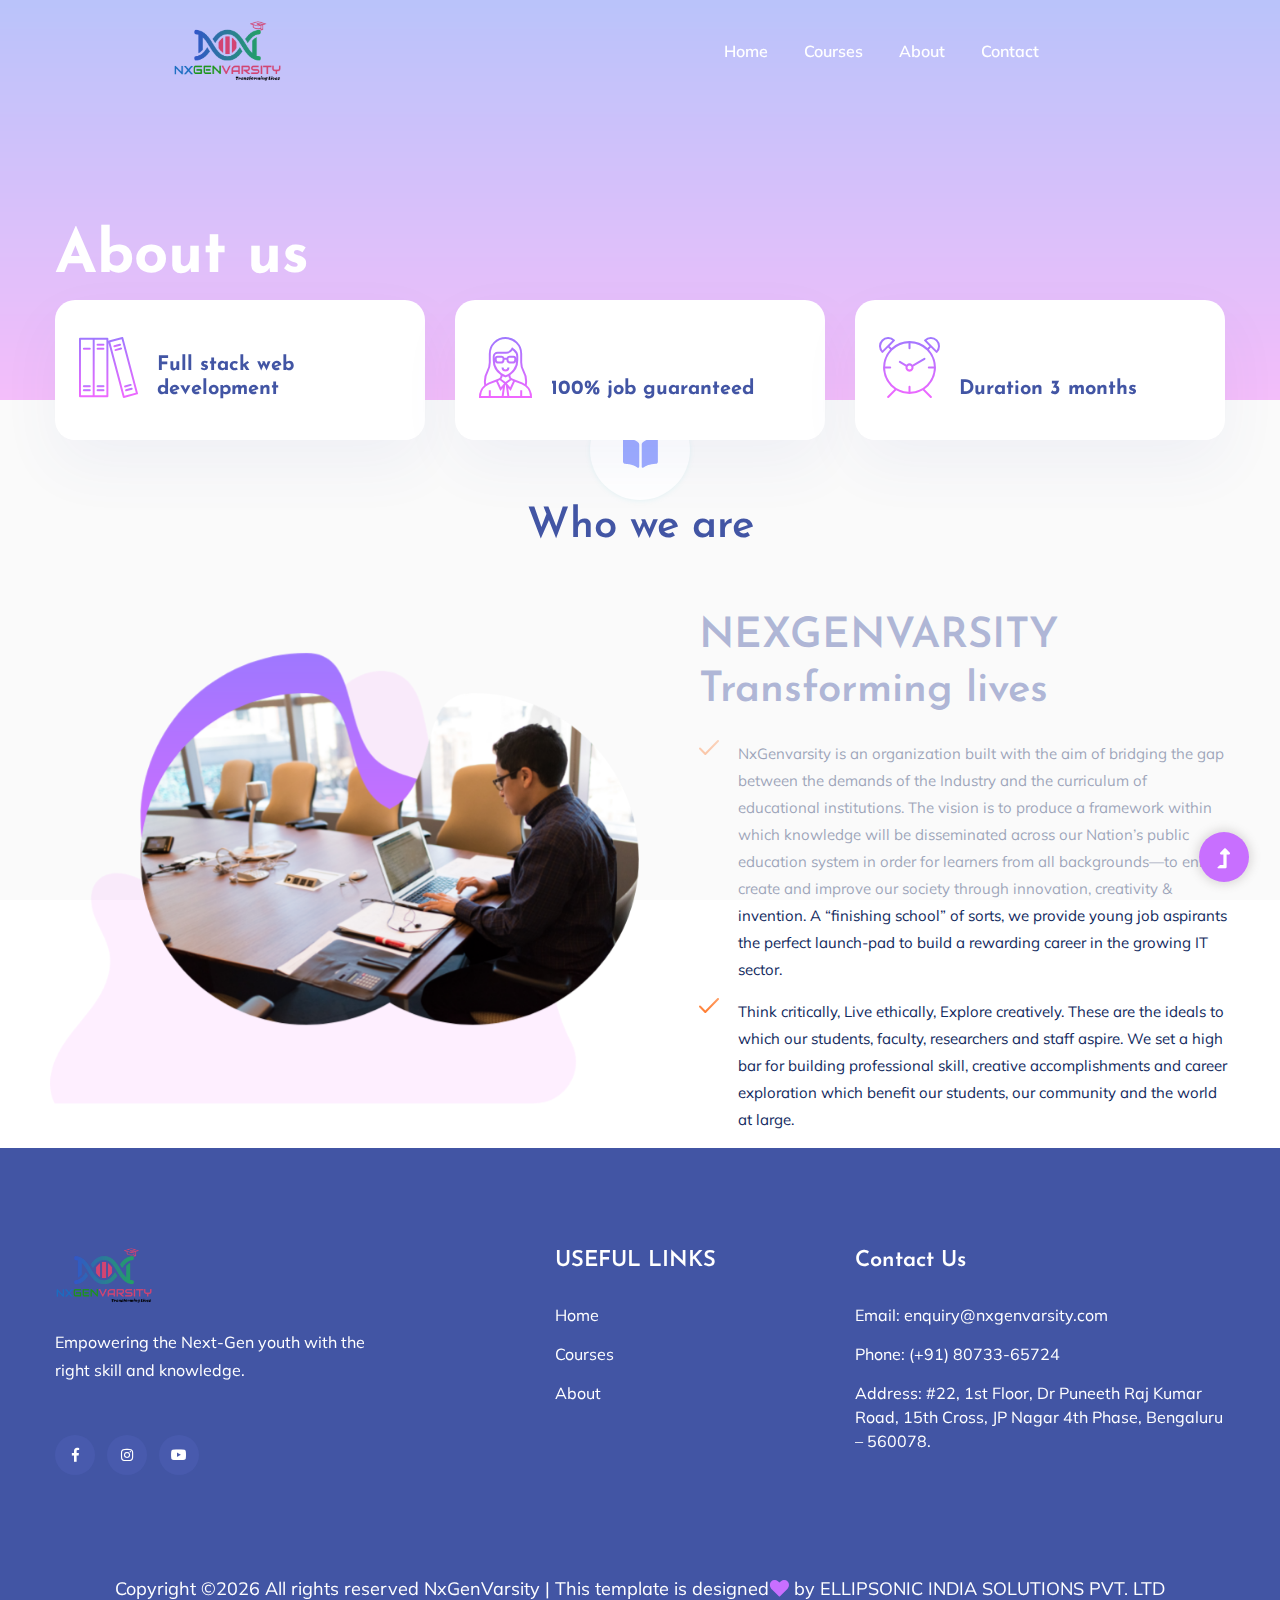
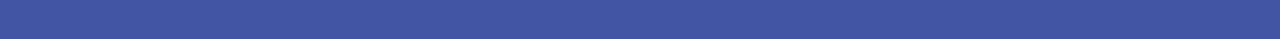
<file: about.html>
<!doctype html>
<html class="no-js" lang="zxx">
    
<head>
    <meta charset="utf-8">
    <meta http-equiv="x-ua-compatible" content="ie=edge">
    <title>About Us</title>
    <meta name="description" content="">
    <meta name="viewport" content="width=device-width, initial-scale=1">
    <link rel="shortcut icon" href="./assets/img/NXfavicon.png" type="image/x-icon">


    <!-- CSS here -->
    <link rel="stylesheet" href="assets/css/bootstrap.min.css">
    <link rel="stylesheet" href="assets/css/owl.carousel.min.css">
    <link rel="stylesheet" href="assets/css/slicknav.css">
    <link rel="stylesheet" href="assets/css/flaticon.css">
    <link rel="stylesheet" href="assets/css/progressbar_barfiller.css">
    <link rel="stylesheet" href="assets/css/gijgo.css">
    <link rel="stylesheet" href="assets/css/animate.min.css">
    <link rel="stylesheet" href="assets/css/animated-headline.css">
    <link rel="stylesheet" href="assets/css/magnific-popup.css">
    <link rel="stylesheet" href="assets/css/fontawesome-all.min.css">
    <link rel="stylesheet" href="assets/css/themify-icons.css">
    <link rel="stylesheet" href="assets/css/slick.css">
    <link rel="stylesheet" href="assets/css/nice-select.css">
    <link rel="stylesheet" href="assets/css/style.css">
</head>

<body>
    <!-- ? Preloader Start -->
    <div id="preloader-active">
        <div class="preloader d-flex align-items-center justify-content-center">
            <div class="preloader-inner position-relative">
                <div class="preloader-circle"></div>
                <div class="preloader-img pere-text">
                    <img src="assets/img/logo/loder.png" alt="">
                </div>
            </div>
        </div>
    </div>
    <!-- Preloader Start -->
    <!-- Header Start -->
    <div class="header-area header-transparent">
        <div class="main-header ">
            <div class="header-bottom  header-sticky">
                <div class="container-fluid">
                    <div class="row align-items-center">
                        <!-- Logo -->
                        <div class="col-xl-2 col-lg-2">

                            <style>
                                #logo{
                                    width: 95%;
                                    position: relative;
                                    left: 100px;
                                }
                                @media only screen and (max-width: 900px) {

                                    #logo{
                                        width: 30%;
                                        left: 0px;
                                    }                                    
                                }
                            </style>
                            <div class="logo">
                                <a href="index.html"><img id="logo" src="assets/img/logo/logo (2).png" alt=""></a>
                            </div>
                        </div>
                        <div class="col-xl-10 col-lg-10">
                            <div class="menu-wrapper d-flex align-items-center justify-content-end" style=" position: relative;
                            right: 150px;">
                                <div class="main-menu d-none d-lg-block">
                                    <nav>
                                        <ul id="navigation">                                                                                          
                                            <li class="active" ><a href="index.html">Home</a></li>
                                            <li><a href="courses.html">Courses</a></li>
                                            <li><a href="about.html">About</a></li>
                                            <li><a href="contact.html">Contact</a></li>
                                            <!-- <li class="button-header margin-left "><a href="#" class="btn">Join</a></li>
                                            <li class="button-header"><a href="#" class="btn btn3">Log in</a></li> -->
                                        </ul>
                                    </nav>
                                </div>
                            </div>
                        </div> 
                        <!-- Mobile Menu -->
                        <div class="col-12">
                            <div class="mobile_menu d-block d-lg-none"></div>
                        </div>
                    </div>
                </div>
            </div>
        </div>
    </div>
    <!-- Header End -->
    <main>
        <!--? slider Area Start-->
        <section class="slider-area slider-area2">
            <div class="slider-active">
                <!-- Single Slider -->
                <div class="single-slider slider-height2">
                    <div class="container">
                        <div class="row">
                            <div class="col-xl-8 col-lg-11 col-md-12">
                                <div class="hero__caption hero__caption2">
                                    <h1 data-animation="bounceIn" data-delay="0.2s">About us</h1>
                                    <!-- breadcrumb Start-->
                                    <nav aria-label="breadcrumb">
                                        <ol class="breadcrumb">
                                            <li class="breadcrumb-item"><a href="index.html">Home</a></li>
                                            <li class="breadcrumb-item"><a href="#">about</a></li> 
                                        </ol>
                                    </nav>
                                    <!-- breadcrumb End -->
                                </div>
                            </div>
                        </div>
                    </div>          
                </div>
            </div>
        </section>

  
         
        <!-- Cards below hero section  -->
        <div class="services-area">
            <div class="container">
                <div class="row justify-content-sm-center">
                    <div class="col-lg-4 col-md-6 col-sm-8">
                        <div class="single-services mb-30">
                            <div class="features-icon">
                                <img src="assets/img/icon/icon1.svg" alt="">
                            </div>
                            <div class="features-caption">
                                <br>
                                <h3>Full stack web development</h3>
                                <!-- <p>The automated process all your website tasks.</p> -->
                            </div>
                        </div>
                    </div>
                    <div class="col-lg-4 col-md-6 col-sm-8">
                        <div class="single-services mb-30">
                            <div class="features-icon">
                                <img src="assets/img/icon/icon2.svg" alt="">
                            </div>
                            <div class="features-caption">
                                <br>
                                <br>
                                <h3>100% job guaranteed</h3>
                                <!-- <p>The automated process all your website tasks.</p> -->
                            </div>
                        </div>
                    </div>
                    <div class="col-lg-4 col-md-6 col-sm-8">
                        <div class="single-services mb-30">
                            <div class="features-icon">
                                <img src="assets/img/icon/icon3.svg" alt="">
                            </div>
                            <div class="features-caption">
                                <br><br>
                                <h3>Duration 3 months</h3>
                                <!-- <p>The automated process all your website tasks.</p> -->
                            </div>
                        </div>
                    </div>
                </div>
            </div>
        </div>
      
        <!-- who we are  -->
        <div class="row justify-content-center mt-5">
            <div class="col-xl-7 col-lg-8">
                <div class="section-tittle text-center mb-55">
                    <h2>Who we are</h2>
                </div>
            </div>
        </div>

        <section class="about-area3 fix">
            <div class="support-wrapper align-items-center">
                <div class="right-content3">
                    <!-- img -->
                    <div class="right-img">
                        <img src="assets/img/gallery/about3.png" alt="">
                    </div>
                </div>
                <div class="left-content3">
                    <!-- section tittle -->
                    <div class="section-tittle section-tittle2 mb-20">
                        <div class="front-text">
                            <h2 class="">NEXGENVARSITY Transforming lives</h2>
                        </div>
                    </div>
                    <div class="single-features">
                        <div class="features-icon">
                            <img src="assets/img/icon/right-icon.svg" alt="">
                        </div>
                        <div class="features-caption">
                            <p>NxGenvarsity is an organization built with the aim of bridging the gap between the demands of the Industry and the curriculum of educational institutions. The vision is to produce a framework within which knowledge will be disseminated across our Nation’s public education system in order for learners from all backgrounds—to enrich, create and improve our society through innovation, creativity & invention. A “finishing school” of sorts, we provide young job aspirants the perfect launch-pad to build a rewarding career in the growing IT sector.</p>
                        </div>
                    </div>
                    <div class="single-features">
                        <div class="features-icon">
                            <img src="assets/img/icon/right-icon.svg" alt="">
                        </div>
                        <div class="features-caption">
                            <p>Think critically, Live ethically, Explore creatively. These are the ideals to which our students, faculty, researchers and staff aspire. We set a high bar for building professional skill, creative accomplishments and career exploration which benefit our students, our community and the world at large.</p>
                        </div>
                    </div>
                   
                </div>
            </div>
        </section>


    </main>

    
    <style>
        #fotter_logo{
            width: 40%;
            position: relative;
            left: -25px;
        }
        @media only screen and (max-width: 900px) {
    
            #fotter_logo {
                width: 38%;
    position: relative;
    left: -20px;
            }
            .footer-bottom-area .footer-copy-right p{
                font-size: 11px;
            }
        }
       
        
    </style>

    <footer>
     <div class="footer-wrappper footer-bg">
        <!-- Footer Start-->
        <div class="footer-area footer-padding">
            <div class="container">
                <div class="row justify-content-between">
                    <div class="col-xl-4 col-lg-12 col-md-4 col-sm-6">
                        <div class="single-footer-caption mb-50">
                            <div class="single-footer-caption mb-30">
                                <!-- logo -->
                                <div class="footer-logo mb-25">
                                    <a href="index.html"><img id="fotter_logo" src="assets/img/logo/logo (2).png" alt=""></a>
                                </div>
                                <div class="footer-tittle">
                                    <div class="footer-pera">
                                        <p>Empowering the Next-Gen youth with the right skill and knowledge.

                                        </p>
                                        </div>
                                </div>
                                <!-- social -->
                                <div class="footer-social">
                                    <a href="https://m.facebook.com/NxGenvarsity-108004271456630/"><i class="fab fa-facebook-f"></i></a>
                                    <a href="https://instagram.com/nxgenvarsity"><i class="fab fa-instagram"></i></a>
                                    <a href="https://www.youtube.com/@nxgenvarsity3090"><i class="fab fa-youtube"></i></a>
                                </div>
                            </div>
                        </div>
                    </div>
                    <div class="col-xl-2 col-lg-3 col-md-4 col-sm-5">
                        <div class="single-footer-caption mb-50">
                            <div class="footer-tittle">
                                <h4>USEFUL LINKS
                                </h4>
                                <ul>
                                    <li><a href="index.html">Home</a></li>
                                    <li><a href="courses.html">Courses</a></li>
                                    <li><a href="about.html">About</a></li>
                                  
                                </ul>
                            </div>
                        </div>
                    </div>
                   
                    <div class="col-xl-4 col-lg-3 col-md-4 col-sm-6">
                        <div class="single-footer-caption mb-50">
                            <div class="footer-tittle">
                                <h4>Contact Us</h4>
                                <ul>
                                    <li style="color: white;" ><span>Email: </span>enquiry@nxgenvarsity.com</li>
                                    <li style="color: white;"><span>Phone: </span>(+91) 80733-65724</li>
                                    <li style="color: white;"><span>Address: </span> #22, 1st Floor, Dr Puneeth Raj Kumar Road, 15th Cross, JP Nagar 4th Phase, Bengaluru – 560078.</li>
                                    
                                </ul>
                            </div>
                        </div>
                    </div>
                </div>
            </div>
        </div>
        <!-- footer-bottom area -->
        <div class="footer-bottom-area">
            <div class="container">
                <div class="footer-border">
                    <div class="row d-flex align-items-center">
                        <div class="col-xl-12 ">
                            <div class="footer-copy-right text-center">
                                <p>
                                  Copyright &copy;<script>document.write(new Date().getFullYear());</script> All rights reserved <a href="https://nxgenvarsity.com/">NxGenVarsity</a> | This template is designed<i class="fa fa-heart" aria-hidden="true"></i> by <a href="https://ellipsonic.com/" target="_blank">ELLIPSONIC INDIA SOLUTIONS PVT. LTD</a>
                                </p>
                              </div>
                          </div>
                      </div>
                  </div>
              </div>
          </div>
          <!-- Footer End-->
      </div>
  </footer> 
  <!-- Scroll Up -->
  <div id="back-top" >
    <a title="Go to Top" href="#"> <i class="fas fa-level-up-alt"></i></a>
</div>

<!-- JS here -->
<script src="./assets/js/vendor/modernizr-3.5.0.min.js"></script>
<!-- Jquery, Popper, Bootstrap -->
<script src="./assets/js/vendor/jquery-1.12.4.min.js"></script>
<script src="./assets/js/popper.min.js"></script>
<script src="./assets/js/bootstrap.min.js"></script>
<!-- Jquery Mobile Menu -->
<script src="./assets/js/jquery.slicknav.min.js"></script>

<!-- Jquery Slick , Owl-Carousel Plugins -->
<script src="./assets/js/owl.carousel.min.js"></script>
<script src="./assets/js/slick.min.js"></script>
<!-- One Page, Animated-HeadLin -->
<script src="./assets/js/wow.min.js"></script>
<script src="./assets/js/animated.headline.js"></script>
<script src="./assets/js/jquery.magnific-popup.js"></script>

<!-- Date Picker -->
<script src="./assets/js/gijgo.min.js"></script>
<!-- Nice-select, sticky -->
<script src="./assets/js/jquery.nice-select.min.js"></script>
<script src="./assets/js/jquery.sticky.js"></script>
<!-- Progress -->
<script src="./assets/js/jquery.barfiller.js"></script>

<!-- counter , waypoint,Hover Direction -->
<script src="./assets/js/jquery.counterup.min.js"></script>
<script src="./assets/js/waypoints.min.js"></script>
<script src="./assets/js/jquery.countdown.min.js"></script>
<script src="./assets/js/hover-direction-snake.min.js"></script>

<!-- contact js -->
<script src="./assets/js/contact.js"></script>
<script src="./assets/js/jquery.form.js"></script>
<script src="./assets/js/jquery.validate.min.js"></script>
<script src="./assets/js/mail-script.js"></script>
<script src="./assets/js/jquery.ajaxchimp.min.js"></script>

<!-- Jquery Plugins, main Jquery -->	
<script src="./assets/js/plugins.js"></script>
<script src="./assets/js/main.js"></script>

</body>
</html>
</file>
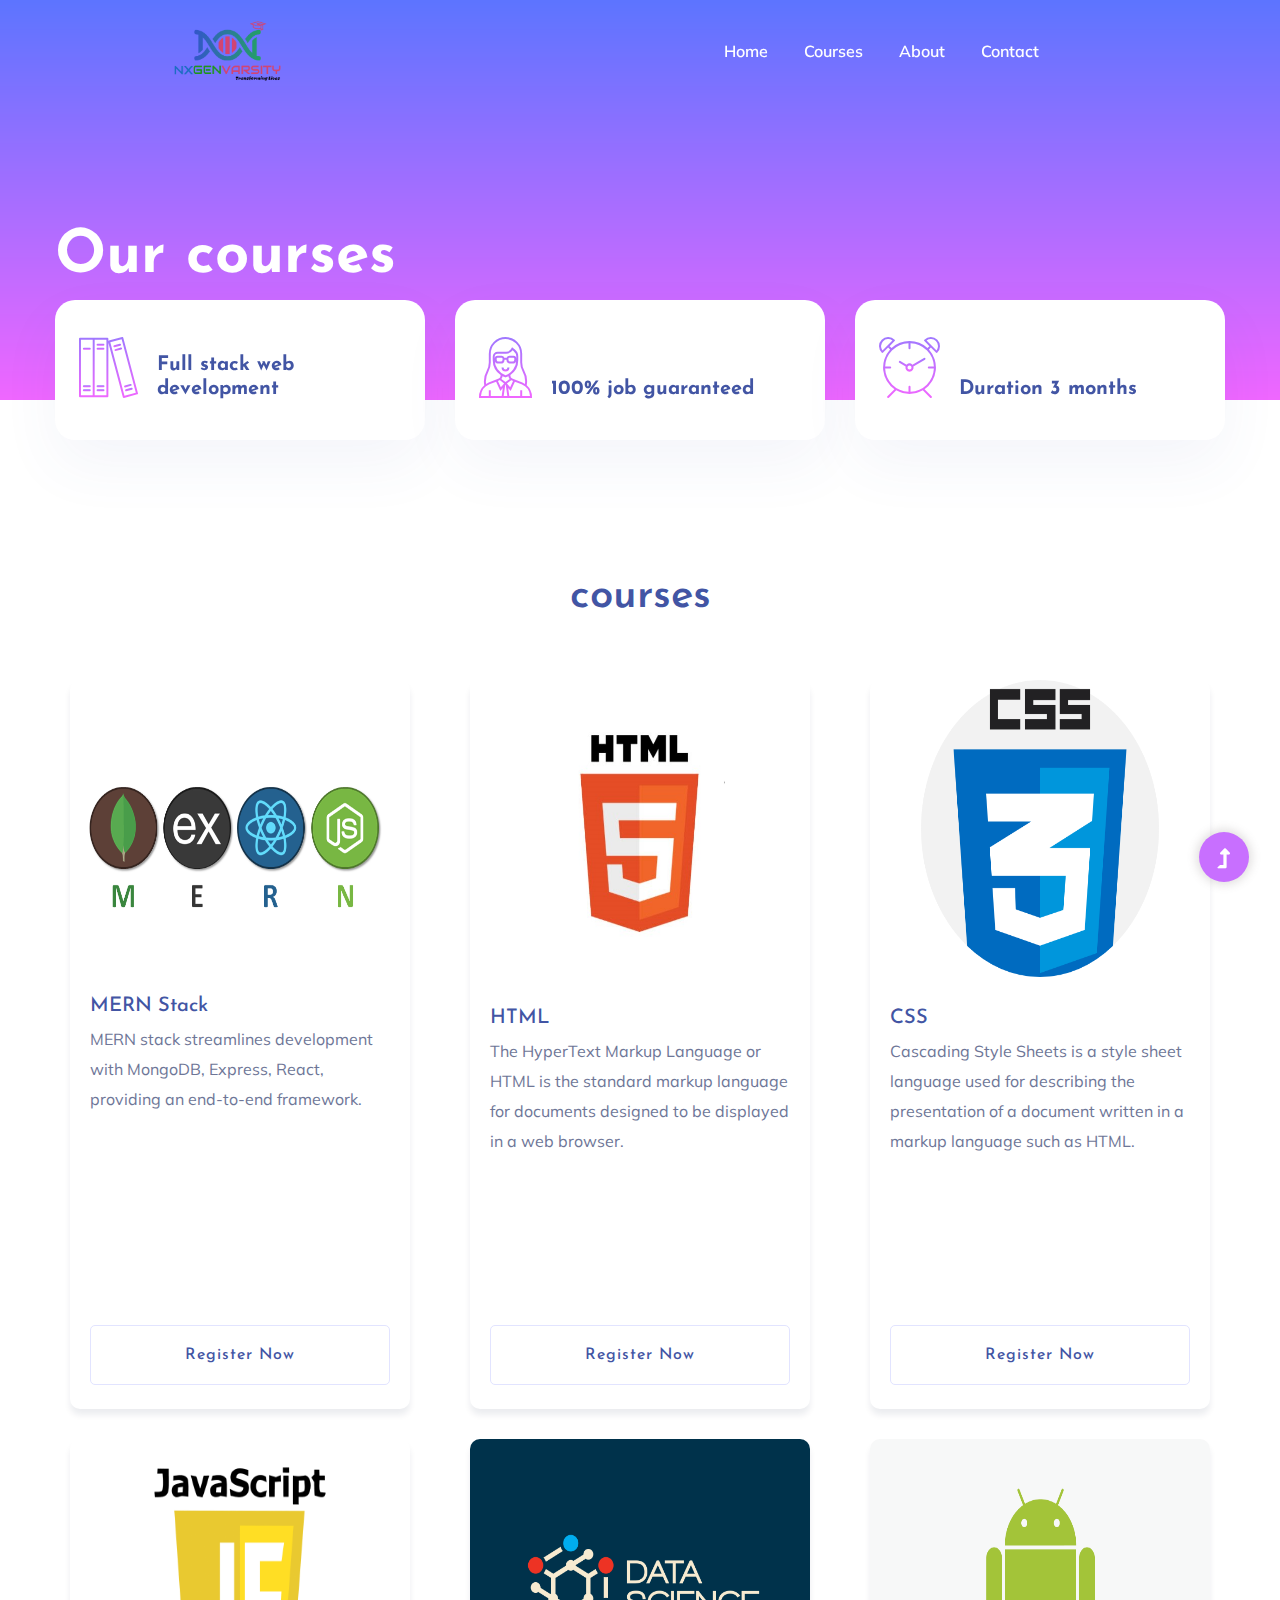
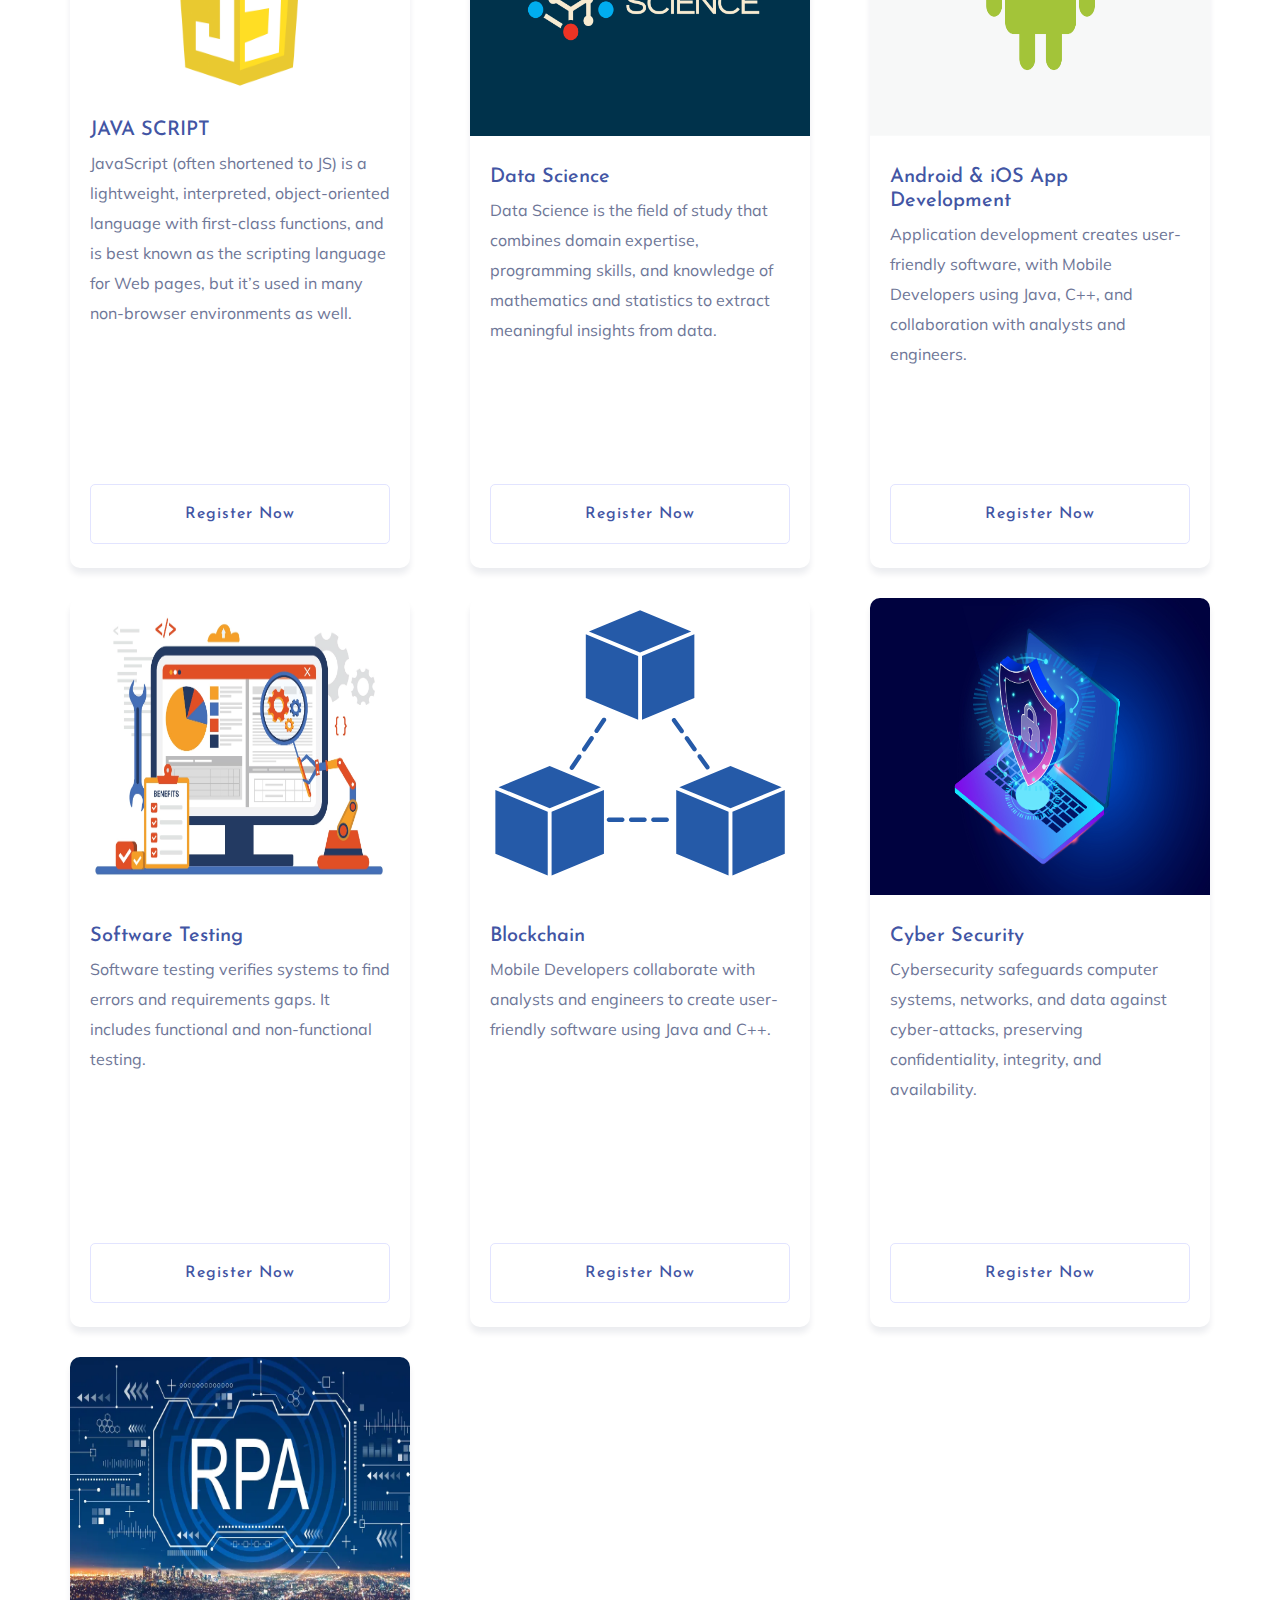
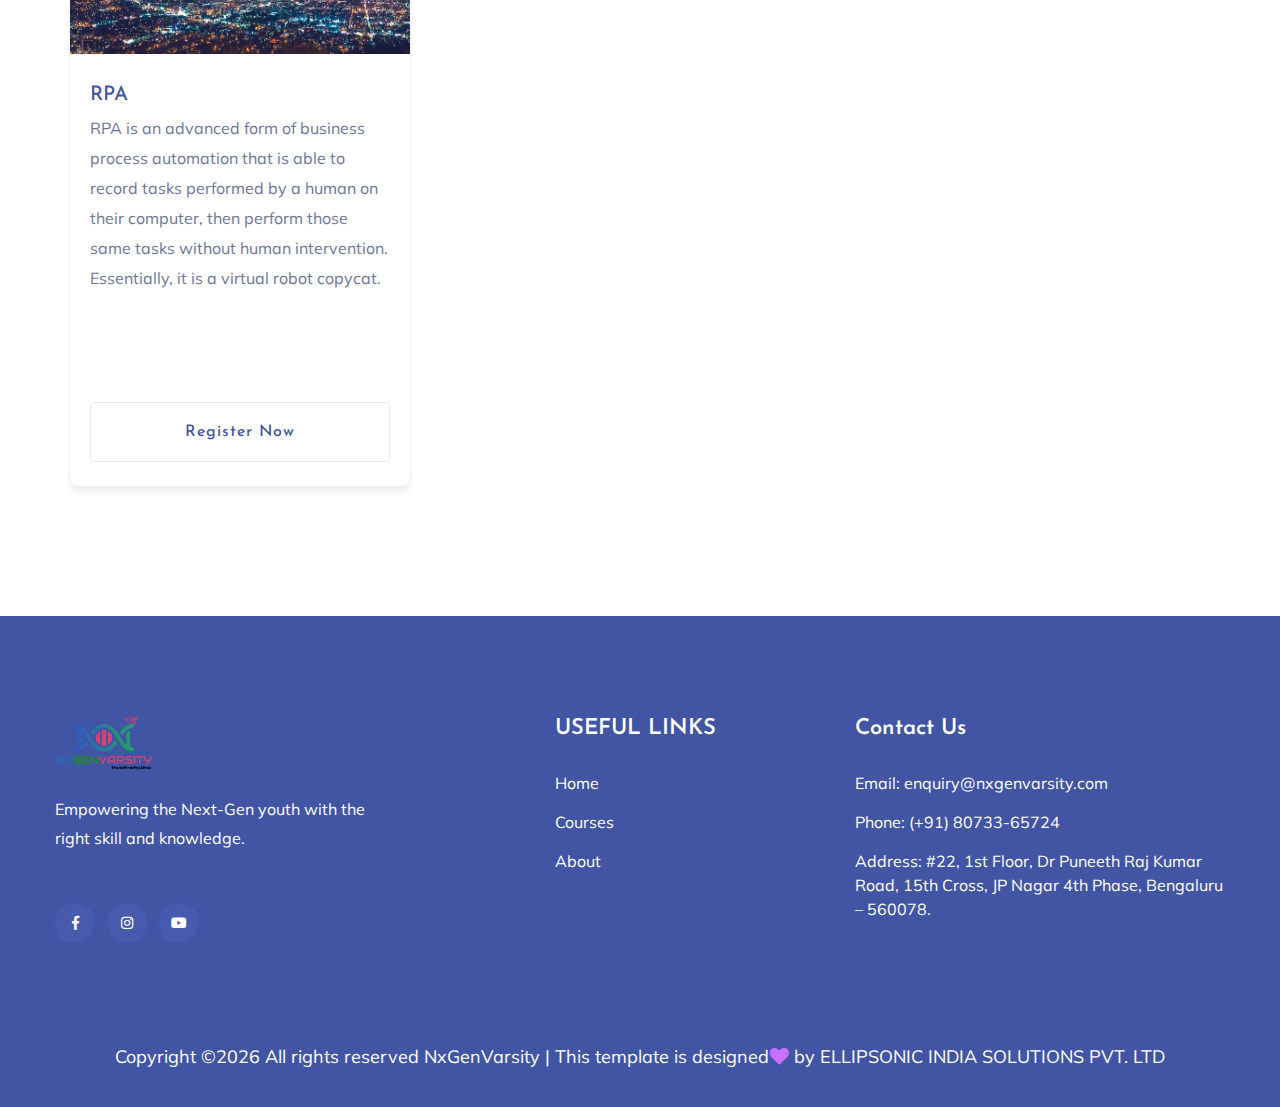
<file: courses.html>
<!doctype html>
<html class="no-js" lang="zxx">
<head>
    <meta charset="utf-8">
    <meta http-equiv="x-ua-compatible" content="ie=edge">
    <title>Courses | Education</title>
    <meta name="description" content="">
    <meta name="viewport" content="width=device-width, initial-scale=1">
    <link rel="shortcut icon" href="./assets/img/NXfavicon.png" type="image/x-icon">

    <!-- CSS here -->
    <link rel="stylesheet" href="assets/css/bootstrap.min.css">
    <link rel="stylesheet" href="assets/css/owl.carousel.min.css">
    <link rel="stylesheet" href="assets/css/slicknav.css">
    <link rel="stylesheet" href="assets/css/flaticon.css">
    <link rel="stylesheet" href="assets/css/progressbar_barfiller.css">
    <link rel="stylesheet" href="assets/css/gijgo.css">
    <link rel="stylesheet" href="assets/css/animate.min.css">
    <link rel="stylesheet" href="assets/css/animated-headline.css">
    <link rel="stylesheet" href="assets/css/magnific-popup.css">
    <link rel="stylesheet" href="assets/css/fontawesome-all.min.css">
    <link rel="stylesheet" href="assets/css/themify-icons.css">
    <link rel="stylesheet" href="assets/css/slick.css">
    <link rel="stylesheet" href="assets/css/nice-select.css">
    <link rel="stylesheet" href="assets/css/style.css">
</head>

<body>
    <!-- ? Preloader Start -->
    <div id="preloader-active">
        <div class="preloader d-flex align-items-center justify-content-center">
            <div class="preloader-inner position-relative">
                <div class="preloader-circle"></div>
                <div class="preloader-img pere-text">
                    <img src="assets/img/logo/loder.png" alt="">
                </div>
            </div>
        </div>
    </div>
    <!-- Preloader Start -->
    <!-- Header Start -->
    <div class="header-area header-transparent">
        <div class="main-header ">
            <div class="header-bottom  header-sticky">
                <div class="container-fluid">
                    <div class="row align-items-center">
                        <!-- Logo -->
                        <div class="col-xl-2 col-lg-2">

                            <style>
                                #logo{
                                    width: 95%;
                                    position: relative;
                                    left: 100px;
                                }
                                @media only screen and (max-width: 900px) {

                                    #logo{
                                        width: 30%;
                                        left: 0px;
                                    }                                    
                                }
                            </style>
                            <div class="logo">
                                <a href="index.html"><img id="logo" src="assets/img/logo/logo (2).png" alt=""></a>
                            </div>
                        </div>
                        <div class="col-xl-10 col-lg-10">
                            <div class="menu-wrapper d-flex align-items-center justify-content-end" style=" position: relative;
                            right: 150px;">
                                <div class="main-menu d-none d-lg-block">
                                    <nav>
                                        <ul id="navigation">                                                                                          
                                            <li class="active" ><a href="index.html">Home</a></li>
                                            <li><a href="courses.html">Courses</a></li>
                                            <li><a href="about.html">About</a></li>
                                            <li><a href="contact.html">Contact</a></li>
                                            <!-- <li class="button-header margin-left "><a href="#" class="btn">Join</a></li>
                                            <li class="button-header"><a href="#" class="btn btn3">Log in</a></li> -->
                                        </ul>
                                    </nav>
                                </div>
                            </div>
                        </div> 
                        <!-- Mobile Menu -->
                        <div class="col-12">
                            <div class="mobile_menu d-block d-lg-none"></div>
                        </div>
                    </div>
                </div>
            </div>
        </div>
    </div>
    <!-- Header End -->
    <main>
        <!--? slider Area Start-->
        <section class="slider-area slider-area2">
            <div class="slider-active">
                <!-- Single Slider -->
                <div class="single-slider slider-height2">
                    <div class="container">
                        <div class="row">
                            <div class="col-xl-8 col-lg-11 col-md-12">
                                <div class="hero__caption hero__caption2">
                                    <h1 data-animation="bounceIn" data-delay="0.2s">Our courses</h1>
                                    <!-- breadcrumb Start-->
                                    <nav aria-label="breadcrumb">
                                        <ol class="breadcrumb">
                                            <li class="breadcrumb-item"><a href="index.html">Home</a></li>
                                            <li class="breadcrumb-item"><a href="#">Services</a></li> 
                                        </ol>
                                    </nav>
                                    <!-- breadcrumb End -->
                                </div>
                            </div>
                        </div>
                    </div>          
                </div>
            </div>
        </section>
       
         <!-- Courses area -->
      
        <!-- Cards below hero section  -->
        <div class="services-area">
            <div class="container">
                <div class="row justify-content-sm-center">
                    <div class="col-lg-4 col-md-6 col-sm-8">
                        <div class="single-services mb-30">
                            <div class="features-icon">
                                <img src="assets/img/icon/icon1.svg" alt="">
                            </div>
                            <div class="features-caption">
                                <br>
                                <h3>Full stack web development</h3>
                                <!-- <p>The automated process all your website tasks.</p> -->
                            </div>
                        </div>
                    </div>
                    <div class="col-lg-4 col-md-6 col-sm-8">
                        <div class="single-services mb-30">
                            <div class="features-icon">
                                <img src="assets/img/icon/icon2.svg" alt="">
                            </div>
                            <div class="features-caption">
                                <br>
                                <br>
                                <h3>100% job guaranteed</h3>
                                <!-- <p>The automated process all your website tasks.</p> -->
                            </div>
                        </div>
                    </div>
                    <div class="col-lg-4 col-md-6 col-sm-8">
                        <div class="single-services mb-30">
                            <div class="features-icon">
                                <img src="assets/img/icon/icon3.svg" alt="">
                            </div>
                            <div class="features-caption">
                                <br><br>
                                <h3>Duration 3 months</h3>
                                <!-- <p>The automated process all your website tasks.</p> -->
                            </div>
                        </div>
                    </div>
                </div>
            </div>
        </div>

          <!-- Courses area -->
          <div class="courses-area section-padding40 fix">
            <div class="container">
                <div class="row justify-content-center">
                    <div class="col-xl-7 col-lg-8">
                        <div class="section-tittle text-center mb-55">
                            <h2>courses</h2>
                        </div>
                    </div>
                </div>
                <div class="row">
                    <div class="col-lg-4">
                        <div class="properties properties2 mb-30">
                            <div class="properties__card">
                                <div class="properties__img overlay1">
                                    <a href="#"><img style="height: 25vh; margin-top: 60px;" src="assets/img/0_kxPYwfJmkXZ3iCWy.png" alt=""></a>
                                </div>
                                <div class="properties__caption">
                                    <!-- <br><br><br> -->
                                  
                                    <h3><a href="#">MERN Stack</a></h3>
                                    <p>MERN stack streamlines development with MongoDB, Express, React, providing an end-to-end framework.
                                    </p>
                                    <div class="properties__footer d-flex justify-content-between align-items-center">
                                        <!-- <div class="restaurant-name">
                                            <div class="rating">
                                                <i class="fas fa-star"></i>
                                                <i class="fas fa-star"></i>
                                                <i class="fas fa-star"></i>
                                                <i class="fas fa-star"></i>
                                                <i class="fas fa-star-half"></i>
                                            </div>
                                            <p><span>(4.5)</span> based on 120</p>
                                        </div> -->
                                        <!-- <div class="price">
                                            <span>Free</span>
                                        </div> -->
                                    </div>
                                    <a style="    position: absolute;
                                    bottom: 54px;
                                    width: 75%;" href="https://forms.gle/dXX3YUSdiWrhdPaU6#"class="border-btn border-btn2">Register Now</a>
                                </div>
                            </div>
                        </div>
                    </div>
                    <div class="col-lg-4">
                        <div class="properties properties2 mb-30">
                            <div class="properties__card">
                                <div class="properties__img overlay1">
                                    <a href="#" style="display:flex; justify-content: center; background-color: rgb(255, 255, 255);"><img style="width: 50%;" src="assets/img/html2.jpg" alt=""></a>
                                </div>
                                <div class="properties__caption">
                                    <!-- <p>User Experience</p> -->
                                    <h3><a href="#">HTML</a></h3>
                                    <p>
                                        The HyperText Markup Language or HTML is the standard markup language for documents designed to be displayed in a web browser. 
                                    </p>
                                    <!-- <div class="properties__footer d-flex justify-content-between align-items-center">
                                        <div class="restaurant-name">
                                            <div class="rating">
                                                <i class="fas fa-star"></i>
                                                <i class="fas fa-star"></i>
                                                <i class="fas fa-star"></i>
                                                <i class="fas fa-star"></i>
                                                <i class="fas fa-star-half"></i>
                                            </div>
                                            <p><span>(4.5)</span> based on 120</p>
                                        </div>
                                        <div class="price">
                                            <span>$135</span>
                                        </div>
                                    </div> -->
                                    <a style="    position: absolute;
                                    bottom: 54px;
                                    width: 75%;" href="https://forms.gle/dXX3YUSdiWrhdPaU6#" class="border-btn border-btn2">Register Now</a>
                                </div>
                                
                            </div>
                        </div>
                    </div>
                    <div class="col-lg-4">
                        <div class="properties properties2 mb-30">
                            <div class="properties__card">
                                <div class="properties__img overlay1">
                                    <a href="#" style="display: flex; justify-content: center;"><img src="assets/img/css6.png" style="width: 70%;" alt=""></a>
                                </div>
                                <div class="properties__caption">
                                    <!-- <p>User Experience</p> -->
                                    <h3><a href="#">CSS</a></h3>
                                    <p>
                                        Cascading Style Sheets is a style sheet language used for describing the presentation of a document written in a markup language such as HTML. 
                                    </p>
                                    <!-- <div class="properties__footer d-flex justify-content-between align-items-center">
                                        <div class="restaurant-name">
                                            <div class="rating">
                                                <i class="fas fa-star"></i>
                                                <i class="fas fa-star"></i>
                                                <i class="fas fa-star"></i>
                                                <i class="fas fa-star"></i>
                                                <i class="fas fa-star-half"></i>
                                            </div>
                                            <p><span>(4.5)</span> based on 120</p>
                                        </div>
                                        <div class="price">
                                            <span>$135</span>
                                        </div>
                                    </div> -->
                                    <a style="    position: absolute;
                                    bottom: 54px;
                                    width: 75%;" href="https://forms.gle/dXX3YUSdiWrhdPaU6#" class="border-btn border-btn2">Register Now</a>
                                </div>
                                
                            </div>
                        </div>
                    </div>
                    <div class="col-lg-4">
                        <div class="properties properties2 mb-30">
                            <div class="properties__card">
                                <div class="properties__img overlay1">
                                    <a href="#"><img style="height: 25vh; margin-top: 25px;" src="assets/img/Javascript.png"  alt=""></a>
                                </div>
                                <div class="properties__caption">
                                    <!-- <p>User Experience</p> -->
                                    

                                    <h3><a href="#">JAVA SCRIPT</a></h3>
                                   <p>JavaScript (often shortened to JS) is a lightweight, interpreted, object-oriented language with first-class functions, and is best known as the scripting language for Web pages, but it’s used in many non-browser environments as well.</p>
                                    <!-- <div class="properties__footer d-flex justify-content-between align-items-center">
                                        <div class="restaurant-name">
                                            <div class="rating">
                                                <i class="fas fa-star"></i>
                                                <i class="fas fa-star"></i>
                                                <i class="fas fa-star"></i>
                                                <i class="fas fa-star"></i>
                                                <i class="fas fa-star-half"></i>
                                            </div>
                                            <p><span>(4.5)</span> based on 120</p>
                                        </div>
                                        <div class="price">
                                            <span>$135</span>
                                        </div>
                                    </div> -->
                                    <a style="    position: absolute;
                                    bottom: 54px;
                                    width: 75%;" href="https://forms.gle/dXX3YUSdiWrhdPaU6#" class="border-btn border-btn2">Register Now</a>
                                </div>
                                
                            </div>
                        </div>
                    </div>

                    <div class="col-lg-4">
                        <div class="properties properties2 mb-30">
                            <div class="properties__card">
                                <div class="properties__img overlay1">
                                    <a href="#"><img src="assets/img/datascience.jpg" alt=""></a>
                                </div>
                                <div class="properties__caption">
                                    <!-- <p>User Experience</p> -->
                                    <h3><a href="#">Data Science</a></h3>
                                    <p>Data Science is the field of study that combines domain expertise, programming skills, and knowledge of mathematics and statistics to extract meaningful insights from data.</p>
                                    <!-- <div class="properties__footer d-flex justify-content-between align-items-center">
                                        <div class="restaurant-name">
                                            <div class="rating">
                                                <i class="fas fa-star"></i>
                                                <i class="fas fa-star"></i>
                                                <i class="fas fa-star"></i>
                                                <i class="fas fa-star"></i>
                                                <i class="fas fa-star-half"></i>
                                            </div>
                                            <p><span>(4.5)</span> based on 120</p>
                                        </div>
                                        <div class="price">
                                            <span>$135</span>
                                        </div>
                                    </div> -->
                                    <a style="    position: absolute;
                                    bottom: 54px;
                                    width: 75%;" href="https://forms.gle/dXX3YUSdiWrhdPaU6#" class="border-btn border-btn2">Register Now</a>
                                </div>
                                
                            </div>
                        </div>
                    </div>
                    <div class="col-lg-4">
                        <div class="properties properties2 mb-30">
                            <div class="properties__card">
                                <div class="properties__img overlay1">
                                    <a href="#"><img src="assets/img/android.png" alt=""></a>
                                </div>
                                <div class="properties__caption">
                                    <!-- <p>User Experience</p> -->
                                    <h3><a href="#">Android & iOS App Development</a></h3>
                                    <p>Application development creates user-friendly software, with Mobile Developers using Java, C++, and collaboration with analysts and engineers.</p>
                                    <!-- <div class="properties__footer d-flex justify-content-between align-items-center">
                                        <div class="restaurant-name">
                                            <div class="rating">
                                                <i class="fas fa-star"></i>
                                                <i class="fas fa-star"></i>
                                                <i class="fas fa-star"></i>
                                                <i class="fas fa-star"></i>
                                                <i class="fas fa-star-half"></i>
                                            </div>
                                            <p><span>(4.5)</span> based on 120</p>
                                        </div>
                                        <div class="price">
                                            <span>$135</span>
                                        </div>
                                    </div> -->
                                    <a style="    position: absolute;
                                    bottom: 54px;
                                    width: 75%;" href="https://forms.gle/dXX3YUSdiWrhdPaU6#" class="border-btn border-btn2">Register Now</a>
                                </div>
                            </div>
                        </div>
                    </div>

                    <div class="col-lg-4">
                        <div class="properties properties2 mb-30">
                            <div class="properties__card">
                                <div class="properties__img overlay1">
                                    <a href="#"><img src="assets/img/testing.webp" alt=""></a>
                                </div>
                                <div class="properties__caption">
                                    <!-- <p>User Experience</p> -->
                                    <h3><a href="#">Software Testing

                                    </a></h3>
                                  <p>
                                    Software testing verifies systems to find errors and requirements gaps. It includes functional and non-functional testing.
                                  </p>
                                    <!-- <div class="properties__footer d-flex justify-content-between align-items-center">
                                        <div class="restaurant-name">
                                            <div class="rating">
                                                <i class="fas fa-star"></i>
                                                <i class="fas fa-star"></i>
                                                <i class="fas fa-star"></i>
                                                <i class="fas fa-star"></i>
                                                <i class="fas fa-star-half"></i>
                                            </div>
                                            <p><span>(4.5)</span> based on 120</p>
                                        </div>
                                        <div class="price">
                                            <span>$135</span>
                                        </div>
                                    </div> -->
                                    <a style="    position: absolute;
                                    bottom: 54px;
                                    width: 75%;" href="https://forms.gle/dXX3YUSdiWrhdPaU6#" class="border-btn border-btn2">Register Now</a>
                                </div>
                            </div>
                        </div>
                    </div>

                    <div class="col-lg-4">
                        <div class="properties properties2 mb-30">
                            <div class="properties__card">
                                <div class="properties__img overlay1">
                                    <a href="#"><img src="assets/img/block chain.svg" alt=""></a>
                                </div>
                                <div class="properties__caption">
                                    <!-- <p>User Experience</p> -->
                                    <h3><a href="#">Blockchain</a></h3>
                                    <p>Mobile Developers collaborate with analysts and engineers to create user-friendly software using Java and C++.</p>
                                    <!-- <div class="properties__footer d-flex justify-content-between align-items-center">
                                        <div class="restaurant-name">
                                            <div class="rating">
                                                <i class="fas fa-star"></i>
                                                <i class="fas fa-star"></i>
                                                <i class="fas fa-star"></i>
                                                <i class="fas fa-star"></i>
                                                <i class="fas fa-star-half"></i>
                                            </div>
                                            <p><span>(4.5)</span> based on 120</p>
                                        </div>
                                        <div class="price">
                                            <span>$135</span>
                                        </div>
                                    </div> -->
                                    <a style="    position: absolute;
                                    bottom: 54px;
                                    width: 75%;" href="https://forms.gle/dXX3YUSdiWrhdPaU6#" class="border-btn border-btn2">Register Now</a>
                                </div>
                            </div>
                        </div>
                    </div>

                    <div class="col-lg-4">
                        <div class="properties properties2 mb-30">
                            <div class="properties__card">
                                <div class="properties__img overlay1">
                                    <a href="#"><img src="assets/img/Cyber-Security.jpg" alt=""></a>
                                </div>
                                <div class="properties__caption">
                                    <!-- <p>User Experience</p> -->
                                    <h3><a href="#">Cyber Security</a></h3>
                                    <P>
                                        Cybersecurity safeguards computer systems, networks, and data against cyber-attacks, preserving confidentiality, integrity, and availability.                                 
                                       </P>
                                    <!-- <div class="properties__footer d-flex justify-content-between align-items-center">
                                        <div class="restaurant-name">
                                            <div class="rating">
                                                <i class="fas fa-star"></i>
                                                <i class="fas fa-star"></i>
                                                <i class="fas fa-star"></i>
                                                <i class="fas fa-star"></i>
                                                <i class="fas fa-star-half"></i>
                                            </div>
                                            <p><span>(4.5)</span> based on 120</p>
                                        </div>
                                        <div class="price">
                                            <span>$135</span>
                                        </div>
                                    </div> -->
                                    <a style="    position: absolute;
                                    bottom: 54px;
                                    width: 75%;" href="https://forms.gle/dXX3YUSdiWrhdPaU6#" class="border-btn border-btn2">Register Now</a>
                                </div>
                            </div>
                        </div>
                    </div>

                    <div class="col-lg-4">
                        <div class="properties properties2 mb-30">
                            <div class="properties__card">
                                <div class="properties__img overlay1">
                                    <a href="#"><img src="assets/img/RPA.webp" alt=""></a>
                                </div>
                                <div class="properties__caption">
                                    <!-- <p>User Experience</p> -->
                                    <h3><a href="#">RPA</a></h3>
                                    <P>
                                        RPA is an advanced form of business process automation that is able to record tasks performed by a human on their computer, then perform those same tasks without human intervention. Essentially, it is a virtual robot copycat.
                                    </P>
                                        <!-- <div class="properties__footer d-flex justify-content-between align-items-center">
                                        <div class="restaurant-name">
                                            <div class="rating">
                                                <i class="fas fa-star"></i>
                                                <i class="fas fa-star"></i>
                                                <i class="fas fa-star"></i>
                                                <i class="fas fa-star"></i>
                                                <i class="fas fa-star-half"></i>
                                            </div>
                                            <p><span>(4.5)</span> based on 120</p>
                                        </div>
                                        <div class="price">
                                            <span>$135</span>
                                        </div>
                                    </div> -->
                                    <a style="    position: absolute;
                                    bottom: 54px;
                                    width: 75%;" href="https://forms.gle/dXX3YUSdiWrhdPaU6#" class="border-btn border-btn2">Register Now</a>
                                </div>
                            </div>
                        </div>
                    </div>
                </div>

                <!-- <div class="row justify-content-center">
                    <div class="col-xl-7 col-lg-8">
                        <div class="section-tittle text-center mt-40">
                            <a href="#" class="border-btn">Load More</a>
                        </div>
                    </div>
                </div> -->
            </div>
        </div>

    </main>

    <style>
        #fotter_logo{
            width: 40%;
            position: relative;
            left: -25px;
        }
        @media only screen and (max-width: 900px) {
    
            #fotter_logo {
                width: 38%;
    position: relative;
    left: -20px;
            }
            .footer-bottom-area .footer-copy-right p{
                font-size: 11px;
            }
        }
       
        
    </style>

    <footer>
     <div class="footer-wrappper footer-bg">
        <!-- Footer Start-->
        <div class="footer-area footer-padding">
            <div class="container">
                <div class="row justify-content-between">
                    <div class="col-xl-4 col-lg-12 col-md-4 col-sm-6">
                        <div class="single-footer-caption mb-50">
                            <div class="single-footer-caption mb-30">
                                <!-- logo -->
                                <div class="footer-logo mb-25">
                                    <a href="index.html"><img id="fotter_logo" src="assets/img/logo/logo (2).png" alt=""></a>
                                </div>
                                <div class="footer-tittle">
                                    <div class="footer-pera">
                                        <p>Empowering the Next-Gen youth with the right skill and knowledge.

                                        </p>
                                        </div>
                                </div>
                                <!-- social -->
                                <div class="footer-social">
                                    <a href="https://m.facebook.com/NxGenvarsity-108004271456630/"><i class="fab fa-facebook-f"></i></a>
                                    <a href="https://instagram.com/nxgenvarsity"><i class="fab fa-instagram"></i></a>
                                    <a href="https://www.youtube.com/@nxgenvarsity3090"><i class="fab fa-youtube"></i></a>
                                </div>
                            </div>
                        </div>
                    </div>
                    <div class="col-xl-2 col-lg-3 col-md-4 col-sm-5">
                        <div class="single-footer-caption mb-50">
                            <div class="footer-tittle">
                                <h4>USEFUL LINKS
                                </h4>
                                <ul>
                                    <li><a href="index.html">Home</a></li>
                                    <li><a href="courses.html">Courses</a></li>
                                    <li><a href="about.html">About</a></li>
                                  
                                </ul>
                            </div>
                        </div>
                    </div>
                   
                    <div class="col-xl-4 col-lg-3 col-md-4 col-sm-6">
                        <div class="single-footer-caption mb-50">
                            <div class="footer-tittle">
                                <h4>Contact Us</h4>
                                <ul>
                                    <li style="color: white;" ><span>Email: </span>enquiry@nxgenvarsity.com</li>
                                    <li style="color: white;"><span>Phone: </span>(+91) 80733-65724</li>
                                    <li style="color: white;"><span>Address: </span> #22, 1st Floor, Dr Puneeth Raj Kumar Road, 15th Cross, JP Nagar 4th Phase, Bengaluru – 560078.</li>
                                    
                                </ul>
                            </div>
                        </div>
                    </div>
                </div>
            </div>
        </div>
        <!-- footer-bottom area -->
        <div class="footer-bottom-area">
            <div class="container">
                <div class="footer-border">
                    <div class="row d-flex align-items-center">
                        <div class="col-xl-12 ">
                            <div class="footer-copy-right text-center">
                                <p>
                                  Copyright &copy;<script>document.write(new Date().getFullYear());</script> All rights reserved <a href="https://nxgenvarsity.com/">NxGenVarsity</a> | This template is designed<i class="fa fa-heart" aria-hidden="true"></i> by <a href="https://ellipsonic.com/" target="_blank">ELLIPSONIC INDIA SOLUTIONS PVT. LTD</a>
                                </p>
                              </div>
                          </div>
                      </div>
                  </div>
              </div>
          </div>
          <!-- Footer End-->
      </div>
  </footer> 
      <!-- Scroll Up -->
      <div id="back-top" >
        <a title="Go to Top" href="#"> <i class="fas fa-level-up-alt"></i></a>
    </div>

    <!-- JS here -->
    <script src="./assets/js/vendor/modernizr-3.5.0.min.js"></script>
    <!-- Jquery, Popper, Bootstrap -->
    <script src="./assets/js/vendor/jquery-1.12.4.min.js"></script>
    <script src="./assets/js/popper.min.js"></script>
    <script src="./assets/js/bootstrap.min.js"></script>
    <!-- Jquery Mobile Menu -->
    <script src="./assets/js/jquery.slicknav.min.js"></script>

    <!-- Jquery Slick , Owl-Carousel Plugins -->
    <script src="./assets/js/owl.carousel.min.js"></script>
    <script src="./assets/js/slick.min.js"></script>
    <!-- One Page, Animated-HeadLin -->
    <script src="./assets/js/wow.min.js"></script>
    <script src="./assets/js/animated.headline.js"></script>
    <script src="./assets/js/jquery.magnific-popup.js"></script>

    <!-- Date Picker -->
    <script src="./assets/js/gijgo.min.js"></script>
    <!-- Nice-select, sticky -->
    <script src="./assets/js/jquery.nice-select.min.js"></script>
    <script src="./assets/js/jquery.sticky.js"></script>
    <!-- Progress -->
    <script src="./assets/js/jquery.barfiller.js"></script>
    
    <!-- counter , waypoint,Hover Direction -->
    <script src="./assets/js/jquery.counterup.min.js"></script>
    <script src="./assets/js/waypoints.min.js"></script>
    <script src="./assets/js/jquery.countdown.min.js"></script>
    <script src="./assets/js/hover-direction-snake.min.js"></script>

    <!-- contact js -->
    <script src="./assets/js/contact.js"></script>
    <script src="./assets/js/jquery.form.js"></script>
    <script src="./assets/js/jquery.validate.min.js"></script>
    <script src="./assets/js/mail-script.js"></script>
    <script src="./assets/js/jquery.ajaxchimp.min.js"></script>
    
    <!-- Jquery Plugins, main Jquery -->	
    <script src="./assets/js/plugins.js"></script>
    <script src="./assets/js/main.js"></script>
    
</body>
</html>
</file>
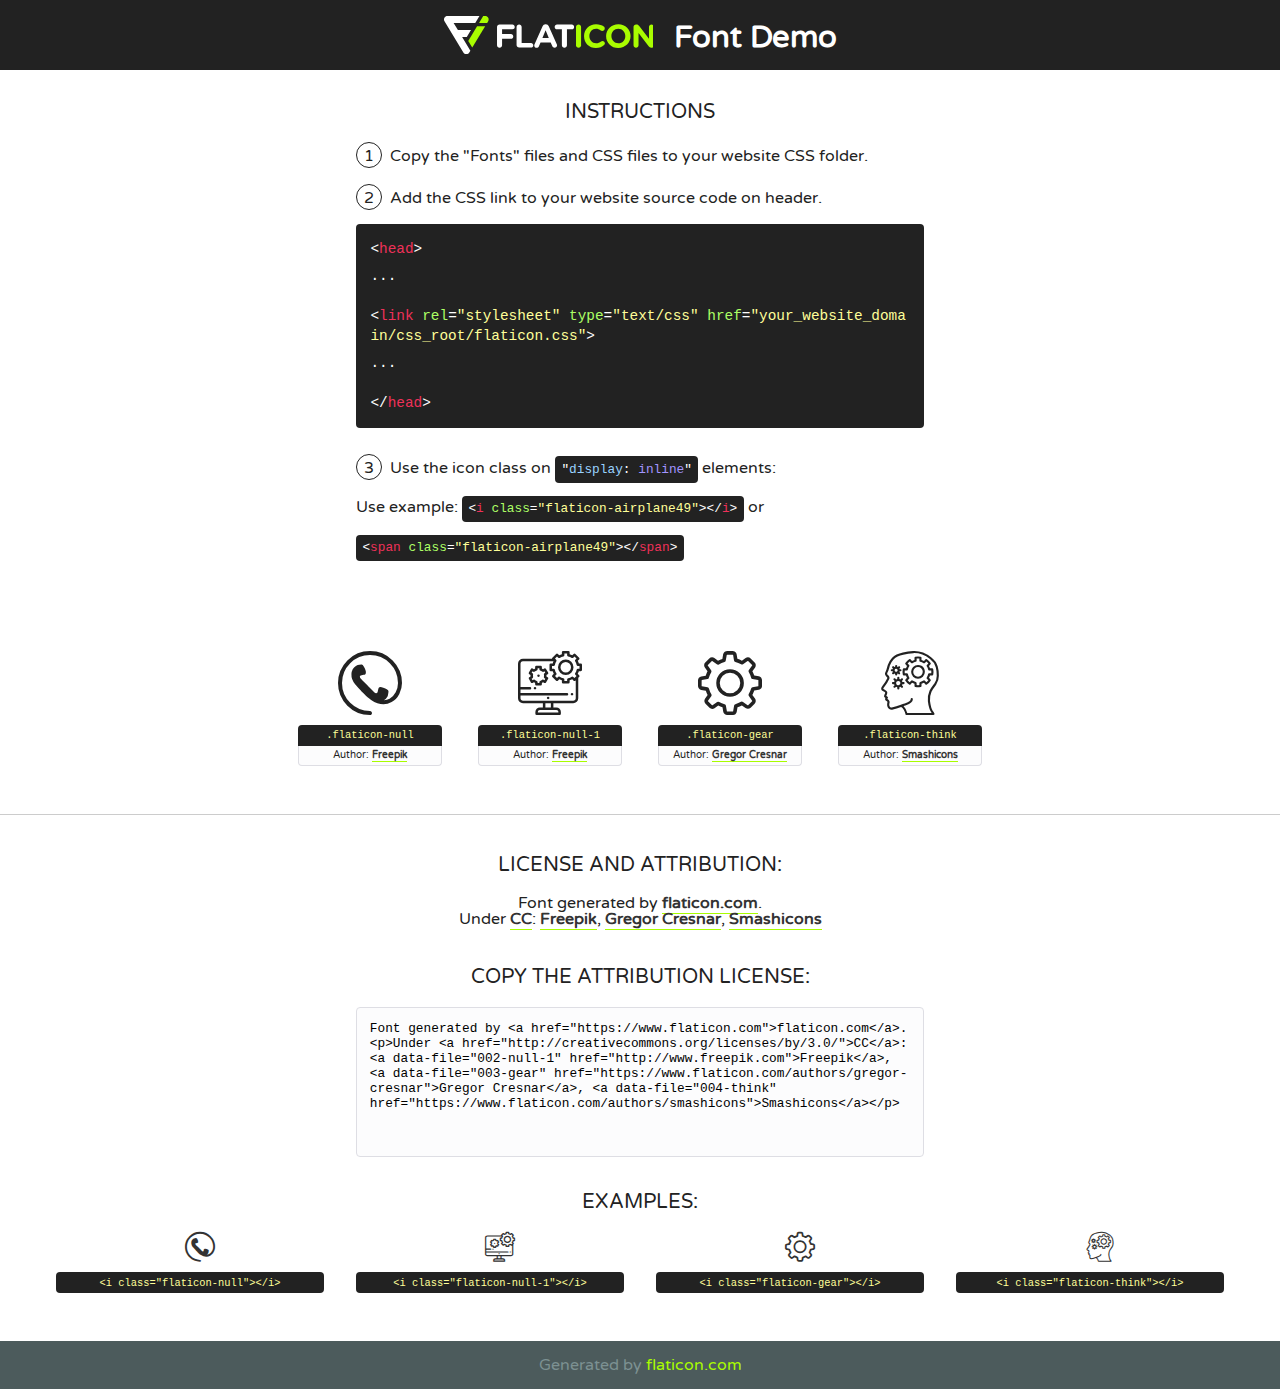
<file: assets/fonts/flaticon.html>
<!DOCTYPE html>
<!--
  Flaticon icon font: Flaticon
  Creation date: 02/06/2020 05:24
-->
<html>
<!DOCTYPE html>
<html>

<head>
    <title>Flaticon WebFont</title>
    <link href="http://fonts.googleapis.com/css?family=Varela+Round" rel="stylesheet" type="text/css" />
    <link rel="stylesheet" type="text/css" href="flaticon.css">
    <meta charset="UTF-8">
    <style>
    html, body, div, span, applet, object, iframe,
    h1, h2, h3, h4, h5, h6, p, blockquote, pre,
    a, abbr, acronym, address, big, cite, code,
    del, dfn, em, img, ins, kbd, q, s, samp,
    small, strike, strong, sub, sup, tt, var,
    b, u, i, center,
    dl, dt, dd, ol, ul, li,
    fieldset, form, label, legend,
    table, caption, tbody, tfoot, thead, tr, th, td,
    article, aside, canvas, details, embed, 
    figure, figcaption, footer, header, hgroup, 
    menu, nav, output, ruby, section, summary,
    time, mark, audio, video {
        margin: 0;
        padding: 0;
        border: 0;
        font-size: 100%;
        font: inherit;
        vertical-align: baseline;
    }
    /* HTML5 display-role reset for older browsers */
    article, aside, details, figcaption, figure, 
    footer, header, hgroup, menu, nav, section {
        display: block;
    }
    body {
        line-height: 1;
    }
    ol, ul {
        list-style: none;
    }
    blockquote, q {
        quotes: none;
    }
    blockquote:before, blockquote:after,
    q:before, q:after {
        content: '';
        content: none;
    }
    table {
        border-collapse: collapse;
        border-spacing: 0;
    }
    body {
        font-family: 'Varela Round', Helvetica, Arial, sans-serif;
        font-size: 16px;
        color: #222;
    }
    a {
        color: #333;
        border-bottom: 1px solid #a9fd00;
        font-weight: bold;
        text-decoration: none;
    }
    * {
        -moz-box-sizing: border-box;
        -webkit-box-sizing: border-box;
        box-sizing: border-box;
        margin: 0;
        padding: 0;
    }
    [class^="flaticon-"]:before, [class*=" flaticon-"]:before, [class^="flaticon-"]:after, [class*=" flaticon-"]:after {
        font-family: Flaticon;
        font-size: 30px;
        font-style: normal;
        margin-left: 20px;
        color: #333;
    }
    .wrapper {
        max-width: 600px;
        margin: auto;
        padding: 0 1em;
    }
    .title {
        font-size: 1.25em;
        text-align: center;
        margin-bottom: 1em;
        text-transform: uppercase;
    }
    header {
        text-align: center;
        background-color: #222;
        color: #fff;
        padding: 1em;
    }
    header .logo {
        width: 210px;
        height: 38px;
        display: inline-block;
        vertical-align: middle;
        margin-right: 1em;
        border: none;
    }
    header strong {
        font-size: 1.95em;
        font-weight: bold;
        vertical-align: middle;
        margin-top: 5px;
        display: inline-block;
    }
    .demo {
        margin: 2em auto;
        line-height: 1.25em;
    }
    .demo ul li {
        margin-bottom: 1em;
    }
    .demo ul li .num {
        color: #222;
        border-radius: 20px;
        display: inline-block;
        width: 26px;
        padding: 3px;
        height: 26px;
        text-align: center;
        margin-right: 0.5em;
        border: 1px solid #222;
    }
    .demo ul li code {
        background-color: #222;
        border-radius: 4px;
        padding: 0.25em 0.5em;
        display: inline-block;
        color: #fff;
        font-family: Consolas,Monaco,Lucida Console,Liberation Mono,DejaVu Sans Mono,Bitstream Vera Sans Mono,Courier New, monospace;
        font-weight: lighter;
        margin-top: 1em;
        font-size: 0.8em;
        word-break: break-all;
    }
    .demo ul li code.big {
        padding: 1em;
        font-size: 0.9em;
    }
    .demo ul li code .red {
        color: #EF3159;
    }
    .demo ul li code .green {
        color: #ACFF65;
    }
    .demo ul li code .yellow {
        color: #FFFF99;
    }
    .demo ul li code .blue {
        color: #99D3FF;
    }
    .demo ul li code .purple {
        color: #A295FF;
    }
    .demo ul li code .dots {
        margin-top: 0.5em;
        display: block;
    }
    #glyphs {
        border-bottom: 1px solid #ccc;
        padding: 2em 0;
        text-align: center;
    }
    .glyph {
        display: inline-block;
        width: 9em;
        margin: 1em;
        text-align: center;
        vertical-align: top;
        background: #FFF;
    }
    .glyph .glyph-icon {
        padding: 10px;
        display: block;
        font-family:"Flaticon";
        font-size: 64px;
        line-height: 1;
    }
    .glyph .glyph-icon:before {
        font-size: 64px;
        color: #222;
        margin-left: 0;
    }
    .class-name {
        font-size: 0.65em;
        background-color: #222;
        color: #fff;
        border-radius: 4px 4px 0 0;
        padding: 0.5em;
        color: #FFFF99;
        font-family: Consolas,Monaco,Lucida Console,Liberation Mono,DejaVu Sans Mono,Bitstream Vera Sans Mono,Courier New, monospace;
    }
    .author-name {
        font-size: 0.6em;
        background-color: #fcfcfd;
        border: 1px solid #DEDEE4;
        border-top: 0;
        border-radius: 0 0 4px 4px;
        padding: 0.5em;
    }
    .class-name:last-child {
        font-size: 10px;
        color:#888;
    }
    .class-name:last-child a {
        font-size: 10px;
        color:#555;
    }
    .class-name:last-child a:hover {
        color:#a9fd00;
    }
    .glyph > input {
        display: block;
        width: 100px;
        margin: 5px auto;
        text-align: center;
        font-size: 12px;
        cursor: text;
    }
    .glyph > input.icon-input {
        font-family:"Flaticon";
        font-size: 16px;
        margin-bottom: 10px;
    }
    .attribution .title {
        margin-top: 2em;
    }
    .attribution textarea {
        background-color: #fcfcfd;
        padding: 1em;
        border: none;
        box-shadow: none;
        border: 1px solid #DEDEE4;
        border-radius: 4px;
        resize: none;
        width: 100%;
        height: 150px;
        font-size: 0.8em;
        font-family: Consolas,Monaco,Lucida Console,Liberation Mono,DejaVu Sans Mono,Bitstream Vera Sans Mono,Courier New, monospace;
        -webkit-appearance: none;
    }
    .iconsuse {
        margin: 2em auto;
        text-align: center;
        max-width: 1200px;
    }
    .iconsuse:after {
        content: '';
        display: table;
        clear: both;
    }
    .iconsuse .image {
        float: left;
        width: 25%;
        padding: 0 1em;
    }
    .iconsuse .image p {
        margin-bottom: 1em;
    }
    .iconsuse .image span {
        display: block;
        font-size: 0.65em;
        background-color: #222;
        color: #fff;
        border-radius: 4px;
        padding: 0.5em;
        color: #FFFF99;
        margin-top: 1em;
        font-family: Consolas,Monaco,Lucida Console,Liberation Mono,DejaVu Sans Mono,Bitstream Vera Sans Mono,Courier New, monospace;
    }
    #footer {
        text-align: center;
        background-color: #4C5B5C;
        color: #7c9192;
        padding: 1em;
    }
    #footer a {
        border: none;
        color: #a9fd00;
        font-weight: normal;
    }
    @media (max-width: 960px) {
        .iconsuse .image {
            width: 50%;
        }
    }
    @media (max-width: 560px) {
        .iconsuse .image {
            width: 100%;
        }
    }
    </style>
</head>

<body class="characters-off">

    <header>
        <a href="https://www.flaticon.com" target="_blank" class="logo">
            <svg version="1.1" xmlns="http://www.w3.org/2000/svg" xmlns:xlink="http://www.w3.org/1999/xlink" xmlns:a="http://ns.adobe.com/AdobeSVGViewerExtensions/3.0/" viewBox="0 0 560.875 102.036" enable-background="new 0 0 560.875 102.036" xml:space="preserve">
                <defs>
                </defs>
                <g>
                    <g class="letters">
                        <path fill="#ffffff" d="M141.596,29.675c0-3.777,2.985-6.767,6.764-6.767h34.438c3.426,0,6.15,2.728,6.15,6.15
                        c0,3.43-2.724,6.149-6.15,6.149h-27.674v13.091h23.719c3.429,0,6.151,2.724,6.151,6.15c0,3.43-2.723,6.149-6.151,6.149h-23.719
                        v17.574c0,3.773-2.986,6.761-6.764,6.761c-3.779,0-6.764-2.989-6.764-6.761V29.675z"></path>
                        <path fill="#ffffff" d="M193.844,29.149c0-3.781,2.985-6.767,6.764-6.767c3.776,0,6.763,2.985,6.763,6.767v42.957h25.039
                        c3.426,0,6.149,2.726,6.149,6.153c0,3.425-2.723,6.15-6.149,6.15h-31.802c-3.779,0-6.764-2.986-6.764-6.768V29.149z"></path>
                        <path fill="#ffffff" d="M241.891,75.71l21.438-48.407c1.492-3.341,4.215-5.357,7.906-5.357h0.792
                        c3.686,0,6.323,2.017,7.815,5.357l21.439,48.407c0.436,0.967,0.701,1.845,0.701,2.723c0,3.602-2.809,6.501-6.414,6.501
                        c-3.161,0-5.269-1.845-6.499-4.655l-4.132-9.661h-27.059l-4.301,10.102c-1.144,2.631-3.426,4.214-6.237,4.214
                        c-3.517,0-6.24-2.81-6.24-6.325C241.1,77.64,241.451,76.677,241.891,75.71z M279.932,58.666l-8.521-20.297l-8.526,20.297H279.932
                        z"></path>
                        <path fill="#ffffff" d="M314.864,35.387H301.86c-3.429,0-6.239-2.813-6.239-6.238c0-3.429,2.811-6.24,6.239-6.24h39.533
                        c3.426,0,6.237,2.811,6.237,6.24c0,3.425-2.811,6.238-6.237,6.238h-13.001v42.785c0,3.773-2.99,6.761-6.764,6.761
                        c-3.779,0-6.764-2.989-6.764-6.761V35.387z"></path>
                        <path fill="#A9FD00" d="M352.615,29.149c0-3.781,2.985-6.767,6.767-6.767c3.774,0,6.761,2.985,6.761,6.767v49.024
                        c0,3.773-2.987,6.761-6.761,6.761c-3.781,0-6.767-2.989-6.767-6.761V29.149z"></path>
                        <path fill="#A9FD00" d="M374.132,53.836v-0.179c0-17.481,13.178-31.801,32.065-31.801c9.22,0,15.459,2.458,20.557,6.238
                        c1.402,1.054,2.637,2.985,2.637,5.357c0,3.692-2.985,6.59-6.681,6.59c-1.845,0-3.071-0.702-4.044-1.319
                        c-3.776-2.813-7.729-4.393-12.562-4.393c-10.364,0-17.831,8.611-17.831,19.154v0.173c0,10.542,7.291,19.329,17.831,19.329
                        c5.715,0,9.492-1.756,13.359-4.834c1.049-0.874,2.458-1.491,4.039-1.491c3.429,0,6.325,2.813,6.325,6.236
                        c0,2.106-1.056,3.78-2.282,4.834c-5.539,4.834-12.036,7.733-21.878,7.733C387.572,85.464,374.132,71.493,374.132,53.836z"></path>
                        <path fill="#A9FD00" d="M433.009,53.836v-0.179c0-17.481,13.79-31.801,32.766-31.801c18.981,0,32.592,14.143,32.592,31.628v0.173
                        c0,17.483-13.785,31.807-32.769,31.807C446.625,85.464,433.009,71.32,433.009,53.836z M484.224,53.836v-0.179
                        c0-10.539-7.725-19.326-18.626-19.326c-10.893,0-18.449,8.611-18.449,19.154v0.173c0,10.542,7.73,19.329,18.626,19.329
                        C476.676,72.986,484.224,64.378,484.224,53.836z"></path>
                        <path fill="#A9FD00" d="M506.233,29.321c0-3.774,2.99-6.763,6.767-6.763h1.401c3.252,0,5.183,1.583,7.029,3.953l26.093,34.265
                        V29.059c0-3.692,2.99-6.677,6.681-6.677c3.683,0,6.671,2.985,6.671,6.677v48.934c0,3.78-2.987,6.765-6.764,6.765h-0.436
                        c-3.257,0-5.188-1.581-7.034-3.953l-27.056-35.492v32.944c0,3.687-2.985,6.676-6.678,6.676c-3.683,0-6.673-2.989-6.673-6.676
                        V29.321z"></path>
                    </g>
                    <g class="insignia">
                        <path fill="#ffffff" d="M48.372,56.137h12.517l11.156-18.537H37.186L25.688,18.539h57.825L94.668,0H9.271
                        C5.925,0,2.842,1.801,1.198,4.716c-1.644,2.907-1.593,6.482,0.134,9.343l50.38,83.501c1.678,2.781,4.689,4.476,7.938,4.476
                        c3.246,0,6.257-1.695,7.935-4.476l2.898-4.804L48.372,56.137z"></path>
                        <g class="i">
                            <path fill="#A9FD00" d="M93.575,18.539h0.031v0.004l21.652,0.004l2.705-4.488c1.727-2.861,1.778-6.436,0.133-9.343
                            C116.454,1.801,113.371,0,110.026,0h-5.294L93.575,18.539z"></path>
                            <polygon fill="#A9FD00" points="88.291,27.356 64.725,66.486 75.519,84.404 109.942,27.356"></polygon>
                        </g>
                    </g>
                </g>
            </svg>
        </a>
        <strong>Font Demo</strong>
    </header>


    <section class="demo wrapper">

        <p class="title">Instructions</p>

        <ul>
            <li>
                <span class="num">1</span>Copy the "Fonts" files and CSS files to your website CSS folder.
            </li>
            <li>
                <span class="num">2</span>Add the CSS link to your website source code on header.
                <code class="big">
                    &lt;<span class="red">head</span>&gt;
                    <br/><span class="dots">...</span>
                    <br/>&lt;<span class="red">link</span> <span class="green">rel</span>=<span class="yellow">"stylesheet"</span> <span class="green">type</span>=<span class="yellow">"text/css"</span> <span class="green">href</span>=<span class="yellow">"your_website_domain/css_root/flaticon.css"</span>&gt;
                    <br/><span class="dots">...</span>
                    <br/>&lt;/<span class="red">head</span>&gt;
                </code>
            </li>

            <li>
                <p>
                    <span class="num">3</span>Use the icon class on <code>"<span class="blue">display</span>:<span class="purple"> inline</span>"</code> elements:
                    <br />
                    Use example: <code>&lt;<span class="red">i</span> <span class="green">class</span>=<span class="yellow">&quot;flaticon-airplane49&quot;</span>&gt;&lt;/<span class="red">i</span>&gt;</code> or <code>&lt;<span class="red">span</span> <span class="green">class</span>=<span class="yellow">&quot;flaticon-airplane49&quot;</span>&gt;&lt;/<span class="red">span</span>&gt;</code>
            </li>
        </ul>

    </section>




   <section id="glyphs">          
    
      
        <div class="glyph"><div class="glyph-icon flaticon-null"></div>
            <div class="class-name">.flaticon-null</div>
            <div class="author-name">Author: <a data-file="001-null" href="http://www.freepik.com">Freepik</a> </div> 
        </div>        
        
        <div class="glyph"><div class="glyph-icon flaticon-null-1"></div>
            <div class="class-name">.flaticon-null-1</div>
            <div class="author-name">Author: <a data-file="002-null-1" href="http://www.freepik.com">Freepik</a> </div> 
        </div>        
        
        <div class="glyph"><div class="glyph-icon flaticon-gear"></div>
            <div class="class-name">.flaticon-gear</div>
            <div class="author-name">Author: <a data-file="003-gear" href="https://www.flaticon.com/authors/gregor-cresnar">Gregor Cresnar</a> </div> 
        </div>        
        
        <div class="glyph"><div class="glyph-icon flaticon-think"></div>
            <div class="class-name">.flaticon-think</div>
            <div class="author-name">Author: <a data-file="004-think" href="https://www.flaticon.com/authors/smashicons">Smashicons</a> </div> 
        </div>        
        

    </section>



    <section class="attribution wrapper"   style="text-align:center;">

      <div class="title">License and attribution:</div><div class="attrDiv">Font generated by <a href="https://www.flaticon.com">flaticon.com</a>. <div><p>Under <a href="http://creativecommons.org/licenses/by/3.0/">CC</a>: <a data-file="002-null-1" href="http://www.freepik.com">Freepik</a>, <a data-file="003-gear" href="https://www.flaticon.com/authors/gregor-cresnar">Gregor Cresnar</a>, <a data-file="004-think" href="https://www.flaticon.com/authors/smashicons">Smashicons</a></p>  </div>
      </div>
      <div class="title">Copy the Attribution License:</div>

    <textarea onclick="this.focus();this.select();">Font generated by &lt;a href=&quot;https://www.flaticon.com&quot;&gt;flaticon.com&lt;/a&gt;. <p>Under <a href="http://creativecommons.org/licenses/by/3.0/">CC</a>: <a data-file="002-null-1" href="http://www.freepik.com">Freepik</a>, <a data-file="003-gear" href="https://www.flaticon.com/authors/gregor-cresnar">Gregor Cresnar</a>, <a data-file="004-think" href="https://www.flaticon.com/authors/smashicons">Smashicons</a></p>  
     </textarea>

    </section>

    <section class="iconsuse">

          <div class="title">Examples:</div>            
             
            <div class="image">
                <p>
                    <i class="glyph-icon flaticon-null"></i> 
                    <span>&lt;i class=&quot;flaticon-null&quot;&gt;&lt;/i&gt;</span>
                </p>
            </div>
            
            <div class="image">
                <p>
                    <i class="glyph-icon flaticon-null-1"></i> 
                    <span>&lt;i class=&quot;flaticon-null-1&quot;&gt;&lt;/i&gt;</span>
                </p>
            </div>
            
            <div class="image">
                <p>
                    <i class="glyph-icon flaticon-gear"></i> 
                    <span>&lt;i class=&quot;flaticon-gear&quot;&gt;&lt;/i&gt;</span>
                </p>
            </div>
            
            <div class="image">
                <p>
                    <i class="glyph-icon flaticon-think"></i> 
                    <span>&lt;i class=&quot;flaticon-think&quot;&gt;&lt;/i&gt;</span>
                </p>
            </div>
                       
        </div>
                            
    </section>

<div id="footer">
    <div>Generated by <a href="https://www.flaticon.com">flaticon.com</a>
    </div>
</div>



</body>
</html>
</file>
<file: assets/css/flaticon.css>
/*
  	Flaticon icon font: Flaticon
  	Creation date: 02/06/2020 05:24
  	*/

@font-face {
  font-family: "Flaticon";
  src: url("../fonts/Flaticon.eot");
  src: url("../fonts/Flaticon.eot?#iefix") format("embedded-opentype"),
       url("../fonts/Flaticon.woff2") format("woff2"),
       url("../fonts/Flaticon.woff") format("woff"),
       url("../fonts/Flaticon.ttf") format("truetype"),
       url("../fonts/Flaticon.svg#Flaticon") format("svg");
  font-weight: normal;
  font-style: normal;
}

@media screen and (-webkit-min-device-pixel-ratio:0) {
  @font-face {
    font-family: "Flaticon";
    src: url("../fonts/Flaticon.svg#Flaticon") format("svg");
  }
}

[class^="flaticon-"]:before, [class*=" flaticon-"]:before,
[class^="flaticon-"]:after, [class*=" flaticon-"]:after {   
  font-family: Flaticon;
font-style: normal;
}

.flaticon-null:before { content: "\f100"; }
.flaticon-null-1:before { content: "\f101"; }
.flaticon-gear:before { content: "\f102"; }
.flaticon-think:before { content: "\f103"; }
</file>
<file: assets/css/progressbar_barfiller.css>
/* Custom Code skills */
.single-skill{
  display: flex;
}

.single-skill span {
	color: #79838b;
	font-size: 13px;
	font-weight: 300;
	letter-spacing: 0;
	margin-bottom: 14px;
	display: block;
}
.single-skill .bar-progress {
	width: 100%;
}
.single-skill .bar-title {
  width: 20%;
  margin-bottom: 19px;
}

.skills-content {
  padding-top: 200px;
  padding-left: 70px;
}

.skills-shape-bg {
  height: 651px;
  width: 868px;
  position: absolute;
  content: "";
  border: 2px solid #4d4d4d;
  left: 40%;
  top: 255px;
}

.skills-shape-bg::before {
  position: absolute;
  content: "";
  height: 465px;
  width: 300px;
  border: 2px solid #4d4d4d;
  left: -35%;
  top: 50%;
  transform: translateY(-50%);
  border-right: 0;
}



/* Default */
.barfiller {
	width: 100%;
	height: 10px;
	background: #f6f9fc;
  position: relative;
  border-radius: 5px;
}

.barfiller .fill {
  display: block;
  position: relative;
  width: 0px;
  height: 100%;
  background: #333;
  z-index: 1;
  border-radius: 5px;
}

.barfiller .tipWrap { display: none; }

.barfiller .tip {
  margin-top: -28px;
  padding: 2px 4px;
  font-size: 16px;
  color: #09cc7f;
  left: 0px;
  position: absolute;
  z-index: 2;
  background: transparent;
  font-weight: 800;
}

.barfiller .tip:after {
  border: solid;
  border-color: rgba(0,0,0,.8) transparent;
  border-width: 6px 6px 0 6px;
  content: "";
  display: block;
  position: absolute;
  left: 9px;
  top: 100%;
  z-index: 9;
  display: none;
  
}
</file>
<file: assets/css/gijgo.css>
.gj-button {
    background-color: #f5f5f5;
    border: 1px solid #ddd;
    color: #000;
    border-radius: 3px;
    padding: 6px 10px;
    cursor: pointer;
}

.gj-unselectable {
    -webkit-touch-callout: none;
    -webkit-user-select: none;
    -khtml-user-select: none;
    -moz-user-select: none;
    -ms-user-select: none;
    user-select: none;
}

.gj-row {
    display: -webkit-box;
    display: -ms-flexbox;
    display: flex;
    -ms-flex-wrap: wrap;
    flex-wrap: wrap;
}

.gj-margin-left-5 {
    margin-left: 5px;
}

.gj-margin-left-10 {
    margin-left: 10px;
}

.gj-width-full {
    width: 100%;
}

.gj-cursor-pointer {
    cursor: pointer;
}

.gj-text-align-center {
    text-align: center;
}

.gj-font-size-16 {
    font-size: 16px;
}

.gj-hidden {
    display: none;
}

/** Material Design */
.gj-button-md {
    background: 0 0;
    border: none;
    border-radius: 2px;
    color: rgba(0, 0, 0, 0.87);
    position: relative;
    height: 36px;
    margin: 0;
    min-width: 64px;
    padding: 0 16px;
    display: inline-block;
    font-family: "Roboto","Helvetica","Arial",sans-serif;
    font-size: 1rem;
    font-weight: 500;
    text-transform: uppercase;
    letter-spacing: 0;
    overflow: hidden;
    will-change: box-shadow;
    transition: box-shadow .2s cubic-bezier(.4,0,1,1),background-color .2s cubic-bezier(.4,0,.2,1),color .2s cubic-bezier(.4,0,.2,1);
    outline: none;
    cursor: pointer;
    text-decoration: none;
    text-align: center;
    line-height: 36px;
    vertical-align: middle;
    overflow: hidden;
    -webkit-user-select: none;
    -moz-user-select: none;
    -ms-user-select: none;
    user-select: none;
}

.gj-button-md:hover {
    background-color: rgba(158,158,158,.2);
}

.gj-button-md:disabled {
    color: rgba(0,0,0,.26);
    background: 0 0;
}

.gj-button-md .material-icons,
.gj-button-md .gj-icon {
    vertical-align: middle;
    /*font-size: 1.3rem;
    margin-right: 4px;*/
}

.gj-button-md.gj-button-md-icon {
    width: 24px;
    height: 31px;
    min-width: 24px;
    padding: 0px;
    display: table;
}

.gj-button-md.gj-button-md-icon .material-icons,
.gj-button-md.gj-button-md-icon .gj-icon {
    display: table-cell;
    margin-right: 0px;
    width: 24px;
    height: 24px;
}

.gj-button-md.active {
    background-color: rgba(158,158,158,.4);
}

.gj-button-md-group {
    position: relative;
    display: inline-block;
    vertical-align: middle;
}
.gj-textbox-md {
	/* border: none; */
	/* border-bottom: 1px solid rgba(0,0,0,.42); */
	display: block;
	font-family: "Helvetica","Arial",sans-serif;
	font-size: 16px;
	line-height: 16px;
	/* padding: 4px 0px; */
	margin: 0;
	/* width: 100%; */
	background: 0 0;
	/* text-align: ; */
	color: rgba(0,0,0,.87);
	padding-left: 44px;
	border: 1px solid #dca73a;
	/* padding: 15px 15px; */
	/* text-align: center; */
	width: 177px;
	height: 55px;
	border-radius: 5px;
}
.gj-textbox-md:focus,
.gj-textbox-md:active {
    /* border-bottom: 2px solid rgba(0,0,0,.42); */
    outline: none;
}

.gj-textbox-md::placeholder {
    color: #8e8e8e;
}

.gj-textbox-md:-ms-input-placeholder {
    color: #8e8e8e;
}

.gj-textbox-md::-ms-input-placeholder {
    color: #8e8e8e;
}

.gj-md-spacer-24 {
    min-width: 24px;
    width: 24px;
    display: inline-block;
}

.gj-md-spacer-32 {
    min-width: 32px;
    width: 32px;
    display: inline-block;
}

.gj-modal {
    position: fixed;
    top: 0;
    right: 0;
    bottom: 0;
    left: 0;
    z-index: 1203;
    display: none;
    overflow: hidden;
    -webkit-overflow-scrolling: touch;
    outline: 0;
    background-color: rgba(0, 0, 0, 0.54118);
    transition: 200ms ease opacity;
    will-change: opacity;
}

/* List */
ul.gj-list li [data-role="wrapper"] {
    display: table;
    width: 100%;
}

ul.gj-list li [data-role="checkbox"] {
    display: table-cell;
    vertical-align:middle;
    text-align:center;
}

ul.gj-list li [data-role="image"] {
    display: table-cell;
    vertical-align:middle;
    text-align:center;
}

ul.gj-list li [data-role="display"] {
    display: table-cell;
    vertical-align:middle;
    cursor: pointer;
}

ul.gj-list li [data-role="display"]:empty:before {
  content: "\200b"; /* unicode zero width space character */
}

/* List - Bootstrap */
ul.gj-list-bootstrap {
    padding-left: 0px;
    margin-bottom: 0px;
}

ul.gj-list-bootstrap li {
    padding: 0px;
}

ul.gj-list-bootstrap li [data-role="wrapper"] {
    padding: 0px 10px;
}

ul.gj-list-bootstrap li [data-role="checkbox"] {
    width: 24px;
    padding: 3px;
}

ul.gj-list-bootstrap li [data-role="image"] {
    width: 24px;
    height: 24px;
}

ul.gj-list-bootstrap li [data-role="display"] {
    padding: 8px 0px 8px 4px;
}

.list-group-item.active ul li, .list-group-item.active:focus ul li, .list-group-item.active:hover ul li {
    text-shadow: none;
    color:initial;
}

/* List - Material Design */
ul.gj-list-md {
    padding: 0px;
    list-style: none;
    list-style-type: none;
    line-height: 24px;
    letter-spacing: 0;
    color: #616161; /* Gray 700 */
}

ul.gj-list-md li {
    display: list-item;
    list-style-type: none;
    padding: 0px;
    min-height: unset;
    box-sizing: border-box;
    align-items: center;
    cursor: default;
    overflow: hidden;

    font-family: "Roboto","Helvetica","Arial",sans-serif;
    font-size: 16px;
    font-weight: 400;
    letter-spacing: .04em;
    line-height: 1;
    
    -webkit-flex-direction: row;
    -ms-flex-direction: row;
    flex-direction: row;
    -webkit-flex-wrap: nowrap;
    -ms-flex-wrap: nowrap;
    flex-wrap: nowrap;
}

ul.gj-list-md li [data-role="checkbox"] {
    height: 24px;
    width: 24px;
}

ul.gj-list-md li [data-role="image"] {
    height: 24px;
    width: 24px;
}

ul.gj-list-md li [data-role="display"] {
    padding: 8px 0px 8px 5px;
    order: 0;
    flex-grow: 2;
    text-decoration: none;
    box-sizing: border-box;
    align-items: center;
    text-align: left;
    color: rgba(0,0,0,.87);
}

ul.gj-list-md li.disabled>[data-role="wrapper"]>[data-role="display"] {
    color: #9E9E9E; /* Gray 500 */
}

.gj-list-md-active {
    background: #e0e0e0;
    color: #3f51b5;
}


/* Picker */
.gj-picker {
    position: absolute;
    z-index: 1203;
    background-color: #fff;
}

.gj-picker .selected {
    color: #fff;
}

/* Material Design */
.gj-picker-md {
    font-family: "Roboto","Helvetica","Arial",sans-serif;
    font-size: 16px;
    font-weight: 400;
    letter-spacing: .04em;
    line-height: 1;
    color: rgba(0,0,0,.87);
    border: 1px solid #E0E0E0;
}

.gj-modal .gj-picker-md {
    border: 0px;
}

.gj-picker-md [role="header"] {
    color: rgba(255, 255, 255, 0.54);
    display: flex;
    background: #2196f3;
    align-items: baseline;
    user-select: none;
    justify-content: center;
}

.gj-picker-md [role="footer"] {
    float: right;
    padding: 10px;
}

.gj-picker-md [role="footer"] button.gj-button-md {
    color: #2196f3;
    font-weight: bold;
    font-size: 13px;
}

/* Bootstrap */
.gj-picker-bootstrap {
    border-radius: 4px;
    border: 1px solid #E0E0E0;
}

.gj-picker-bootstrap .selected {
    color: #888;
}

.gj-picker-bootstrap [role="header"] {
    background: #eee;
    color: #AAA;
}
@font-face {
    font-family: 'gijgo-material';
    src: url('../fonts/gijgo-material.eot?235541');
    src: url('../fonts/gijgo-material.eot?235541#iefix') format('embedded-opentype'), url('../fonts/gijgo-material.ttf?235541') format('truetype'), url('../fonts/gijgo-material.woff?235541') format('woff'), url('../fonts/gijgo-material.svg?235541#gijgo-material') format('svg');
    font-weight: normal;
    font-style: normal;
}

.gj-icon {
    /* use !important to prevent issues with browser extensions that change fonts */
    font-family: 'gijgo-material' !important;
    font-size: 24px;
    speak: none;
    font-style: normal;
    font-weight: normal;
    font-variant: normal;
    text-transform: none;
    line-height: 1;
    /* Enable Ligatures ================ */
    letter-spacing: 0;
    -webkit-font-feature-settings: "liga";
    -moz-font-feature-settings: "liga=1";
    -moz-font-feature-settings: "liga";
    -ms-font-feature-settings: "liga" 1;
    font-feature-settings: "liga";
    -webkit-font-variant-ligatures: discretionary-ligatures;
    font-variant-ligatures: discretionary-ligatures;
    /* Better Font Rendering =========== */
    -webkit-font-smoothing: antialiased;
    -moz-osx-font-smoothing: grayscale;
}

.gj-icon.undo:before {
    content: "\e900";
}

.gj-icon.vertical-align-top:before {
    content: "\e901";
}

.gj-icon.vertical-align-center:before {
    content: "\e902";
}

.gj-icon.vertical-align-bottom:before {
    content: "\e903";
}

.gj-icon.arrow-dropup:before {
    content: "\e904";
}

.gj-icon.clock:before {
    content: "\e905";
}

.gj-icon.refresh:before {
    content: "\e906";
}

.gj-icon.last-page:before {
    content: "\e907";
}

.gj-icon.first-page:before {
    content: "\e908";
}

.gj-icon.cancel:before {
    content: "\e909";
}

.gj-icon.clear:before {
    content: "\e90a";
}

.gj-icon.check-circle:before {
    content: "\e90b";
}

.gj-icon.delete:before {
    content: "\e90c";
}

.gj-icon.arrow-upward:before {
    content: "\e90d";
}

.gj-icon.arrow-forward:before {
    content: "\e90e";
}

.gj-icon.arrow-downward:before {
    content: "\e90f";
}

.gj-icon.arrow-back:before {
    content: "\e910";
}

.gj-icon.list-numbered:before {
    content: "\e911";
}

.gj-icon.list-bulleted:before {
    content: "\e912";
}

.gj-icon.indent-increase:before {
    content: "\e913";
}

.gj-icon.indent-decrease:before {
    content: "\e914";
}

.gj-icon.redo:before {
    content: "\e915";
}

.gj-icon.align-right:before {
    content: "\e916";
}

.gj-icon.align-left:before {
    content: "\e917";
}

.gj-icon.align-justify:before {
    content: "\e918";
}

.gj-icon.align-center:before {
    content: "\e919";
}

.gj-icon.strikethrough:before {
    content: "\e91a";
}

.gj-icon.italic:before {
    content: "\e91b";
}

.gj-icon.underlined:before {
    content: "\e91c";
}

.gj-icon.bold:before {
    content: "\e91d";
}

.gj-icon.arrow-dropdown:before {
    content: "\e91e";
}

.gj-icon.done:before {
    content: "\e91f";
}

.gj-icon.pencil:before {
    content: "\e920";
}

.gj-icon.minus:before {
    content: "\e921";
}

.gj-icon.plus:before {
    content: "\e922";
}

.gj-icon.chevron-up:before {
    content: "\e923";
}

.gj-icon.chevron-right:before {
    content: "\e924";
}

.gj-icon.chevron-down:before {
    content: "\e925";
}

.gj-icon.chevron-left:before {
    content: "\e926";
}

.gj-icon.event:before {
    content: "\e927";
}
.gj-draggable {
    cursor: move;
}
.gj-resizable-handle {
    position: absolute;
    font-size: 0.1px;
    display: block;
    -ms-touch-action: none;
    touch-action: none;
    z-index: 1203;
}

.gj-resizable-n {
    cursor: n-resize;
    height: 7px;
    width: 100%;
    top: -5px;
    left: 0;
}
.gj-resizable-e {
    cursor: e-resize;
    width: 7px;
    right: -5px;
    top: 0;
    height: 100%;
}
.gj-resizable-s {
    cursor: s-resize;
    height: 7px;
    width: 100%;
    bottom: -5px;
    left: 0;
}
.gj-resizable-w {
	cursor: w-resize;
	width: 7px;
	left: -5px;
	top: 0;
	height: 100%;
}
.gj-resizable-se {
	cursor: se-resize;
	width: 12px;
	height: 12px;
	right: 1px;
	bottom: 1px;
}
.gj-resizable-sw {
	cursor: sw-resize;
	width: 9px;
	height: 9px;
	left: -5px;
	bottom: -5px;
}
.gj-resizable-nw {
	cursor: nw-resize;
	width: 9px;
	height: 9px;
	left: -5px;
	top: -5px;
}
.gj-resizable-ne {
	cursor: ne-resize;
	width: 9px;
	height: 9px;
	right: -5px;
	top: -5px;
}

.gj-dialog-footer {
    position: absolute;
    bottom: 0px;
    width: 100%;
    margin-top: 0px;
}

.gj-dialog-scrollable [data-role="body"] {
    overflow-x: hidden;
    overflow-y: scroll;
}

/** Bootstrap 3 **/
.gj-dialog-bootstrap {
    overflow: hidden;
    z-index: 1202;
}

.gj-dialog-bootstrap [data-role="title"] {
    display: inline;
}
.gj-dialog-bootstrap [data-role="close"] {
    line-height: 1.42857143;
}

/** Bootstrap 4 **/
.gj-dialog-bootstrap4 {
    overflow: hidden;
    z-index: 1202;
}

.gj-dialog-bootstrap4 [data-role="title"] {
    display: inline;
}
.gj-dialog-bootstrap4 [data-role="close"] {
    line-height: 1.5;
}

/** Material Design **/
.gj-dialog-md {
    background-color: #FFF;
    overflow: hidden;
    border: none;
    box-shadow: 0 11px 15px -7px rgba(0,0,0,.2), 0 24px 38px 3px rgba(0,0,0,.14), 0 9px 46px 8px rgba(0,0,0,.12);
    box-sizing: border-box;
    position: relative;
    display: -webkit-box;
    display: -webkit-flex;
    display: -ms-flexbox;
    display: flex;
    -webkit-box-orient: vertical;
    -webkit-box-direction: normal;
    -webkit-flex-direction: column;
    -ms-flex-direction: column;
    flex-direction: column;
    -webkit-background-clip: padding-box;
    background-clip: padding-box;
    outline: 0;
    z-index: 1202;
}

.gj-dialog-md-header {
    padding: 24px 24px 0px 24px;
    font-family: "Roboto","Helvetica","Arial",sans-serif;
}

.gj-dialog-md-title {
    margin: 0;
    font-weight: 400;
    display: inline;
    line-height: 28px;
    font-size: 20px;
}

.gj-dialog-md-close {
    -webkit-appearance: none;
    padding: 0;
    cursor: pointer;
    background: 0 0;
    border: 0;
    float: right;
    line-height: 28px;
    font-size: 28px;
}

.gj-dialog-md-body {
    padding: 20px 24px 24px 24px;
    color: rgba(0,0,0,.54);
    font-family: "Helvetica","Arial",sans-serif;
    font-size: 14px;
    font-weight: 400;
    line-height: 20px;
}

.gj-dialog-md-footer {
    padding: 8px 8px 8px 24px;
    display: -webkit-flex;
    display: -ms-flexbox;
    display: flex;
    -webkit-flex-direction: row-reverse;
    -ms-flex-direction: row-reverse;
    flex-direction: row-reverse;
    -webkit-flex-wrap: wrap;
    -ms-flex-wrap: wrap;
    flex-wrap: wrap;

    box-sizing: border-box;
}

.gj-dialog-md-footer>*:first-child {
    margin-right: 0;
}

.gj-dialog-md-footer>* {
    margin-right: 8px;
    height: 36px;
}
DIV.gj-grid-wrapper {
    margin: auto;
    position: relative;
    clear:both;
    z-index: 1;
}

TABLE.gj-grid {
    margin: auto;    
    border-collapse: collapse;
    width: 100%;
    table-layout: fixed;
}

TABLE.gj-grid THEAD TH [data-role="selectAll"] {
    margin: auto;
}

TABLE.gj-grid THEAD TH [data-role="title"] {
    display: inline-block;
}

TABLE.gj-grid THEAD TH [data-role="sorticon"] {
    display: inline-block;
}

TABLE.gj-grid THEAD TH {
    overflow: hidden;
    text-overflow: ellipsis;
}

TABLE.gj-grid.autogrow-header-row THEAD TH {
    overflow: auto;
    text-overflow: initial;
    white-space: pre-wrap;
    -ms-word-break: break-word;
    word-break: break-word;
}

TABLE.gj-grid > tbody > tr > td {
    overflow: hidden;
    position: relative;
}

table.gj-grid tbody div[data-role="display"] {
    vertical-align: middle;
    text-indent: 0;
    white-space: pre-wrap;
    -ms-word-break: break-word;
    word-break: break-word;
}

table.gj-grid.fixed-body-rows tbody div[data-role="display"] {
    overflow: hidden;
    text-overflow: ellipsis;
    white-space: nowrap;
    -ms-word-break: initial;
    word-break: initial;
}

table.gj-grid tfoot DIV[data-role="display"] {
    vertical-align: middle;
    text-indent: 0;
    display: flex;
}

TABLE.gj-grid .fa {
    padding: 2px;
}

TABLE.gj-grid > tbody > tr > td > div {
    padding: 2px;
    overflow: hidden;
}

DIV.gj-grid-wrapper DIV.gj-grid-loading-cover
{
    background: #BBBBBB;
    opacity: 0.5;
    position: absolute;
    vertical-align: middle;
}

DIV.gj-grid-wrapper DIV.gj-grid-loading-text
{
    position: absolute;
    font-weight: bold;
}

/* Bootstrap Theme */
table.gj-grid-bootstrap thead th {
    background-color: #f5f5f5;
    vertical-align:middle;
}

table.gj-grid-bootstrap thead th [data-role="sorticon"] {
    margin-left: 5px;
}

table.gj-grid-bootstrap thead th [data-role="sorticon"] i.gj-icon,
table.gj-grid-bootstrap thead th [data-role="sorticon"] i.material-icons {
    position: absolute;
    font-size: 20px;
    top: 15px;
}

table.gj-grid-bootstrap tbody tr td div[data-role="display"] {
    padding: 0px;
}

.gj-grid-bootstrap-4 .gj-checkbox-bootstrap {
    display: inline-block;
    padding-top: 2px;
}

.gj-grid-bootstrap-4 tbody tr.active {
    background-color: rgba(0,0,0,.075);
}

/* Material Design Theme */
.gj-grid-md {
    position: relative;
    border: 1px solid #e0e0e0;
    border-collapse: collapse;
    white-space: nowrap;
    font-size: 13px;
    font-family: "Roboto","Helvetica","Arial",sans-serif;
    background-color: #fff;
}

.gj-grid-md td:first-of-type, .gj-grid-md th:first-of-type {
    padding-left: 24px;
}

.gj-grid-md th {
    position: relative;
    vertical-align: bottom;
    font-weight: 700;
    line-height: 31px;
    letter-spacing: 0;
    height: 56px;
    font-size: 12px;
    color: rgba(0,0,0,.54);
    padding-bottom: 8px;
    box-sizing: border-box;
    padding: 12px 18px;
    text-align: right;
}

.gj-grid-md td {
    position: relative;
    height: 48px;
    border-top: 1px solid #e0e0e0;
    border-bottom: 1px solid #e0e0e0;
    padding: 12px 18px;
    box-sizing: border-box;
    text-align: left;
    color: rgba(0,0,0,.87);
}

.gj-grid-md tbody tr {
    position: relative;
    height: 48px;
    transition-duration: .28s;
    transition-timing-function: cubic-bezier(.4,0,.2,1);
    transition-property: background-color;
}

.gj-grid-md tbody tr:hover {
    background-color: #EEEEEE; /* Gray 200 */
}

.gj-grid-md tbody tr.gj-grid-md-select {
    background-color: #F5F5F5; /* Grey 100 */
}


table.gj-grid-md thead th [data-role="sorticon"] {
    margin-left: 5px;
}

table.gj-grid-md thead th [data-role="sorticon"] i.gj-icon,
table.gj-grid-md thead th [data-role="sorticon"] i.material-icons {
    position: absolute;
    font-size: 16px;
    top: 19px;
}

table.gj-grid-md thead th.gj-grid-select-all {
    padding-bottom: 3px;
}
/* Hide all prioritized columns by default */
@media only all {
	th.display-1120,
	td.display-1120,
	th.display-960,
	td.display-960,
	th.display-800,
	td.display-800,
	th.display-640,
	td.display-640,
	th.display-480,
	td.display-480,
	th.display-320,
	td.display-320 {
		display: none;
	}
}

/* Show at 320px (20em x 16px) */
@media screen and (min-width: 20em) {
	TABLE.gj-grid-bootstrap th.display-320,
	TABLE.gj-grid-bootstrap td.display-320 {
		display: table-cell;
	}
}
/* Show at 480px (30em x 16px) */
@media screen and (min-width: 30em) {
	TABLE.gj-grid-bootstrap th.display-480,
	TABLE.gj-grid-bootstrap td.display-480 {
		display: table-cell;
	}
}
/* Show at 640px (40em x 16px) */
@media screen and (min-width: 40em) {
	TABLE.gj-grid-bootstrap th.display-640,
	TABLE.gj-grid-bootstrap td.display-640 {
		display: table-cell;
	}
}
/* Show at 800px (50em x 16px) */
@media screen and (min-width: 50em) {
	TABLE.gj-grid-bootstrap th.display-800,
	TABLE.gj-grid-bootstrap td.display-800 {
		display: table-cell;
	}
}
/* Show at 960px (60em x 16px) */
@media screen and (min-width: 60em) {
	TABLE.gj-grid-bootstrap th.display-960,
	TABLE.gj-grid-bootstrap td.display-960 {
		display: table-cell;
	}
}
/* Show at 1,120px (70em x 16px) */
@media screen and (min-width: 70em) {
	TABLE.gj-grid-bootstrap th.display-1120,
	TABLE.gj-grid-bootstrap td.display-1120 {
		display: table-cell;
	}
}

/* Material Design Theme */
.gj-grid-md tfoot tr th {
    padding-right: 14px;
}

.gj-grid-md tfoot tr[data-role="pager"] .gj-grid-mdl-pager-label {
    padding-left: 5px;
    padding-right: 5px;
}

.gj-grid-md tfoot tr[data-role="pager"] .gj-dropdown-md {
    margin-left: 12px;
}

.gj-grid-md tfoot tr[data-role="pager"] .gj-dropdown-md [role="presenter"] {
    font-size: 12px;
    font-weight: bold;
    color: rgba(0,0,0,.54);
}

.gj-grid-md tfoot tr[data-role="pager"] .gj-dropdown-md [role="presenter"] [role="display"] {
    text-align: right;
}

.gj-grid-md tfoot tr[data-role="pager"] .gj-grid-md-limit-select {
    margin-left: 10px;
    font-size: 12px;
    font-weight: bold;
    color: rgba(0,0,0,.54);
}

/* Bootstrap */
.gj-grid-bootstrap tfoot tr[data-role="pager"] th {
    line-height: 30px;
    background-color: #f5f5f5;
}

.gj-grid-bootstrap tfoot tr[data-role="pager"] th > div > div {
    margin-right: 5px;
}

.gj-grid-bootstrap tfoot tr[data-role="pager"] th > div > button {
    margin-right: 5px;
}

.gj-grid-bootstrap-4 tfoot tr[data-role="pager"] th > div button {
    height: 34px;
}

.gj-grid-bootstrap-4 tfoot tr[data-role="pager"] th div .gj-dropdown-bootstrap-4 .gj-dropdown-expander-mi .gj-icon {
    top: 5px;
}

.gj-grid-bootstrap-3 tfoot tr[data-role="pager"] th > div > input {
    margin-right: 5px;
    width: 40px;
    text-align: right;
    display: inline-block;
    font-weight: bold;
}

.gj-grid-bootstrap-4 tfoot tr[data-role="pager"] th > div > div.input-group {
    width: 40px;
}

.gj-grid-bootstrap-4 tfoot tr[data-role="pager"] th > div > div.input-group input {
    text-align: right;
    font-weight: bold;
    height: 34px;
    padding-top: 2px;
    padding-bottom: 6px;
}

.gj-grid-bootstrap tfoot tr[data-role="pager"] th > div > select {
    display: inline-block;
    margin-right: 5px;
    width: 60px;
}

.gj-grid-bootstrap tfoot tr[data-role="pager"] th .gj-dropdown-bootstrap .gj-list-bootstrap [data-role="display"] {
    line-height: 14px;
}

.gj-grid-bootstrap tfoot tr[data-role="pager"] th .gj-dropdown-bootstrap [role="presenter"] [role="display"] {
    font-weight: bold;
}

.gj-grid-bootstrap tfoot tr[data-role="pager"] th .gj-dropdown-bootstrap-3 [role="presenter"] {
    padding: 2px 8px;
}

.gj-grid-bootstrap tfoot tr[data-role="pager"] th .gj-dropdown-bootstrap-4 [role="presenter"] {
    padding: 1px 8px;
}
.gj-grid thead tr th div.gj-grid-column-resizer-wrapper {
    position: relative;
    width: 100%;
    height: 0px; 
    top: 0px; 
    left: 0px; 
    padding: 0px;
}

span.gj-grid-column-resizer {
    position: absolute;
    right: 0px;
    width: 10px;
    top: -100px;
    height: 300px;
    z-index: 1203;
    cursor: e-resize;
}

.gj-grid-resize-cursor {
    cursor: e-resize;
}
.gj-grid-md tbody tr.gj-grid-top-border td {
  border-top: 2px solid #777;
}
.gj-grid-md tbody tr.gj-grid-bottom-border td {
  border-bottom: 2px solid #777;
}

.gj-grid-bootstrap tbody tr.gj-grid-top-border td {
  border-top: 2px solid #777;
}
.gj-grid-bootstrap tbody tr.gj-grid-bottom-border td {
  border-bottom: 2px solid #777;
}
.gj-grid-md thead tr th.gj-grid-left-border,
.gj-grid-md tbody tr td.gj-grid-left-border
{
    border-left: 3px solid #777;
}
.gj-grid-md thead tr th.gj-grid-right-border,
.gj-grid-md tbody tr td.gj-grid-right-border
{
    border-right: 3px solid #777;
}

.gj-grid-bootstrap thead tr th.gj-grid-left-border,
.gj-grid-bootstrap tbody tr td.gj-grid-left-border
{
    border-left: 5px solid #ddd;
}
.gj-grid-bootstrap thead tr th.gj-grid-right-border,
.gj-grid-bootstrap tbody tr td.gj-grid-right-border
{
    border-right: 5px solid #ddd;
}
.gj-dirty {
    position: absolute;
    top: 0px;
    left: 0px;
    border-style: solid;
    border-width: 3px;
    border-color: #f00 transparent transparent #f00;
    padding: 0;
    overflow: hidden;
    vertical-align: top;
}

/* Material Design */
.gj-grid-md tbody tr td.gj-grid-management-column {
    padding: 3px;
}

.gj-grid-md tbody tr td[data-mode="edit"] {
    padding: 0px 18px;
}

.gj-grid-md tbody .gj-dropdown-md [role="presenter"] [role="display"] {
    padding: 0px;
}

/* Bootstrap */
.gj-grid-bootstrap tbody tr td[data-mode="edit"] {
    padding: 0px;
}

.gj-grid-bootstrap tbody tr td[data-mode="edit"] [data-role="edit"] {
    padding: 0px;
}

/* Bootstrap 3 */
.gj-grid-bootstrap-3 tbody tr td.gj-grid-management-column {
    padding: 3px;
}

.gj-grid-bootstrap-3 tbody tr td[data-mode="edit"] {
    height: 38px;
}

.gj-grid-bootstrap-3 tbody tr td[data-mode="edit"] [data-role="edit"] input[type="text"] {
    height: 37px;
    padding: 8px;
}

.gj-grid-bootstrap-3 tbody tr td[data-mode="edit"] .gj-dropdown-bootstrap [role="presenter"] {
    border: 0px;
    border-radius: 0px;
    height: 37px;
    padding-left: 8px;
}

.gj-grid-bootstrap-3 tbody tr td[data-mode="edit"] .gj-datepicker-bootstrap {
    height: 37px;
}

.gj-grid-bootstrap-3 tbody tr td[data-mode="edit"] .gj-datepicker-bootstrap [role="input"] {
    height: 37px;
    border:0px;
    border-radius: 0px;
}

.gj-grid-bootstrap-3 tbody tr td[data-mode="edit"] .gj-datepicker-bootstrap [role="right-icon"] {
    border:0px;
    border-radius: 0px;
}

.gj-grid-bootstrap-3 tbody tr td[data-mode="edit"] .gj-checkbox-bootstrap {
    display: inline-block;
    padding-top: 10px;
    height: 32px;
}

/* Bootstrap 4 */
.gj-grid-bootstrap-4 tbody tr td.gj-grid-management-column {
    padding: 6px;
}

.gj-grid-bootstrap-4 tbody tr td[data-mode="edit"] [data-role="edit"] input[type="text"] {
    height: 48px;
    padding-left: 12px;
}

.gj-grid-bootstrap-4 tbody tr td[data-mode="edit"] .gj-dropdown-bootstrap [role="presenter"] {
    border: 0px;
    border-radius: 0px;
    height: 48px;
    padding-left: 12px;
    font-family: -apple-system,system-ui,BlinkMacSystemFont,"Segoe UI",Roboto,"Helvetica Neue",Arial,sans-serif;
}

.gj-grid-bootstrap-4 tbody tr td[data-mode="edit"] .gj-dropdown-bootstrap-4 [role="expander"].gj-dropdown-expander-mi .gj-icon,
.gj-grid-bootstrap-4 tbody tr td[data-mode="edit"] .gj-dropdown-bootstrap-4 [role="expander"].gj-dropdown-expander-mi .material-icons {
    top: 13px;
}

.gj-grid-bootstrap-4 tbody tr td[data-mode="edit"] .gj-datepicker-bootstrap {
    height: 48px;
}

.gj-grid-bootstrap-4 tbody tr td[data-mode="edit"] .gj-datepicker-bootstrap [role="input"] {
    height: 48px;
    border:0px;
    border-radius: 0px;
}

.gj-grid-bootstrap-4 tbody tr td[data-mode="edit"] .gj-datepicker-bootstrap [role="right-icon"] {
    background-color: #fff;
}

.gj-grid-bootstrap-4 tbody tr td[data-mode="edit"] .gj-datepicker-bootstrap [role="right-icon"] button {
    border: 0px;
    border-radius: 0px;
    width: 43px;
    position: relative;
}

.gj-grid-bootstrap-4 tbody tr td[data-mode="edit"] .gj-datepicker-bootstrap [role="right-icon"] .gj-icon,
.gj-grid-bootstrap-4 tbody tr td[data-mode="edit"] .gj-datepicker-bootstrap [role="right-icon"] .material-icons {
    top: 13px;
    left: 10px;
    font-size: 24px;
}

.gj-grid-bootstrap-4 tbody tr td[data-mode="edit"] .gj-checkbox-bootstrap {
    display: inline-block;
    padding-top: 15px;
    height: 42px;
}
.gj-grid-md thead tr[data-role="filter"] th {
    border-top: 1px solid #e0e0e0;
}

div.gj-grid-wrapper div.gj-grid-bootstrap-toolbar {
    background-color: #f5f5f5;
    padding: 8px;
    font-weight: bold;
    border: 1px solid #ddd;
}

div.gj-grid-wrapper div.gj-grid-bootstrap-4-toolbar {
    background-color: #f5f5f5;
    padding: 12px;
    font-weight: bold;
    border: 1px solid #ddd;
}

div.gj-grid-wrapper div.gj-grid-md-toolbar {
    font-weight: bold;
    font-size: 24px;
    font-family: "Helvetica","Arial",sans-serif;
    background-color: rgb(255, 255, 255);
    
    border-top: 1px solid #e0e0e0;
    border-left: 1px solid #e0e0e0;
    border-right: 1px solid #e0e0e0;
    border-bottom: 0px;
    border-collapse: collapse;

    padding: 0 18px 0px 18px;
    line-height: 56px;
}
table.gj-grid-scrollable tbody {
    overflow-y: auto;
    overflow-x: hidden;
    display: block;
}

/* Material Design */
table.gj-grid-md.gj-grid-scrollable {
    border-bottom: 0px;
}

table.gj-grid-md.gj-grid-scrollable tbody {
    border-right: 1px solid #e0e0e0;
    border-bottom: 1px solid #e0e0e0;
}

table.gj-grid-md.gj-grid-scrollable tfoot {
    border-bottom: 1px solid #e0e0e0;
}

/* Bootstrap 3 */
table.gj-grid-bootstrap.gj-grid-scrollable {
    border-bottom: 0px;
}

table.gj-grid-bootstrap.gj-grid-scrollable tbody {
    border-right: 1px solid #ddd;
    border-bottom: 1px solid #ddd;
}

table.gj-grid-bootstrap.gj-grid-scrollable tbody tr[data-role="row"]:first-child td {
    border-top: 0px;
}

table.gj-grid-bootstrap.gj-grid-scrollable tbody tr[data-role="row"] td:first-child {
    border-left: 0px;
}

table.gj-grid-bootstrap.gj-grid-scrollable tbody tr[data-role="row"] td:last-child {
    border-right: 0px;
}

table.gj-grid-bootstrap.gj-grid-scrollable tfoot {
    border-bottom: 1px solid #ddd;
}

ul.gj-list li [data-role="spacer"] {
    display: table-cell;
}

ul.gj-list li [data-role="expander"] {
    display: table-cell;
    vertical-align:middle;
    text-align:center;
    cursor: pointer;
}

[data-type="tree"] ul li [data-role="expander"].gj-tree-material-icons-expander {
    width: 24px;
}

[data-type="tree"] ul li [data-role="expander"].gj-tree-font-awesome-expander {
    width: 24px;
}

[data-type="tree"] ul li [data-role="expander"].gj-tree-glyphicons-expander {
    width: 24px;
}

[data-type="tree"] ul li [data-role="expander"].gj-tree-glyphicons-expander .glyphicon {
    top: 4px;
    height: 24px;
}

/* Bootstrap Theme */
.gj-tree-bootstrap-3 ul.gj-list-bootstrap li {
    border: 0px;
    border-radius: 0px;
    color: #333;
}

.gj-tree-bootstrap-3 ul.gj-list-bootstrap li.active {
    color: #fff;
}

.gj-tree-bootstrap-3 ul.gj-list-bootstrap li.disabled {
    color: #777;
    background-color: #eee;
}

.gj-tree-bootstrap-4 ul.gj-list-bootstrap li {
    border: 0px;
    border-radius: 0px;
    color: #212529;
}

.gj-tree-bootstrap-4 ul.gj-list-bootstrap li.active {
    color: #fff;
}

.gj-tree-bootstrap-4 ul.gj-list-bootstrap li.disabled {
    color: #868e96;
}

.gj-tree-bootstrap-4 ul.gj-list-bootstrap li ul.gj-list-bootstrap {
    width: 100%;
}

.gj-tree-bootstrap-border ul.gj-list-bootstrap li {
    border: 1px solid #ddd;
}

.gj-tree-bootstrap-border ul.gj-list-bootstrap li ul.gj-list-bootstrap li {
    border-left: 0px;
    border-right: 0px;
}

.gj-tree-bootstrap-border ul.gj-list-bootstrap li:first-child {
    border-top-left-radius: 4px;
    border-top-right-radius: 4px;
}

.gj-tree-bootstrap-border ul.gj-list-bootstrap li:last-child {
    border-bottom-left-radius: 4px;
    border-bottom-right-radius: 4px;
}

.gj-tree-bootstrap-border ul.gj-list-bootstrap li ul.gj-list-bootstrap li:first-child {
    border-top-left-radius: 0px;
    border-top-right-radius: 0px;
}

.gj-tree-bootstrap-border ul.gj-list-bootstrap li ul.gj-list-bootstrap li:last-child {
    border-bottom: 0px;
    border-bottom-left-radius: 0px;
    border-bottom-right-radius: 0px;
}

ul.gj-list-bootstrap li [data-role="expander"].gj-tree-material-icons-expander {
    padding-top: 8px;
    padding-bottom: 4px;
}

ul.gj-list-bootstrap li [data-role="expander"].gj-tree-material-icons-expander .gj-icon {
    width: 24px;
    height: 24px;
}

/* Material Design Theme */
ul.gj-list-md li.disabled > [data-role="wrapper"] > [data-role="expander"] {
    color: #9E9E9E; /* Gray 500 */
}

.gj-tree-md-border ul.gj-list-md li {
    border: 1px solid #616161; /* Gray 700 */
    margin-bottom: -1px;
}

.gj-tree-md-border ul.gj-list-md li ul.gj-list-md li {
    border-left: 0px;
    border-right: 0px;
}

.gj-tree-md-border ul.gj-list-md li ul.gj-list-md li:last-child {
    border-bottom: 0px;
}
.gj-tree-drop-above {    
    border-top: 1px solid #000;
}

.gj-tree-drop-below {
    border-bottom: 1px solid #000;
}

.gj-tree-bootstrap-3 ul.gj-list-bootstrap li [data-role="wrapper"].drop-above {
    border-top: 2px solid #000;
}

.gj-tree-bootstrap-3 ul.gj-list-bootstrap li [data-role="wrapper"].drop-below {
    border-bottom: 2px solid #000;
}

.gj-tree-bootstrap-4 ul.gj-list-bootstrap li [data-role="wrapper"].drop-above {
    border-top: 2px solid #000;
}

.gj-tree-bootstrap-4 ul.gj-list-bootstrap li [data-role="wrapper"].drop-below {
    border-bottom: 2px solid #000;
}

.gj-tree-drag-el {
    padding: 0px;
    margin: 0px;
    z-index: 1203;
}

.gj-tree-drag-el li {
    padding: 0px;
    margin: 0px;
}

.gj-tree-drag-el [data-role="wrapper"] {
    cursor: move;
    display: table;
}

.gj-tree-drag-el [data-role="indicator"] {
    width: 14px;
    padding: 0px 3px;
    display: table-cell;
    vertical-align: middle;
    text-align: center;
}

.gj-tree-bootstrap-drag-el li.list-group-item {
    border: 0px;
    background: unset;
}

.gj-tree-bootstrap-drag-el [data-role="indicator"] {
    width: 24px;
    height: 24px;
    padding: 0px;
}

.gj-tree-md-drag-el [data-role="indicator"] {
    width: 24px;
    height: 24px;
    padding: 0px;
}
/* Bootstrap */
.gj-checkbox-bootstrap {
    min-width: 0;
    font-size: 0;
    font-weight: normal;
    margin: 0px;
    text-align: center;
    width: 18px;
    height: 18px;
    position: relative;
    display: inline;
}

.gj-checkbox-bootstrap input[type="checkbox"] {
    display: none;
    margin-bottom: -12px;
}

.gj-checkbox-bootstrap span {
    background: #fff;
    display: block;
    content: " ";
    width: 18px;
    height: 18px;
    line-height: 11px;
    font-size: 11px;
    padding: 2px;
    color: #555555;
    border: 1px solid #CCCCCC;
    border-radius: 3px;
    transition: box-shadow 0.2s linear, border-color 0.2s linear;
    cursor: pointer;
    margin: auto;
}

.gj-checkbox-bootstrap input[type="checkbox"]:focus + span:before {
    outline: 0;
    box-shadow: 0 0 0 0 #66afe9, 0 0 6px rgba(102, 175, 233, .6);
    border-color: #66afe9;
}

.gj-checkbox-bootstrap input[type="checkbox"][disabled] + span {
    opacity: 0.6;
    cursor: not-allowed;
}

/* Bootstrap 4 */
.gj-checkbox-bootstrap.gj-checkbox-bootstrap-4 span {
    line-height: 16px;
    padding: 0px;
}

.gj-checkbox-bootstrap-4.gj-checkbox-material-icons input[type="checkbox"]:checked + span:after {
    font-size: 16px;
}

.gj-checkbox-bootstrap-4.gj-checkbox-material-icons input[type="checkbox"]:indeterminate + span:after {
    font-size: 16px;
}

/* Material Design */
.gj-checkbox-md {
    min-width: 0;
    font-size: 0;
    font-weight: normal;
    margin: 0px;
    text-align: center;
    width: 16px;
    height: 16px;
    position: relative;
}

.gj-checkbox-md input[type="checkbox"] {
    display: none;
    margin-bottom: -12px;
}

.gj-checkbox-md span {
    display: inline-block;
    box-sizing: border-box;
    width: 16px;
    height: 16px;
    margin: 0;
    cursor: pointer;
    overflow: hidden;
    border: 2px solid #616161; /* Gray 700 */
    border-radius: 2px;
    z-index: 2;
}

.gj-checkbox-md input[type="checkbox"]:checked + span {
    border: 2px solid #536DFE; /* Indigo A200 */
}

.gj-checkbox-md input[type="checkbox"]:checked + span:after {
    color: #FFF;
    background-color: #536DFE; /* Indigo A200 */
    position: absolute;
    left: 1px;
    top: -15px;
}

.gj-checkbox-md input[type="checkbox"]:indeterminate + span {
    border: 2px solid #616161; /* Gray 700 */
}

.gj-checkbox-md input[type="checkbox"]:indeterminate + span:after {    
    color: #616161;/*color: rgba(0, 0, 0, 1);*/
    position: absolute;
    left: 1px;
    top: -15px;
}

.gj-checkbox-md input[type="checkbox"][disabled] + span {
    border: 2px solid #9E9E9E;
}

.gj-checkbox-md input[type="checkbox"][disabled] + span:after {
    background-color: #9E9E9E;
}

.gj-checkbox-md input[type="checkbox"][disabled]:indeterminate + span:after {
    color: #FFFFFF;
}

/* Material Icons */
.gj-checkbox-material-icons input[type="checkbox"]:checked + span:after {
    content: "\e91f";
    font-size: 14px;
    font-weight: bold;
    white-space: pre;
}

.gj-checkbox-material-icons input[type="checkbox"]:indeterminate + span:after {
    content: "\e921";
    font-size: 14px;
    font-weight: bold;
    white-space: pre;
}

/* Glyphicons */
.gj-checkbox-glyphicons input[type="checkbox"]:checked + span:after {
    display: inline-block;
    font-family: 'Glyphicons Halflings';
    content: "\e013 ";
}

.gj-checkbox-glyphicons input[type="checkbox"]:indeterminate + span:after {
    display: inline-block;
    font-family: 'Glyphicons Halflings';
    content: "\2212 ";
    padding-right: 1px;
}

/* fontawesome */
.gj-checkbox-fontawesome .fa {
    font-size: 14px;
}
.gj-checkbox-bootstrap.gj-checkbox-fontawesome .fa {
    line-height: 18px;
}

.gj-checkbox-fontawesome input[type="checkbox"]:checked + span:before {
    content: "\f00c ";
}

.gj-checkbox-fontawesome input[type="checkbox"]:indeterminate + span:before {
    content: "\f068 ";
}
.gj-editor [role="body"] {
    overflow: auto;
    outline: 0px solid transparent;
    box-sizing: border-box;
}

/* Material Design */
.gj-editor-md {
    padding: 7px;
    font-family: "Roboto","Helvetica","Arial",sans-serif;
    font-size: 14px;
    font-weight: 500;
    letter-spacing: 0;
    border: 1px solid rgba(158,158,158,.2);
}

.gj-editor-md [role="toolbar"] {
    margin-bottom: 7px;
}

.gj-editor-md [role="toolbar"] .gj-button-md {
    min-width: 54px;
    margin-right: 5px;
}

.gj-editor-md [role="toolbar"] .gj-button-md .gj-icon {
    width: 24px;
    height: 24px;
}

.gj-editor-md [role="body"] {
    border: 1px solid rgba(158,158,158,.2);
}

.gj-editor-md p {
    margin: 0;
    padding: 0;
}

.gj-editor-md blockquote {
    font-size: 14px;
}

/* Bootstrap */
.gj-editor-bootstrap {
    padding: 7px;
    border: 1px solid #eceeef;
}

.gj-editor-bootstrap [role="toolbar"] {
    margin-bottom: 7px;
}

.gj-editor-bootstrap [role="toolbar"] .btn-group {
    margin-right: 10px;
}

.gj-editor-bootstrap [role="toolbar"] button {
    height: 36px;
}

.gj-editor-bootstrap [role="body"] {
    border: 1px solid #eceeef;
}

.gj-editor-bootstrap p {
    margin: 0;
    padding: 0;
}

.gj-editor-bootstrap blockquote {
    font-size: 14px;
}
.gj-dropdown {
    position: relative;
    border-collapse: separate;
}

.gj-dropdown [role="presenter"] {
    display: table;
    cursor: pointer;
    outline: none;
    position: relative;
}

.gj-dropdown [role="presenter"] [role="display"] {
    display: table-cell;
    text-align: left;
    width: 100%;
}

.gj-dropdown [role="presenter"] [role="expander"] {
    display: table-cell;
    vertical-align:middle;
    text-align:center;
    width: 24px;
    height: 24px;
}

/* Material Design */
.gj-dropdown-md [role="presenter"] {
    font-family: "Roboto","Helvetica","Arial",sans-serif;
    font-size: 16px;
    font-weight: 400;
    letter-spacing: .04em;
    line-height: 1;
    color: rgba(0,0,0,.87);
    padding: 0px;
    border: 0px;
    border-bottom: 1px solid rgba(0,0,0,.42);
    background: transparent;
}

.gj-dropdown-md [role="presenter"]:focus,
.gj-dropdown-md [role="presenter"]:active {
    border-bottom: 2px solid rgba(0,0,0,.42);
}

.gj-dropdown-md [role="presenter"] [role="display"] {
    padding: 4px 0px;
    line-height: 18px;
}

.gj-dropdown-md [role="presenter"] [role="display"] .placeholder {
    color: #8e8e8e;
}

.gj-dropdown-list-md {
    position: absolute;
    top: 0px;
    left: 0px;
    background-color: #f5f5f5;
    color: #000;
    margin: 0px;
    z-index: 1203;
}

.gj-dropdown-list-md li:hover, .gj-dropdown-list-md li.active {
    background-color: #eee;
}

/* Bootstrap */
.gj-dropdown-bootstrap [role="presenter"] [role="display"] {
    padding-right: 5px;
}

.gj-dropdown-bootstrap [role="presenter"] [role="expander"] {
    padding-left: 5px;
}

.gj-dropdown-bootstrap [role="presenter"] [role="expander"].gj-dropdown-expander-mi {
    width: 24px;
}

.gj-dropdown-bootstrap-3 [role="presenter"] [role="display"] {
    line-height: 20px;
}

.gj-dropdown-bootstrap-3 [role="presenter"] [role="display"] .placeholder {
    color: #9999b3;
}

.gj-dropdown-bootstrap-3 [role="presenter"] [role="expander"] {
    width: 20px;
    height: 20px;
}

.gj-dropdown-bootstrap-3 [role="presenter"] [role="expander"].gj-dropdown-expander-mi .gj-icon,
.gj-dropdown-bootstrap-3 [role="presenter"] [role="expander"].gj-dropdown-expander-mi .material-icons {
    top: 5px;
    right: 10px;
    position: absolute;
}

.gj-dropdown-bootstrap-4 [role="presenter"] {
    border: 1px solid #ced4da;
}

.gj-dropdown-bootstrap-4 [role="presenter"] [role="display"] {
    line-height: 24px;
}

.gj-dropdown-bootstrap-4 [role="presenter"] [role="expander"].gj-dropdown-expander-mi .gj-icon,
.gj-dropdown-bootstrap-4 [role="presenter"] [role="expander"].gj-dropdown-expander-mi .material-icons {
    top: 7px;
    right: 10px;
    position: absolute;
}

.gj-dropdown-list-bootstrap {
    position: absolute;
    top: 32px;
    left: 0px;
    margin: 0px;
    z-index: 1203;
}
.gj-datepicker [role="input"]::-ms-clear {
    display: none;
}

.gj-datepicker [role="right-icon"] {
    cursor: pointer;
}

.gj-picker div[role="navigator"] {
    display: -webkit-box;
    display: -ms-flexbox;
    display: flex;
    -ms-flex-wrap: wrap;
    flex-wrap: wrap;
}

.gj-picker div[role="navigator"] div {
    cursor: pointer;
    position: relative;
    flex-basis: 0;
    -webkit-box-flex: 1;
    -ms-flex-positive: 1;
    flex-grow: 1;
    max-width: 100%;
}

.gj-picker div[role="navigator"] div[role="period"] {
    width: 100%;
    text-align: center;
}

/* Material Design */
.gj-datepicker-md {
	font-family: "Roboto","Helvetica","Arial",sans-serif;
	font-size: 16px;
	font-weight: 400;
	letter-spacing: .04em;
	line-height: 1;
	color: #9d9d9d;
    position: relative;
    /* background-image: url(../img/logo/date-picker-icon.png); */
}
.gj-datepicker-md [role="right-icon"] {
	position: absolute;
	left: 13px;
	top: 16px;
	font-size: 24px;
}

.gj-datepicker-md.small .gj-textbox-md {
    font-size: 14px;
}

.gj-datepicker-md.small .gj-icon {
    font-size: 22px;
}

.gj-datepicker-md.large .gj-textbox-md {
    font-size: 18px;
}

.gj-datepicker-md.large .gj-icon {
    font-size: 28px;
}

.gj-picker-md.datepicker [role="header"] {
    padding: 20px 20px;
    display: block;
}

.gj-picker-md.datepicker [role="header"] [role="year"] {
    font-size: 17px;
    padding-bottom: 5px;
    cursor: pointer;
}

.gj-picker-md.datepicker [role="header"] [role="date"] {
    font-size: 36px;
    cursor: pointer;
}

.gj-picker-md div[role="navigator"] {
    height: 42px;
    line-height: 42px;
}

.gj-picker div[role="navigator"] div[role="period"] {
    font-weight: bold;
    font-size: 15px;
}

.gj-picker-md div[role="navigator"] div:first-child {
    max-width: 42px;
}

.gj-picker-md div[role="navigator"] div:last-child {
    max-width: 42px;
}

.gj-picker-md div[role="navigator"] div i.gj-icon,
.gj-picker-md div[role="navigator"] div i.material-icons {
    position: absolute;
    top: 8px;
}

.gj-picker-md div[role="navigator"] div:first-child i.gj-icon,
.gj-picker-md div[role="navigator"] div:first-child i.material-icons {
    left: 10px;
}

.gj-picker-md div[role="navigator"] div:last-child i.gj-icon,
.gj-picker-md div[role="navigator"] div:last-child i.material-icons {
    right: 11px;
}

.gj-picker-md table thead {
    color: #9E9E9E; /* Gray 500 */
}

.gj-picker-md table tr th div,
.gj-picker-md table tr td div {
    display: block;
    width: 40px;
    height: 40px;
    line-height: 40px;
    font-size: 13px;
    text-align: center;
    vertical-align: middle;
}

[type="year"].gj-picker-md table tr td div,
[type="decade"].gj-picker-md table tr td div,
[type="century"].gj-picker-md table tr td div {
    width: 73px;
    height: 73px;
    line-height: 73px;
    cursor: pointer;
}

.gj-picker-md table tr td.gj-cursor-pointer div:hover {
    background: #EEEEEE;
    border-radius: 50%;
    color: rgba(0,0,0,.87);
}

.gj-picker-md table tr td.other-month div,
.gj-picker-md table tr td.disabled div {
    color: #BDBDBD; /* Gray 400 */
}

.gj-picker-md table tr td.focused div {
    background: #E0E0E0; /* Gray 300 */
    border-radius: 50%;
}

.gj-picker-md table tr td.today div {
    color: #1976D2;
}

.gj-picker-md table tr td.selected.gj-cursor-pointer div {
    color: #FFFFFF;
    background: #1976D2; /* Blue 700 */
    border-radius: 50%;
}

.gj-picker-md table tr td.calendar-week div {
    font-weight: bold;
}

/* Bootstrap */
.gj-datepicker-bootstrap :focus,
.gj-datepicker-bootstrap :active {
    box-shadow: none;
}

.gj-picker-bootstrap {
    border: 1px solid rgba(0,0,0,0.15);
    border-radius: 4px;
    padding: 4px;
}

.gj-modal .gj-picker-bootstrap {
    padding: 0px;
}

.gj-picker-bootstrap.datepicker [role="header"] {
    padding: 10px 20px;
    display: block;
}

.gj-picker-bootstrap.datepicker [role="header"] [role="year"] {
    font-size: 15px;
    cursor: pointer;
}

.gj-picker-bootstrap [role="header"] [role="date"] {
    font-size: 24px;
    cursor: pointer;
}

.gj-modal .gj-picker-bootstrap.datepicker [role="body"] {
    padding: 15px;
}

.gj-picker-bootstrap div[role="navigator"] {
    height: 30px;
    line-height: 30px;
    text-align: center;
}

.gj-picker-bootstrap div[role="navigator"] div:first-child {
    max-width: 30px;
}

.gj-picker-bootstrap div[role="navigator"] div:last-child {
    max-width: 30px;
}

.gj-picker-bootstrap table tr td div,
.gj-picker-bootstrap table tr th div {
    display: block;
    width: 30px;
    height: 30px;
    line-height: 30px;
    text-align: center;
    vertical-align: middle;
}

[type="year"].gj-picker-bootstrap table tr td div,
[type="decade"].gj-picker-bootstrap table tr td div,
[type="century"].gj-picker-bootstrap table tr td div {
    width: 53px;
    height: 53px;
    line-height: 53px;
    cursor: pointer;
}

.gj-picker-bootstrap table tr th div i,
.gj-picker-bootstrap table tr th div span {
    line-height: 30px;
}

.gj-picker-bootstrap div[role="navigator"] .gj-icon,
.gj-picker-bootstrap div[role="navigator"] .material-icons {
    margin: 3px;
}

.gj-picker-bootstrap table tr td.focused div,
.gj-picker-bootstrap table tr td.gj-cursor-pointer div:hover {
    background: #EEEEEE;
    border-radius: 4px;
    color: #212529;
}

.gj-picker-bootstrap table tr td.today div {
    color: #204d74;
    font-weight: bold;
}

.gj-picker-bootstrap table tr td.selected.gj-cursor-pointer div {
    color: #fff;
    background-color: #204d74;
    border-color: #122b40;
    border-radius: 4px;
}

.gj-picker-bootstrap table tr td.other-month div,
.gj-picker-bootstrap table tr td.disabled div {
    color: #777;
}

/* Bootstrap 3 */
.gj-datepicker-bootstrap span[role="right-icon"].input-group-addon {
    border-top-left-radius: 0px;
    border-bottom-left-radius: 0px;
    border-top-right-radius: 4px;
    border-bottom-right-radius: 4px;
    border-left: 0px;
    position: relative;
    /*width: 38px;*/
}

.gj-datepicker-bootstrap span[role="right-icon"].input-group-addon .gj-icon,
.gj-datepicker-bootstrap span[role="right-icon"].input-group-addon .material-icons {
    position: absolute;
    top: 7px;
    left: 7px;
}

/* Bootstrap 4 */
.gj-datepicker-bootstrap [role="right-icon"] button {
    width: 38px;
    position: relative;
    border: 1px solid #ced4da;
}

.gj-datepicker-bootstrap [role="right-icon"] button:hover {
    color: #6c757d;
    background-color: transparent;
}

.gj-datepicker-bootstrap.input-group-sm [role="right-icon"] button {
    width: 30px;
}

.gj-datepicker-bootstrap.input-group-lg [role="right-icon"] button {
    width: 48px;
}

.gj-datepicker-bootstrap [role="right-icon"] button .gj-icon,
.gj-datepicker-bootstrap [role="right-icon"] button .material-icons {
    position: absolute;
    font-size: 21px;
    top: 9px;
    left: 9px;
}

.gj-datepicker-bootstrap.input-group-sm [role="right-icon"] button .gj-icon,
.gj-datepicker-bootstrap.input-group-sm [role="right-icon"] button .material-icons {
    top: 6px;
    left: 6px;
    font-size: 19px;
}

.gj-datepicker-bootstrap.input-group-lg [role="right-icon"] button .gj-icon,
.gj-datepicker-bootstrap.input-group-lg [role="right-icon"] button .material-icons {
    font-size: 27px;
    top: 10px;
    left: 10px;
}
.gj-timepicker [role="input"]::-ms-clear {
    display: none;
}

.gj-timepicker [role="right-icon"] {
    cursor: pointer;
}

.gj-picker.timepicker [role="header"] {
    font-size: 58px;
    padding: 20px 0;
    line-height: 58px;

    display: flex;
    align-items: baseline;
    user-select: none;
    justify-content: center;
}

.gj-picker.timepicker [role="header"] div {
    cursor: pointer;
    width: 66px;
    text-align: right;
}

.gj-picker [role="header"] [role="mode"] {
    position: relative;
    width: 0px;
}

.gj-picker [role="header"] [role="mode"] span {
    position: absolute;
    left: 7px;
    line-height: 18px;
    font-size: 18px;
}

.gj-picker [role="header"] [role="mode"] span[role="am"] {
    top: 7px;
}

.gj-picker [role="header"] [role="mode"] span[role="pm"] {
    bottom: 7px;
}

.gj-picker [role="body"] [role="dial"] {
    width: 256px;
    color: rgba(0, 0, 0, 0.87);
    height: 256px;
    position: relative;
    background: #eeeeee;
    border-radius: 50%;
    margin: 10px;
}

.gj-picker [role="body"] [role="hour"] {
    top: calc(50% - 16px);
    left: calc(50% - 16px);
    width: 32px;
    height: 32px;
    cursor: pointer;
    position: absolute;
    font-size: 14px;
    text-align: center;
    line-height: 32px;
    user-select: none;
    pointer-events: none;
}

.gj-picker [role="body"] [role="hour"].selected {
    color: rgba(255, 255, 255, 1);
}

.gj-picker [role="body"] [role="arrow"] {
    top: calc(50% - 1px);
    left: 50%;
    width: calc(50% - 20px);
    height: 2px;
    position: absolute;
    pointer-events: none;
    transform-origin: left center;
    transition: all 250ms cubic-bezier(0.4, 0, 0.2, 1);
    width: calc(50% - 52px);
}

.gj-picker .arrow-begin {
    top: -3px;
    left: -4px;
    width: 8px;
    height: 8px;
    position: absolute;
    border-radius: 50%;
}

.gj-picker .arrow-end {
    top: -15px;
    right: -16px;
    width: 0;
    height: 0;
    position: absolute;
    box-sizing: content-box;
    border-width: 16px;
    border-radius: 50%;
}

/* Material Design */
.gj-timepicker-md {
    font-family: "Roboto","Helvetica","Arial",sans-serif;
    font-size: 16px;
    font-weight: 400;
    letter-spacing: .04em;
    line-height: 1;
    color: rgba(0,0,0,.87);
    position: relative;
}

.gj-timepicker-md.small .gj-textbox-md {
    font-size: 14px;
}

.gj-timepicker-md.small .gj-icon {
    font-size: 22px;
}

.gj-timepicker-md.large .gj-textbox-md {
    font-size: 18px;
}

.gj-timepicker-md.large .gj-icon {
    font-size: 28px;
}

.gj-timepicker-md [role="right-icon"] {
    cursor: pointer;
    position: absolute;
    right: 0px;
    top: 0px;
    font-size: 24px;
}

.gj-picker-md .arrow-begin {
    background-color: #2196f3;
}
.gj-picker-md .arrow-end {
    border: 16px solid #2196f3;
}

.gj-picker-md [role="body"] [role="arrow"] {
    background-color: #2196f3;
}

/* Bootstrap */
.gj-timepicker-bootstrap :focus,
.gj-timepicker-bootstrap :active {
    box-shadow: none;
}

.gj-picker-bootstrap [role="body"] [role="arrow"] {
    background-color: #888;
}

.gj-picker-bootstrap .arrow-begin {
    background-color: #888;
}

.gj-picker-bootstrap .arrow-end {
    border: 16px solid #888;
}

/* Bootstrap 3 */
.gj-timepicker-bootstrap .input-group-addon {
    border-top-left-radius: 0px;
    border-bottom-left-radius: 0px;
    border-top-right-radius: 4px;
    border-bottom-right-radius: 4px;
    border-left: 0px;
    position: relative;
    width: 38px;
}

.gj-timepicker-bootstrap.input-group-sm .input-group-addon {
    width: 30px;
}

.gj-timepicker-bootstrap.input-group-lg .input-group-addon {
    width: 46px;
}

.gj-timepicker-bootstrap .input-group-addon .gj-icon,
.gj-timepicker-bootstrap .input-group-addon .material-icons {
    position: absolute;
    font-size: 21px;
    top: 6px;
    left: 8px;
}

.gj-timepicker-bootstrap.input-group-sm .input-group-addon .gj-icon,
.gj-timepicker-bootstrap.input-group-sm .input-group-addon .material-icons {
    font-size: 19px;
    top: 5px;
    left: 5px;
}

.gj-timepicker-bootstrap.input-group-lg .input-group-addon .gj-icon,
.gj-timepicker-bootstrap.input-group-lg .input-group-addon .material-icons {
    font-size: 27px;
    top: 10px;
    left: 10px;
}

/* Bootstrap 4 */
.gj-timepicker-bootstrap [role="right-icon"] button {
    width: 38px;
    position: relative;
}

.gj-timepicker-bootstrap.input-group-sm [role="right-icon"] button {
    width: 30px;
}

.gj-timepicker-bootstrap.input-group-lg [role="right-icon"] button {
    width: 48px;
}

.gj-timepicker-bootstrap [role="right-icon"] button .gj-icon,
.gj-timepicker-bootstrap [role="right-icon"] button .material-icons {
    position: absolute;
    font-size: 21px;
    top: 7px;
    left: 9px;
}

.gj-timepicker-bootstrap.input-group-sm [role="right-icon"] button .gj-icon,
.gj-timepicker-bootstrap.input-group-sm [role="right-icon"] button .material-icons {
    top: 4px;
    left: 6px;
    font-size: 19px;
}

.gj-timepicker-bootstrap.input-group-lg [role="right-icon"] button .gj-icon,
.gj-timepicker-bootstrap.input-group-lg [role="right-icon"] button .material-icons {
    font-size: 27px;
    top: 8px;
    left: 10px;
}
.gj-picker.datetimepicker [role="header"] [role="date"] {
    padding-bottom: 5px;
    text-align: center;
    cursor: pointer;
}

.gj-picker [role="switch"] {
    align-items: baseline;
    user-select: none;
    position: relative;
}

.gj-picker [role="switch"] [role="calendarMode"] {
    cursor: pointer;
    position: absolute;
    bottom: 2px;
    left: 0px;
}

.gj-picker [role="switch"] [role="time"] {
    width: 100%;
    text-align: center;
}

.gj-picker [role="switch"] [role="time"] div {
    display: inline;
    cursor: pointer;
}

.gj-picker [role="switch"] [role="calendarMode"] {
    cursor: pointer;
}

.gj-picker [role="switch"] [role="clockMode"] {
    position: absolute;
    right: 0px;
    bottom: 3px;
    cursor: pointer;
}

/* Material Design */
.gj-picker-md.datetimepicker [role="header"] {
    font-size: 36px;
    padding: 10px 20px;
    display: block;
}

.gj-picker-md [role="switch"] {
    color: rgba(255, 255, 255, 0.54);
    background: #2196f3;
    font-size: 32px;
}

/* Bootstrap */
.gj-picker-bootstrap.datetimepicker [role="header"] {
    font-size: 36px;
    padding: 10px 20px;
    display: block;
}

.gj-picker-bootstrap.datetimepicker [role="header"] [role="time"] {
    font-size: 22px;
}

.gj-slider {
    position: relative;
    padding: 8px 6px;
}

.gj-slider [role="track"] {
    width: 100%;
}

.gj-slider [role="progress"] {
    position: absolute;
    z-index: 1203;
}

.gj-slider [role="handle"] {
    position: absolute;
}

.gj-slider-md [role="track"] {
    display: -webkit-box;
    display: -ms-flexbox;
    display: flex;
    -webkit-box-orient: vertical;
    -webkit-box-direction: normal;
    -ms-flex-direction: column;
    flex-direction: column;
    -webkit-box-pack: center;
    -ms-flex-pack: center;
    justify-content: center;
    color: #fff;
    text-align: center;
    background-color: #e9ecef;
    height: 2px;
    background-color: rgba(0,0,0,.26);
}

.gj-slider-md [role="progress"] {
    display: -webkit-box;
    display: -ms-flexbox;
    display: flex;
    -webkit-box-orient: vertical;
    -webkit-box-direction: normal;
    -ms-flex-direction: column;
    flex-direction: column;
    -webkit-box-pack: center;
    -ms-flex-pack: center;
    justify-content: center;
    color: #fff;
    text-align: center;
    height: 2px;
    background-color: #536DFE; /* Indigo A200 */
    top: 8px;
    left: 6px;
}

.gj-slider-md [role="handle"] {
    top: 3px;
    left: 0px;
    width: 12px;
    height: 12px;
    background-color: #536DFE; /* Indigo A200 */
    filter: progid:DXImageTransform.Microsoft.gradient(startColorstr='#ff337ab7', endColorstr='#ff2e6da4', GradientType=0);
    filter: none;
    -webkit-box-shadow: inset 0 1px 0 rgba(255,255,255,.2), 0 1px 2px rgba(0,0,0,.05);
    box-shadow: inset 0 1px 0 rgba(255,255,255,.2), 0 1px 2px rgba(0,0,0,.05);
    border: 0px solid transparent;
    border-radius: 50%;
    cursor: pointer;
    z-index: 1204;
}

/* Bootstrap */
.gj-slider-bootstrap [role="track"] {
    border-radius: 4px;
    height: 10px;
}

.gj-slider-bootstrap [role="progress"] {
    height: 10px;
    border-radius: 4px;
    top: 8px;
    left: 6px;
    transition: none;
}

.gj-slider-bootstrap [role="handle"] {
    top: 2px;
    left: 0px;
    width: 20px;
    height: 20px;
    filter: progid:DXImageTransform.Microsoft.gradient(startColorstr='#ff337ab7', endColorstr='#ff2e6da4', GradientType=0);
    filter: none;
    -webkit-box-shadow: inset 0 1px 0 rgba(255,255,255,.2), 0 1px 2px rgba(0,0,0,.05);
    box-shadow: inset 0 1px 0 rgba(255,255,255,.2), 0 1px 2px rgba(0,0,0,.05);
    border: 0px solid transparent;
    border-radius: 50%;
    cursor: pointer;
    z-index: 1204;
}

.gj-slider-bootstrap-3 [role="handle"] {
    background-color: #337ab7;
    background-image: -webkit-linear-gradient(top, #337ab7 0%, #2e6da4 100%);
    background-image: -o-linear-gradient(top, #337ab7 0%, #2e6da4 100%);
    background-image: linear-gradient(to bottom, #337ab7 0%, #2e6da4 100%);
    background-repeat: repeat-x;
}

.gj-slider-bootstrap-4 [role="handle"] {
    background-color: #007bff;
    background-image: -webkit-linear-gradient(top, #007bff 0%, #2e6da4 100%);
    background-image: -o-linear-gradient(top, #007bff 0%, #2e6da4 100%);
    background-image: linear-gradient(to bottom, #007bff 0%, #2e6da4 100%);
    background-repeat: repeat-x;
}


.gj-colorpicker [role="right-icon"] {
    cursor: pointer;
}


/* Material Design */
.gj-colorpicker-md {
    font-family: "Roboto","Helvetica","Arial",sans-serif;
    font-size: 16px;
    font-weight: 400;
    letter-spacing: .04em;
    line-height: 1;
    color: rgba(0,0,0,.87);
    position: relative;
}

.gj-colorpicker-md [role="right-icon"] {
    position: absolute;
    right: 0px;
    top: 0px;
    font-size: 24px;
}
</file>
<file: assets/css/themify-icons.css>
@font-face {
	font-family: 'themify';
	src:url('../fonts/themify.eot?-fvbane');


	src:url('../fonts/themify.eot?#iefix-fvbane') format('embedded-opentype'),
		url('../fonts/themify.woff?-fvbane') format('woff'),
		url('../fonts/themify.ttf?-fvbane') format('truetype'),
		url('../fonts/themify.svg?-fvbane#themify') format('svg');
	font-weight: normal;
	font-style: normal;
}

[class^="ti-"], [class*=" ti-"] {
	font-family: 'themify';
	speak: none;
	font-style: normal;
	font-weight: normal;
	font-variant: normal;
	text-transform: none;
	line-height: 1;

	/* Better Font Rendering =========== */
	-webkit-font-smoothing: antialiased;
	-moz-osx-font-smoothing: grayscale;
}

.ti-wand:before {
	content: "\e600";
}
.ti-volume:before {
	content: "\e601";
}
.ti-user:before {
	content: "\e602";
}
.ti-unlock:before {
	content: "\e603";
}
.ti-unlink:before {
	content: "\e604";
}
.ti-trash:before {
	content: "\e605";
}
.ti-thought:before {
	content: "\e606";
}
.ti-target:before {
	content: "\e607";
}
.ti-tag:before {
	content: "\e608";
}
.ti-tablet:before {
	content: "\e609";
}
.ti-star:before {
	content: "\e60a";
}
.ti-spray:before {
	content: "\e60b";
}
.ti-signal:before {
	content: "\e60c";
}
.ti-shopping-cart:before {
	content: "\e60d";
}
.ti-shopping-cart-full:before {
	content: "\e60e";
}
.ti-settings:before {
	content: "\e60f";
}
.ti-search:before {
	content: "\e610";
}
.ti-zoom-in:before {
	content: "\e611";
}
.ti-zoom-out:before {
	content: "\e612";
}
.ti-cut:before {
	content: "\e613";
}
.ti-ruler:before {
	content: "\e614";
}
.ti-ruler-pencil:before {
	content: "\e615";
}
.ti-ruler-alt:before {
	content: "\e616";
}
.ti-bookmark:before {
	content: "\e617";
}
.ti-bookmark-alt:before {
	content: "\e618";
}
.ti-reload:before {
	content: "\e619";
}
.ti-plus:before {
	content: "\e61a";
}
.ti-pin:before {
	content: "\e61b";
}
.ti-pencil:before {
	content: "\e61c";
}
.ti-pencil-alt:before {
	content: "\e61d";
}
.ti-paint-roller:before {
	content: "\e61e";
}
.ti-paint-bucket:before {
	content: "\e61f";
}
.ti-na:before {
	content: "\e620";
}
.ti-mobile:before {
	content: "\e621";
}
.ti-minus:before {
	content: "\e622";
}
.ti-medall:before {
	content: "\e623";
}
.ti-medall-alt:before {
	content: "\e624";
}
.ti-marker:before {
	content: "\e625";
}
.ti-marker-alt:before {
	content: "\e626";
}
.ti-arrow-up:before {
	content: "\e627";
}
.ti-arrow-right:before {
	content: "\e628";
}
.ti-arrow-left:before {
	content: "\e629";
}
.ti-arrow-down:before {
	content: "\e62a";
}
.ti-lock:before {
	content: "\e62b";
}
.ti-location-arrow:before {
	content: "\e62c";
}
.ti-link:before {
	content: "\e62d";
}
.ti-layout:before {
	content: "\e62e";
}
.ti-layers:before {
	content: "\e62f";
}
.ti-layers-alt:before {
	content: "\e630";
}
.ti-key:before {
	content: "\e631";
}
.ti-import:before {
	content: "\e632";
}
.ti-image:before {
	content: "\e633";
}
.ti-heart:before {
	content: "\e634";
}
.ti-heart-broken:before {
	content: "\e635";
}
.ti-hand-stop:before {
	content: "\e636";
}
.ti-hand-open:before {
	content: "\e637";
}
.ti-hand-drag:before {
	content: "\e638";
}
.ti-folder:before {
	content: "\e639";
}
.ti-flag:before {
	content: "\e63a";
}
.ti-flag-alt:before {
	content: "\e63b";
}
.ti-flag-alt-2:before {
	content: "\e63c";
}
.ti-eye:before {
	content: "\e63d";
}
.ti-export:before {
	content: "\e63e";
}
.ti-exchange-vertical:before {
	content: "\e63f";
}
.ti-desktop:before {
	content: "\e640";
}
.ti-cup:before {
	content: "\e641";
}
.ti-crown:before {
	content: "\e642";
}
.ti-comments:before {
	content: "\e643";
}
.ti-comment:before {
	content: "\e644";
}
.ti-comment-alt:before {
	content: "\e645";
}
.ti-close:before {
	content: "\e646";
}
.ti-clip:before {
	content: "\e647";
}
.ti-angle-up:before {
	content: "\e648";
}
.ti-angle-right:before {
	content: "\e649";
}
.ti-angle-left:before {
	content: "\e64a";
}
.ti-angle-down:before {
	content: "\e64b";
}
.ti-check:before {
	content: "\e64c";
}
.ti-check-box:before {
	content: "\e64d";
}
.ti-camera:before {
	content: "\e64e";
}
.ti-announcement:before {
	content: "\e64f";
}
.ti-brush:before {
	content: "\e650";
}
.ti-briefcase:before {
	content: "\e651";
}
.ti-bolt:before {
	content: "\e652";
}
.ti-bolt-alt:before {
	content: "\e653";
}
.ti-blackboard:before {
	content: "\e654";
}
.ti-bag:before {
	content: "\e655";
}
.ti-move:before {
	content: "\e656";
}
.ti-arrows-vertical:before {
	content: "\e657";
}
.ti-arrows-horizontal:before {
	content: "\e658";
}
.ti-fullscreen:before {
	content: "\e659";
}
.ti-arrow-top-right:before {
	content: "\e65a";
}
.ti-arrow-top-left:before {
	content: "\e65b";
}
.ti-arrow-circle-up:before {
	content: "\e65c";
}
.ti-arrow-circle-right:before {
	content: "\e65d";
}
.ti-arrow-circle-left:before {
	content: "\e65e";
}
.ti-arrow-circle-down:before {
	content: "\e65f";
}
.ti-angle-double-up:before {
	content: "\e660";
}
.ti-angle-double-right:before {
	content: "\e661";
}
.ti-angle-double-left:before {
	content: "\e662";
}
.ti-angle-double-down:before {
	content: "\e663";
}
.ti-zip:before {
	content: "\e664";
}
.ti-world:before {
	content: "\e665";
}
.ti-wheelchair:before {
	content: "\e666";
}
.ti-view-list:before {
	content: "\e667";
}
.ti-view-list-alt:before {
	content: "\e668";
}
.ti-view-grid:before {
	content: "\e669";
}
.ti-uppercase:before {
	content: "\e66a";
}
.ti-upload:before {
	content: "\e66b";
}
.ti-underline:before {
	content: "\e66c";
}
.ti-truck:before {
	content: "\e66d";
}
.ti-timer:before {
	content: "\e66e";
}
.ti-ticket:before {
	content: "\e66f";
}
.ti-thumb-up:before {
	content: "\e670";
}
.ti-thumb-down:before {
	content: "\e671";
}
.ti-text:before {
	content: "\e672";
}
.ti-stats-up:before {
	content: "\e673";
}
.ti-stats-down:before {
	content: "\e674";
}
.ti-split-v:before {
	content: "\e675";
}
.ti-split-h:before {
	content: "\e676";
}
.ti-smallcap:before {
	content: "\e677";
}
.ti-shine:before {
	content: "\e678";
}
.ti-shift-right:before {
	content: "\e679";
}
.ti-shift-left:before {
	content: "\e67a";
}
.ti-shield:before {
	content: "\e67b";
}
.ti-notepad:before {
	content: "\e67c";
}
.ti-server:before {
	content: "\e67d";
}
.ti-quote-right:before {
	content: "\e67e";
}
.ti-quote-left:before {
	content: "\e67f";
}
.ti-pulse:before {
	content: "\e680";
}
.ti-printer:before {
	content: "\e681";
}
.ti-power-off:before {
	content: "\e682";
}
.ti-plug:before {
	content: "\e683";
}
.ti-pie-chart:before {
	content: "\e684";
}
.ti-paragraph:before {
	content: "\e685";
}
.ti-panel:before {
	content: "\e686";
}
.ti-package:before {
	content: "\e687";
}
.ti-music:before {
	content: "\e688";
}
.ti-music-alt:before {
	content: "\e689";
}
.ti-mouse:before {
	content: "\e68a";
}
.ti-mouse-alt:before {
	content: "\e68b";
}
.ti-money:before {
	content: "\e68c";
}
.ti-microphone:before {
	content: "\e68d";
}
.ti-menu:before {
	content: "\e68e";
}
.ti-menu-alt:before {
	content: "\e68f";
}
.ti-map:before {
	content: "\e690";
}
.ti-map-alt:before {
	content: "\e691";
}
.ti-loop:before {
	content: "\e692";
}
.ti-location-pin:before {
	content: "\e693";
}
.ti-list:before {
	content: "\e694";
}
.ti-light-bulb:before {
	content: "\e695";
}
.ti-Italic:before {
	content: "\e696";
}
.ti-info:before {
	content: "\e697";
}
.ti-infinite:before {
	content: "\e698";
}
.ti-id-badge:before {
	content: "\e699";
}
.ti-hummer:before {
	content: "\e69a";
}
.ti-home:before {
	content: "\e69b";
}
.ti-help:before {
	content: "\e69c";
}
.ti-headphone:before {
	content: "\e69d";
}
.ti-harddrives:before {
	content: "\e69e";
}
.ti-harddrive:before {
	content: "\e69f";
}
.ti-gift:before {
	content: "\e6a0";
}
.ti-game:before {
	content: "\e6a1";
}
.ti-filter:before {
	content: "\e6a2";
}
.ti-files:before {
	content: "\e6a3";
}
.ti-file:before {
	content: "\e6a4";
}
.ti-eraser:before {
	content: "\e6a5";
}
.ti-envelope:before {
	content: "\e6a6";
}
.ti-download:before {
	content: "\e6a7";
}
.ti-direction:before {
	content: "\e6a8";
}
.ti-direction-alt:before {
	content: "\e6a9";
}
.ti-dashboard:before {
	content: "\e6aa";
}
.ti-control-stop:before {
	content: "\e6ab";
}
.ti-control-shuffle:before {
	content: "\e6ac";
}
.ti-control-play:before {
	content: "\e6ad";
}
.ti-control-pause:before {
	content: "\e6ae";
}
.ti-control-forward:before {
	content: "\e6af";
}
.ti-control-backward:before {
	content: "\e6b0";
}
.ti-cloud:before {
	content: "\e6b1";
}
.ti-cloud-up:before {
	content: "\e6b2";
}
.ti-cloud-down:before {
	content: "\e6b3";
}
.ti-clipboard:before {
	content: "\e6b4";
}
.ti-car:before {
	content: "\e6b5";
}
.ti-calendar:before {
	content: "\e6b6";
}
.ti-book:before {
	content: "\e6b7";
}
.ti-bell:before {
	content: "\e6b8";
}
.ti-basketball:before {
	content: "\e6b9";
}
.ti-bar-chart:before {
	content: "\e6ba";
}
.ti-bar-chart-alt:before {
	content: "\e6bb";
}
.ti-back-right:before {
	content: "\e6bc";
}
.ti-back-left:before {
	content: "\e6bd";
}
.ti-arrows-corner:before {
	content: "\e6be";
}
.ti-archive:before {
	content: "\e6bf";
}
.ti-anchor:before {
	content: "\e6c0";
}
.ti-align-right:before {
	content: "\e6c1";
}
.ti-align-left:before {
	content: "\e6c2";
}
.ti-align-justify:before {
	content: "\e6c3";
}
.ti-align-center:before {
	content: "\e6c4";
}
.ti-alert:before {
	content: "\e6c5";
}
.ti-alarm-clock:before {
	content: "\e6c6";
}
.ti-agenda:before {
	content: "\e6c7";
}
.ti-write:before {
	content: "\e6c8";
}
.ti-window:before {
	content: "\e6c9";
}
.ti-widgetized:before {
	content: "\e6ca";
}
.ti-widget:before {
	content: "\e6cb";
}
.ti-widget-alt:before {
	content: "\e6cc";
}
.ti-wallet:before {
	content: "\e6cd";
}
.ti-video-clapper:before {
	content: "\e6ce";
}
.ti-video-camera:before {
	content: "\e6cf";
}
.ti-vector:before {
	content: "\e6d0";
}
.ti-themify-logo:before {
	content: "\e6d1";
}
.ti-themify-favicon:before {
	content: "\e6d2";
}
.ti-themify-favicon-alt:before {
	content: "\e6d3";
}
.ti-support:before {
	content: "\e6d4";
}
.ti-stamp:before {
	content: "\e6d5";
}
.ti-split-v-alt:before {
	content: "\e6d6";
}
.ti-slice:before {
	content: "\e6d7";
}
.ti-shortcode:before {
	content: "\e6d8";
}
.ti-shift-right-alt:before {
	content: "\e6d9";
}
.ti-shift-left-alt:before {
	content: "\e6da";
}
.ti-ruler-alt-2:before {
	content: "\e6db";
}
.ti-receipt:before {
	content: "\e6dc";
}
.ti-pin2:before {
	content: "\e6dd";
}
.ti-pin-alt:before {
	content: "\e6de";
}
.ti-pencil-alt2:before {
	content: "\e6df";
}
.ti-palette:before {
	content: "\e6e0";
}
.ti-more:before {
	content: "\e6e1";
}
.ti-more-alt:before {
	content: "\e6e2";
}
.ti-microphone-alt:before {
	content: "\e6e3";
}
.ti-magnet:before {
	content: "\e6e4";
}
.ti-line-double:before {
	content: "\e6e5";
}
.ti-line-dotted:before {
	content: "\e6e6";
}
.ti-line-dashed:before {
	content: "\e6e7";
}
.ti-layout-width-full:before {
	content: "\e6e8";
}
.ti-layout-width-default:before {
	content: "\e6e9";
}
.ti-layout-width-default-alt:before {
	content: "\e6ea";
}
.ti-layout-tab:before {
	content: "\e6eb";
}
.ti-layout-tab-window:before {
	content: "\e6ec";
}
.ti-layout-tab-v:before {
	content: "\e6ed";
}
.ti-layout-tab-min:before {
	content: "\e6ee";
}
.ti-layout-slider:before {
	content: "\e6ef";
}
.ti-layout-slider-alt:before {
	content: "\e6f0";
}
.ti-layout-sidebar-right:before {
	content: "\e6f1";
}
.ti-layout-sidebar-none:before {
	content: "\e6f2";
}
.ti-layout-sidebar-left:before {
	content: "\e6f3";
}
.ti-layout-placeholder:before {
	content: "\e6f4";
}
.ti-layout-menu:before {
	content: "\e6f5";
}
.ti-layout-menu-v:before {
	content: "\e6f6";
}
.ti-layout-menu-separated:before {
	content: "\e6f7";
}
.ti-layout-menu-full:before {
	content: "\e6f8";
}
.ti-layout-media-right-alt:before {
	content: "\e6f9";
}
.ti-layout-media-right:before {
	content: "\e6fa";
}
.ti-layout-media-overlay:before {
	content: "\e6fb";
}
.ti-layout-media-overlay-alt:before {
	content: "\e6fc";
}
.ti-layout-media-overlay-alt-2:before {
	content: "\e6fd";
}
.ti-layout-media-left-alt:before {
	content: "\e6fe";
}
.ti-layout-media-left:before {
	content: "\e6ff";
}
.ti-layout-media-center-alt:before {
	content: "\e700";
}
.ti-layout-media-center:before {
	content: "\e701";
}
.ti-layout-list-thumb:before {
	content: "\e702";
}
.ti-layout-list-thumb-alt:before {
	content: "\e703";
}
.ti-layout-list-post:before {
	content: "\e704";
}
.ti-layout-list-large-image:before {
	content: "\e705";
}
.ti-layout-line-solid:before {
	content: "\e706";
}
.ti-layout-grid4:before {
	content: "\e707";
}
.ti-layout-grid3:before {
	content: "\e708";
}
.ti-layout-grid2:before {
	content: "\e709";
}
.ti-layout-grid2-thumb:before {
	content: "\e70a";
}
.ti-layout-cta-right:before {
	content: "\e70b";
}
.ti-layout-cta-left:before {
	content: "\e70c";
}
.ti-layout-cta-center:before {
	content: "\e70d";
}
.ti-layout-cta-btn-right:before {
	content: "\e70e";
}
.ti-layout-cta-btn-left:before {
	content: "\e70f";
}
.ti-layout-column4:before {
	content: "\e710";
}
.ti-layout-column3:before {
	content: "\e711";
}
.ti-layout-column2:before {
	content: "\e712";
}
.ti-layout-accordion-separated:before {
	content: "\e713";
}
.ti-layout-accordion-merged:before {
	content: "\e714";
}
.ti-layout-accordion-list:before {
	content: "\e715";
}
.ti-ink-pen:before {
	content: "\e716";
}
.ti-info-alt:before {
	content: "\e717";
}
.ti-help-alt:before {
	content: "\e718";
}
.ti-headphone-alt:before {
	content: "\e719";
}
.ti-hand-point-up:before {
	content: "\e71a";
}
.ti-hand-point-right:before {
	content: "\e71b";
}
.ti-hand-point-left:before {
	content: "\e71c";
}
.ti-hand-point-down:before {
	content: "\e71d";
}
.ti-gallery:before {
	content: "\e71e";
}
.ti-face-smile:before {
	content: "\e71f";
}
.ti-face-sad:before {
	content: "\e720";
}
.ti-credit-card:before {
	content: "\e721";
}
.ti-control-skip-forward:before {
	content: "\e722";
}
.ti-control-skip-backward:before {
	content: "\e723";
}
.ti-control-record:before {
	content: "\e724";
}
.ti-control-eject:before {
	content: "\e725";
}
.ti-comments-smiley:before {
	content: "\e726";
}
.ti-brush-alt:before {
	content: "\e727";
}
.ti-youtube:before {
	content: "\e728";
}
.ti-vimeo:before {
	content: "\e729";
}
.ti-twitter:before {
	content: "\e72a";
}
.ti-time:before {
	content: "\e72b";
}
.ti-tumblr:before {
	content: "\e72c";
}
.ti-skype:before {
	content: "\e72d";
}
.ti-share:before {
	content: "\e72e";
}
.ti-share-alt:before {
	content: "\e72f";
}
.ti-rocket:before {
	content: "\e730";
}
.ti-pinterest:before {
	content: "\e731";
}
.ti-new-window:before {
	content: "\e732";
}
.ti-microsoft:before {
	content: "\e733";
}
.ti-list-ol:before {
	content: "\e734";
}
.ti-linkedin:before {
	content: "\e735";
}
.ti-layout-sidebar-2:before {
	content: "\e736";
}
.ti-layout-grid4-alt:before {
	content: "\e737";
}
.ti-layout-grid3-alt:before {
	content: "\e738";
}
.ti-layout-grid2-alt:before {
	content: "\e739";
}
.ti-layout-column4-alt:before {
	content: "\e73a";
}
.ti-layout-column3-alt:before {
	content: "\e73b";
}
.ti-layout-column2-alt:before {
	content: "\e73c";
}
.ti-instagram:before {
	content: "\e73d";
}
.ti-google:before {
	content: "\e73e";
}
.ti-github:before {
	content: "\e73f";
}
.ti-flickr:before {
	content: "\e740";
}
.ti-facebook:before {
	content: "\e741";
}
.ti-dropbox:before {
	content: "\e742";
}
.ti-dribbble:before {
	content: "\e743";
}
.ti-apple:before {
	content: "\e744";
}
.ti-android:before {
	content: "\e745";
}
.ti-save:before {
	content: "\e746";
}
.ti-save-alt:before {
	content: "\e747";
}
.ti-yahoo:before {
	content: "\e748";
}
.ti-wordpress:before {
	content: "\e749";
}
.ti-vimeo-alt:before {
	content: "\e74a";
}
.ti-twitter-alt:before {
	content: "\e74b";
}
.ti-tumblr-alt:before {
	content: "\e74c";
}
.ti-trello:before {
	content: "\e74d";
}
.ti-stack-overflow:before {
	content: "\e74e";
}
.ti-soundcloud:before {
	content: "\e74f";
}
.ti-sharethis:before {
	content: "\e750";
}
.ti-sharethis-alt:before {
	content: "\e751";
}
.ti-reddit:before {
	content: "\e752";
}
.ti-pinterest-alt:before {
	content: "\e753";
}
.ti-microsoft-alt:before {
	content: "\e754";
}
.ti-linux:before {
	content: "\e755";
}
.ti-jsfiddle:before {
	content: "\e756";
}
.ti-joomla:before {
	content: "\e757";
}
.ti-html5:before {
	content: "\e758";
}
.ti-flickr-alt:before {
	content: "\e759";
}
.ti-email:before {
	content: "\e75a";
}
.ti-drupal:before {
	content: "\e75b";
}
.ti-dropbox-alt:before {
	content: "\e75c";
}
.ti-css3:before {
	content: "\e75d";
}
.ti-rss:before {
	content: "\e75e";
}
.ti-rss-alt:before {
	content: "\e75f";
}
</file>
<file: assets/css/nice-select.css>
.nice-select {
  -webkit-tap-highlight-color: transparent;
  background-color: #fff;
  border-radius: 5px;
  border: solid 1px #e8e8e8;
  box-sizing: border-box;
  clear: both;
  cursor: pointer;
  display: block;
  float: left;
  font-family: inherit;
  font-size: 14px;
  font-weight: normal;
  height: 42px;
  line-height: 40px;
  outline: none;
  padding-left: 18px;
  padding-right: 30px;
  position: relative;
  text-align: left !important;
  -webkit-transition: all 0.2s ease-in-out;
  transition: all 0.2s ease-in-out;
  -webkit-user-select: none;
     -moz-user-select: none;
      -ms-user-select: none;
          user-select: none;
  white-space: nowrap;
  width: auto; }
  .nice-select:hover {
    border-color: #dbdbdb; }
  .nice-select:active, .nice-select.open, .nice-select:focus {
    border-color: #999; }
  .nice-select:after {
    border-bottom: 2px solid #999;
    border-right: 2px solid #999;
    content: '';
    display: block;
    height: 5px;
    margin-top: -4px;
    pointer-events: none;
    position: absolute;
    right: 12px;
    top: 50%;
    -webkit-transform-origin: 66% 66%;
        -ms-transform-origin: 66% 66%;
            transform-origin: 66% 66%;
    -webkit-transform: rotate(45deg);
        -ms-transform: rotate(45deg);
            transform: rotate(45deg);
    -webkit-transition: all 0.15s ease-in-out;
    transition: all 0.15s ease-in-out;
    width: 5px; }
  .nice-select.open:after {
    -webkit-transform: rotate(-135deg);
        -ms-transform: rotate(-135deg);
            transform: rotate(-135deg); }
  .nice-select.open .list {
    opacity: 1;
    pointer-events: auto;
    -webkit-transform: scale(1) translateY(0);
        -ms-transform: scale(1) translateY(0);
            transform: scale(1) translateY(0); }
  .nice-select.disabled {
    border-color: #ededed;
    color: #999;
    pointer-events: none; }
    .nice-select.disabled:after {
      border-color: #cccccc; }
  .nice-select.wide {
    width: 100%; }
    .nice-select.wide .list {
      left: 0 !important;
      right: 0 !important; }
  .nice-select.right {
    float: right; }
    .nice-select.right .list {
      left: auto;
      right: 0; }
  .nice-select.small {
    font-size: 12px;
    height: 36px;
    line-height: 34px; }
    .nice-select.small:after {
      height: 4px;
      width: 4px; }
    .nice-select.small .option {
      line-height: 34px;
      min-height: 34px; }
  .nice-select .list {
    background-color: #fff;
    border-radius: 5px;
    box-shadow: 0 0 0 1px rgba(68, 68, 68, 0.11);
    box-sizing: border-box;
    margin-top: 4px;
    opacity: 0;
    overflow: hidden;
    padding: 0;
    pointer-events: none;
    position: absolute;
    top: 100%;
    left: 0;
    -webkit-transform-origin: 50% 0;
        -ms-transform-origin: 50% 0;
            transform-origin: 50% 0;
    -webkit-transform: scale(0.75) translateY(-21px);
        -ms-transform: scale(0.75) translateY(-21px);
            transform: scale(0.75) translateY(-21px);
    -webkit-transition: all 0.2s cubic-bezier(0.5, 0, 0, 1.25), opacity 0.15s ease-out;
    transition: all 0.2s cubic-bezier(0.5, 0, 0, 1.25), opacity 0.15s ease-out;
    z-index: 9; }
    .nice-select .list:hover .option:not(:hover) {
      background-color: transparent !important; }
  .nice-select .option {
    cursor: pointer;
    font-weight: 400;
    line-height: 40px;
    list-style: none;
    min-height: 40px;
    outline: none;
    padding-left: 18px;
    padding-right: 29px;
    text-align: left;
    -webkit-transition: all 0.2s;
    transition: all 0.2s; }
    .nice-select .option:hover, .nice-select .option.focus, .nice-select .option.selected.focus {
      background-color: #f6f6f6; }
    .nice-select .option.selected {
      font-weight: bold; }
    .nice-select .option.disabled {
      background-color: transparent;
      color: #999;
      cursor: default; }

.no-csspointerevents .nice-select .list {
  display: none; }

.no-csspointerevents .nice-select.open .list {
  display: block; }
</file>
<file: assets/css/style.css>
@import url("https://fonts.googleapis.com/css2?family=Josefin+Sans:wght@300;400;500;600;700&family=Mulish:wght@400;500;600;700&display=swap");

.white-bg {
    background: #ffffff
}

.gray-bg {
    background: #f5f5f5
}

.gray-bg {
    background: #f7f7fd
}

.white-bg {
    background: #fff
}

.black-bg {
    background: #16161a
}

.theme-bg {
    background: #C86FFF
}

.brand-bg {
    background: #f1f4fa
}

.testimonial-bg {
    background: #f9fafc
}

.white-color {
    color: #fff
}

.black-color {
    color: #16161a
}

.theme-color {
    color: #C86FFF
}

.boxed-btn {
    background: #fff;
    color: #C86FFF !important;
    display: inline-block;
    padding: 18px 44px;
    font-family: "Josefin Sans", sans-serif;
    font-size: 14px;
    font-weight: 400;
    border: 0;
    border: 1px solid #C86FFF;
    letter-spacing: 3px;
    text-align: center;
    color: #C86FFF;
    text-transform: uppercase;
    cursor: pointer
}

.boxed-btn:hover {
    background: #C86FFF;
    color: #fff !important;
    border: 1px solid #C86FFF
}

.boxed-btn:focus {
    outline: none
}

.boxed-btn.large-width {
    width: 220px
}

[data-overlay] {
    position: relative;
    background-size: cover;
    background-repeat: no-repeat;
    background-position: center center
}

[data-overlay]::before {
    position: absolute;
    left: 0;
    top: 0;
    right: 0;
    bottom: 0;
    content: ""
}

[data-opacity="1"]::before {
    opacity: 0.1
}

[data-opacity="2"]::before {
    opacity: 0.2
}

[data-opacity="3"]::before {
    opacity: 0.3
}

[data-opacity="4"]::before {
    opacity: 0.4
}

[data-opacity="5"]::before {
    opacity: 0.5
}

[data-opacity="6"]::before {
    opacity: 0.6
}

[data-opacity="7"]::before {
    opacity: 0.7
}

[data-opacity="8"]::before {
    opacity: 0.8
}

[data-opacity="9"]::before {
    opacity: 0.9
}

body {
    font-family: "Mulish", sans-serif;
    font-weight: normal;
    font-style: normal;
    font-size: 16px
}

h1,
h2,
h3,
h4,
h5,
h6 {
    font-family: "Josefin Sans", sans-serif;
    color: #4255A4;
    margin-top: 0px;
    font-style: normal;
    font-weight: 400;
    text-transform: normal
}

p {
    font-family: "Mulish", sans-serif;
    color: #10285d;
    font-size: 16px;
    line-height: 30px;
    margin-bottom: 15px;
    font-weight: normal
}

.bg-img-1 {
    background-image: url(../img/slider/slider-img-1.jpg)
}

.bg-img-2 {
    background-image: url(../img/background-img/bg-img-2.jpg)
}

.cta-bg-1 {
    background-image: url(../img/background-img/bg-img-3.jpg)
}

.img {
    max-width: 100%;
    -webkit-transition: .3s;
    -moz-transition: .3s;
    -o-transition: .3s;
    transition: .3s
}

.f-left {
    float: left
}

.f-right {
    float: right
}

.fix {
    overflow: hidden
}

.clear {
    clear: both
}

a,
.button {
    -webkit-transition: .3s;
    -moz-transition: .3s;
    -o-transition: .3s;
    transition: .3s
}

a:focus,
.button:focus {
    text-decoration: none;
    outline: none
}

a {
    color: #635c5c
}

a:hover {
    color: #fff
}

a:focus,
a:hover,
.portfolio-cat a:hover,
.footer -menu li a:hover {
    text-decoration: none
}

a,
button {
    color: #fff;
    outline: medium none
}

button:focus,
input:focus,
input:focus,
textarea,
textarea:focus {
    outline: 0
}

.uppercase {
    text-transform: uppercase
}

input:focus::-moz-placeholder {
    opacity: 0;
    -webkit-transition: .4s;
    -o-transition: .4s;
    transition: .4s
}

.capitalize {
    text-transform: capitalize
}

h1 a,
h2 a,
h3 a,
h4 a,
h5 a,
h6 a {
    color: inherit
}

ul {
    margin: 0px;
    padding: 0px
}

li {
    list-style: none
}

hr {
    border-bottom: 1px solid #eceff8;
    border-top: 0 none;
    margin: 30px 0;
    padding: 0
}

.overlay1 {
    position: relative;
    z-index: 1
}

.overlay1::before {
    position: absolute;
    content: "";
    /* background-color: rgba(0, 1, 2, 0.5); */
    width: 100%;
    height: 100%;
    left: 0;
    top: 0;
    bottom: 0;
    right: 0;
    z-index: 0;
    background-repeat: no-repeat;
    border-radius: 10px 10px 0 0
}

.section-padding {
    padding-top: 120px;
    padding-bottom: 120px
}

.separator {
    border-top: 1px solid #f2f2f2
}

.mb-90 {
    margin-bottom: 90px
}

@media (max-width: 767px) {
    .mb-90 {
        margin-bottom: 30px
    }
}

@media (min-width: 768px) and (max-width: 991px) {
    .mb-90 {
        margin-bottom: 45px
    }
}

.owl-carousel .owl-nav div {
    background: rgba(255, 255, 255, 0.8) none repeat scroll 0 0;
    height: 40px;
    left: 20px;
    line-height: 40px;
    font-size: 22px;
    color: #646464;
    opacity: 1;
    visibility: visible;
    position: absolute;
    text-align: center;
    top: 50%;
    transform: translateY(-50%);
    transition: all 0.3s ease 0s;
    width: 40px
}

.owl-carousel .owl-nav div.owl-next {
    left: auto;
    right: -30px
}

.owl-carousel .owl-nav div.owl-next i {
    position: relative;
    right: 0;
    top: 1px
}

.owl-carousel .owl-nav div.owl-prev i {
    position: relative;
    right: 1px;
    top: 0px
}

.owl-carousel:hover .owl-nav div {
    opacity: 1;
    visibility: visible
}

.owl-carousel:hover .owl-nav div:hover {
    color: #fff;
    background: #ff3500
}

.btn {
    background: #FF9F67;
    font-family: "Josefin Sans", sans-serif;
    text-transform: capitalize;
    padding: 25px 38px !important;
    color: #fff;
    cursor: pointer;
    display: inline-blockc !important;
    font-size: 16px;
    font-weight: 600;
    border-radius: 5px;
    line-height: 1;
    -moz-user-select: none;
    letter-spacing: 1px;
    line-height: 0;
    margin-bottom: 0;
    cursor: pointer;
    transition: color 0.4s linear;
    position: relative;
    z-index: 1;
    border: 0;
    overflow: hidden;
    margin: 0;
    display: inline-block !important
}

.btn::before {
    content: "";
    position: absolute;
    left: 0;
    top: 0;
    width: 101%;
    height: 101%;
    background: #AE59FF;
    z-index: 1;
    border-radius: 5px;
    transition: transform 0.5s;
    transition-timing-function: ease;
    transform-origin: 0 0;
    transition-timing-function: cubic-bezier(0.5, 1.6, 0.4, 0.7);
    transform: scaleX(0);
    border-radius: 0px
}

.btn:hover {
    background-position: right
}

.btn:hover::before {
    transform: scaleX(1);
    color: #fff !important;
    z-index: -1
}

.btn:hover.btn3 {
    background-position: right;
    border: 1px solid transparent
}

.btn.btn3 {
    background: none;
    border: 1px solid #fff;
    margin-left: 20px;
    color: #fff;
    padding: 25px 30px !important
}

.btn.btn3::before {
    border: 1px solid transparent;
    background: transparent
}

.btn.btn3:hover::before {
    background: #FF9F67;
    border: 1px solid transparent
}

@media only screen and (min-width: 768px) and (max-width: 991px) {
    .btn.btn3 {
        margin-left: 0px !important
    }
}

@media only screen and (min-width: 576px) and (max-width: 767px) {
    .btn.btn3 {
        margin-left: 0px !important
    }
}

@media (max-width: 575px) {
    .btn.btn3 {
        margin-left: 0px !important
    }
}

.btn.focus,
.btn:focus {
    outline: 0;
    box-shadow: none
}

.about-btn {
    padding: 19px 97px 19px 20px
}

.header-btn {
    padding: 30px 57px
}

.hero-btn {
    padding: 30px 29px
}

.white-btn {
    padding: 30px 39px;
    background: #fff;
    color: #072366 !important
}

.white-btn::before {
    background: #C86FFF;
    color: #fff !important
}

.black-btn {
    padding: 14px 35px;
    background: #000
}

.black-btn::before {
    background: #331391
}

.cal-btn i {
    color: #09cc7f !important;
    font-size: 31px;
    font-weight: 300;
    margin-right: 10px
}

.cal-btn>p {
    color: #072366 !important;
    font-weight: 700;
    font-size: 16px;
    display: inline-block;
    margin: 0 !important;
    position: relative;
    top: -7px
}

.submit-btn2 {
    background: #FF9F67;
    width: 100%;
    height: 60px;
    padding: 10px 20px;
    border: 0;
    color: #fff;
    text-transform: capitalize;
    cursor: pointer;
    font-size: 16px;
    border-radius: 0px
}

.btn2 {
    padding: 15px 65px 20px 31px;
    text-transform: capitalize;
    border-radius: 0px;
    cursor: pointer;
    color: #FF3514;
    display: inline-block;
    font-size: 16px;
    box-shadow: 0px 7px 21px 0px rgba(0, 0, 0, 0.12);
    border: 1px solid #FF3514;
    background: none
}

.border-btn {
    border: 1px solid #FF9F67;
    color: #FF9F67;
    font-family: "Josefin Sans", sans-serif;
    background: none;
    border-radius: 5px;
    text-transform: capitalize;
    padding: 17px 42px;
    -moz-user-select: none;
    cursor: pointer;
    display: inline-block;
    font-size: 16px;
    font-weight: 500;
    letter-spacing: 1px;
    margin-bottom: 0;
    position: relative;
    transition: color 0.4s linear;
    position: relative;
    overflow: hidden;
    margin: 0
}

.border-btn i {
    font-size: 16px;
    margin-right: 10px;
    color: #C86FFF;
    -webkit-transition: .3s;
    -moz-transition: .3s;
    -o-transition: .3s;
    transition: .3s
}

.border-btn::before {
    border: 1px solid transparent;
    content: "";
    position: absolute;
    left: 0;
    top: 0;
    width: 101%;
    height: 101%;
    background: #FF9F67;
    z-index: -1;
    transition: transform 0.5s;
    transition-timing-function: ease;
    transform-origin: 0 0;
    transition-timing-function: cubic-bezier(0.5, 1.6, 0.4, 0.7);
    transform: scaleY(0);
    border-radius: 0
}

.border-btn:hover::before {
    transform: scaleY(1);
    border: 1px solid transparent;
    color: #fff
}

.border-btn.border-btn2 {
    width: 100%;
    text-align: center;
    border: 1px solid #E2E4FF;
    color: #4255A4
}

.border-btn.border-btn2:hover {
    color: #fff
}

.border-btn2 {
    width: 100%
}

.section-over1 {
    position: relative;
    z-index: 1
}

.section-over1::before {
    position: absolute;
    content: "";
    background-color: rgba(6, 7, 6, 0.6);
    width: 100%;
    height: 100%;
    left: 0;
    top: 0;
    bottom: 0;
    right: 0;
    z-index: -1;
    background-repeat: no-repeat
}

.breadcrumb>.active {
    color: #888
}

#scrollUp,
#back-top {
    background: #C86FFF;
    height: 50px;
    width: 50px;
    right: 31px;
    bottom: 18px;
    position: fixed;
    color: #fff;
    font-size: 20px;
    text-align: center;
    border-radius: 50%;
    line-height: 48px;
    border: 2px solid transparent;
    box-shadow: 0 0 10px 3px rgba(108, 98, 98, 0.2)
}

@media (max-width: 575px) {

    #scrollUp,
    #back-top {
        right: 16px
    }
}

#scrollUp a i,
#back-top a i {
    display: block;
    line-height: 50px
}

#scrollUp:hover {
    color: #fff
}

.all-btn {
    color: #C86FFF;
    text-decoration: underline;
    font-size: 16px
}

.all-btn:hover {
    color: #C86FFF;
    text-decoration: underline;
    letter-spacing: 1px
}

.sticky-bar {
    left: 0;
    margin: auto;
    position: fixed;
    top: 0;
    width: 100%;
    -webkit-box-shadow: 0 10px 15px rgba(25, 25, 25, 0.1);
    box-shadow: 0 10px 15px rgba(25, 25, 25, 0.1);
    z-index: 9999;
    -webkit-animation: 300ms ease-in-out 0s normal none 1 running fadeInDown;
    animation: 300ms ease-in-out 0s normal none 1 running fadeInDown;
    -webkit-box-shadow: 0 10px 15px rgba(25, 25, 25, 0.1);
    background: #fff
}

.mt-5 {
    margin-top: 5px
}

.mt-10 {
    margin-top: 10px
}

.mt-15 {
    margin-top: 15px
}

.mt-20 {
    margin-top: 20px
}

.mt-25 {
    margin-top: 25px
}

.mt-30 {
    margin-top: 30px
}

.mt-35 {
    margin-top: 35px
}

.mt-40 {
    margin-top: 40px
}

.mt-45 {
    margin-top: 45px
}

.mt-50 {
    margin-top: 50px
}

.mt-55 {
    margin-top: 55px
}

.mt-60 {
    margin-top: 60px
}

.mt-65 {
    margin-top: 65px
}

.mt-70 {
    margin-top: 70px
}

.mt-75 {
    margin-top: 75px
}

.mt-80 {
    margin-top: 80px
}

.mt-85 {
    margin-top: 85px
}

.mt-90 {
    margin-top: 90px
}

.mt-95 {
    margin-top: 95px
}

.mt-100 {
    margin-top: 100px
}

.mt-105 {
    margin-top: 105px
}

.mt-110 {
    margin-top: 110px
}

.mt-115 {
    margin-top: 115px
}

.mt-120 {
    margin-top: 120px
}

.mt-125 {
    margin-top: 125px
}

.mt-130 {
    margin-top: 130px
}

.mt-135 {
    margin-top: 135px
}

.mt-140 {
    margin-top: 140px
}

.mt-145 {
    margin-top: 145px
}

.mt-150 {
    margin-top: 150px
}

.mt-155 {
    margin-top: 155px
}

.mt-160 {
    margin-top: 160px
}

.mt-165 {
    margin-top: 165px
}

.mt-170 {
    margin-top: 170px
}

.mt-175 {
    margin-top: 175px
}

.mt-180 {
    margin-top: 180px
}

.mt-185 {
    margin-top: 185px
}

.mt-190 {
    margin-top: 190px
}

.mt-195 {
    margin-top: 195px
}

.mt-200 {
    margin-top: 200px
}

.mb-5 {
    margin-bottom: 5px
}

.mb-10 {
    margin-bottom: 10px
}

.mb-15 {
    margin-bottom: 15px
}

.mb-20 {
    margin-bottom: 20px
}

.mb-25 {
    margin-bottom: 25px
}

.mb-30 {
    margin-bottom: 30px
}

.mb-35 {
    margin-bottom: 35px
}

.mb-40 {
    margin-bottom: 40px
}

.mb-45 {
    margin-bottom: 45px
}

.mb-50 {
    margin-bottom: 50px
}

.mb-55 {
    margin-bottom: 55px
}

.mb-60 {
    margin-bottom: 60px
}

.mb-65 {
    margin-bottom: 65px
}

.mb-70 {
    margin-bottom: 70px
}

.mb-75 {
    margin-bottom: 75px
}

.mb-80 {
    margin-bottom: 80px
}

.mb-85 {
    margin-bottom: 85px
}

.mb-90 {
    margin-bottom: 90px
}

.mb-95 {
    margin-bottom: 95px
}

.mb-100 {
    margin-bottom: 100px
}

.mb-105 {
    margin-bottom: 105px
}

.mb-110 {
    margin-bottom: 110px
}

.mb-115 {
    margin-bottom: 115px
}

.mb-120 {
    margin-bottom: 120px
}

.mb-125 {
    margin-bottom: 125px
}

.mb-130 {
    margin-bottom: 130px
}

.mb-135 {
    margin-bottom: 135px
}

.mb-140 {
    margin-bottom: 140px
}

.mb-145 {
    margin-bottom: 145px
}

.mb-150 {
    margin-bottom: 150px
}

.mb-155 {
    margin-bottom: 155px
}

.mb-160 {
    margin-bottom: 160px
}

.mb-165 {
    margin-bottom: 165px
}

.mb-170 {
    margin-bottom: 170px
}

.mb-175 {
    margin-bottom: 175px
}

.mb-180 {
    margin-bottom: 180px
}

.mb-185 {
    margin-bottom: 185px
}

.mb-190 {
    margin-bottom: 190px
}

.mb-195 {
    margin-bottom: 195px
}

.mb-200 {
    margin-bottom: 200px
}

.ml-5 {
    margin-left: 5px
}

.ml-10 {
    margin-left: 10px
}

.ml-15 {
    margin-left: 15px
}

.ml-20 {
    margin-left: 20px
}

.ml-25 {
    margin-left: 25px
}

.ml-30 {
    margin-left: 30px
}

.ml-35 {
    margin-left: 35px
}

.ml-40 {
    margin-left: 40px
}

.ml-45 {
    margin-left: 45px
}

.ml-50 {
    margin-left: 50px
}

.ml-55 {
    margin-left: 55px
}

.ml-60 {
    margin-left: 60px
}

.ml-65 {
    margin-left: 65px
}

.ml-70 {
    margin-left: 70px
}

.ml-75 {
    margin-left: 75px
}

.ml-80 {
    margin-left: 80px
}

.ml-85 {
    margin-left: 85px
}

.ml-90 {
    margin-left: 90px
}

.ml-95 {
    margin-left: 95px
}

.ml-100 {
    margin-left: 100px
}

.ml-105 {
    margin-left: 105px
}

.ml-110 {
    margin-left: 110px
}

.ml-115 {
    margin-left: 115px
}

.ml-120 {
    margin-left: 120px
}

.ml-125 {
    margin-left: 125px
}

.ml-130 {
    margin-left: 130px
}

.ml-135 {
    margin-left: 135px
}

.ml-140 {
    margin-left: 140px
}

.ml-145 {
    margin-left: 145px
}

.ml-150 {
    margin-left: 150px
}

.ml-155 {
    margin-left: 155px
}

.ml-160 {
    margin-left: 160px
}

.ml-165 {
    margin-left: 165px
}

.ml-170 {
    margin-left: 170px
}

.ml-175 {
    margin-left: 175px
}

.ml-180 {
    margin-left: 180px
}

.ml-185 {
    margin-left: 185px
}

.ml-190 {
    margin-left: 190px
}

.ml-195 {
    margin-left: 195px
}

.ml-200 {
    margin-left: 200px
}

.mr-5 {
    margin-right: 5px
}

.mr-10 {
    margin-right: 10px
}

.mr-15 {
    margin-right: 15px
}

.mr-20 {
    margin-right: 20px
}

.mr-25 {
    margin-right: 25px
}

.mr-30 {
    margin-right: 30px
}

.mr-35 {
    margin-right: 35px
}

.mr-40 {
    margin-right: 40px
}

.mr-45 {
    margin-right: 45px
}

.mr-50 {
    margin-right: 50px
}

.mr-55 {
    margin-right: 55px
}

.mr-60 {
    margin-right: 60px
}

.mr-65 {
    margin-right: 65px
}

.mr-70 {
    margin-right: 70px
}

.mr-75 {
    margin-right: 75px
}

.mr-80 {
    margin-right: 80px
}

.mr-85 {
    margin-right: 85px
}

.mr-90 {
    margin-right: 90px
}

.mr-95 {
    margin-right: 95px
}

.mr-100 {
    margin-right: 100px
}

.mr-105 {
    margin-right: 105px
}

.mr-110 {
    margin-right: 110px
}

.mr-115 {
    margin-right: 115px
}

.mr-120 {
    margin-right: 120px
}

.mr-125 {
    margin-right: 125px
}

.mr-130 {
    margin-right: 130px
}

.mr-135 {
    margin-right: 135px
}

.mr-140 {
    margin-right: 140px
}

.mr-145 {
    margin-right: 145px
}

.mr-150 {
    margin-right: 150px
}

.mr-155 {
    margin-right: 155px
}

.mr-160 {
    margin-right: 160px
}

.mr-165 {
    margin-right: 165px
}

.mr-170 {
    margin-right: 170px
}

.mr-175 {
    margin-right: 175px
}

.mr-180 {
    margin-right: 180px
}

.mr-185 {
    margin-right: 185px
}

.mr-190 {
    margin-right: 190px
}

.mr-195 {
    margin-right: 195px
}

.mr-200 {
    margin-right: 200px
}

.pt-5 {
    padding-top: 5px
}

.pt-10 {
    padding-top: 10px
}

.pt-15 {
    padding-top: 15px
}

.pt-20 {
    padding-top: 20px
}

.pt-25 {
    padding-top: 25px
}

.pt-30 {
    padding-top: 30px
}

.pt-35 {
    padding-top: 35px
}

.pt-40 {
    padding-top: 40px
}

.pt-45 {
    padding-top: 45px
}

.pt-50 {
    padding-top: 50px
}

.pt-55 {
    padding-top: 55px
}

.pt-60 {
    padding-top: 60px
}

.pt-65 {
    padding-top: 65px
}

.pt-70 {
    padding-top: 70px
}

.pt-75 {
    padding-top: 75px
}

.pt-80 {
    padding-top: 80px
}

.pt-85 {
    padding-top: 85px
}

.pt-90 {
    padding-top: 90px
}

.pt-95 {
    padding-top: 95px
}

.pt-100 {
    padding-top: 100px
}

.pt-105 {
    padding-top: 105px
}

.pt-110 {
    padding-top: 110px
}

.pt-115 {
    padding-top: 115px
}

.pt-120 {
    padding-top: 120px
}

.pt-125 {
    padding-top: 125px
}

.pt-130 {
    padding-top: 130px
}

.pt-135 {
    padding-top: 135px
}

.pt-140 {
    padding-top: 140px
}

.pt-145 {
    padding-top: 145px
}

.pt-150 {
    padding-top: 150px
}

.pt-155 {
    padding-top: 155px
}

.pt-160 {
    padding-top: 160px
}

.pt-165 {
    padding-top: 165px
}

.pt-170 {
    padding-top: 170px
}

.pt-175 {
    padding-top: 175px
}

.pt-180 {
    padding-top: 180px
}

.pt-185 {
    padding-top: 185px
}

.pt-190 {
    padding-top: 190px
}

.pt-195 {
    padding-top: 195px
}

.pt-200 {
    padding-top: 200px
}

.pt-260 {
    padding-top: 260px
}

.pb-5 {
    padding-bottom: 5px
}

.pb-10 {
    padding-bottom: 10px
}

.pb-15 {
    padding-bottom: 15px
}

.pb-20 {
    padding-bottom: 20px
}

.pb-25 {
    padding-bottom: 25px
}

.pb-30 {
    padding-bottom: 30px
}

.pb-35 {
    padding-bottom: 35px
}

.pb-40 {
    padding-bottom: 40px
}

.pb-45 {
    padding-bottom: 45px
}

.pb-50 {
    padding-bottom: 50px
}

.pb-55 {
    padding-bottom: 55px
}

.pb-60 {
    padding-bottom: 60px
}

.pb-65 {
    padding-bottom: 65px
}

.pb-70 {
    padding-bottom: 70px
}

.pb-75 {
    padding-bottom: 75px
}

.pb-80 {
    padding-bottom: 80px
}

.pb-85 {
    padding-bottom: 85px
}

.pb-90 {
    padding-bottom: 90px
}

.pb-95 {
    padding-bottom: 95px
}

.pb-100 {
    padding-bottom: 100px
}

.pb-105 {
    padding-bottom: 105px
}

.pb-110 {
    padding-bottom: 110px
}

.pb-115 {
    padding-bottom: 115px
}

.pb-120 {
    padding-bottom: 120px
}

.pb-125 {
    padding-bottom: 125px
}

.pb-130 {
    padding-bottom: 130px
}

.pb-135 {
    padding-bottom: 135px
}

.pb-140 {
    padding-bottom: 140px
}

.pb-145 {
    padding-bottom: 145px
}

.pb-150 {
    padding-bottom: 150px
}

.pb-155 {
    padding-bottom: 155px
}

.pb-160 {
    padding-bottom: 160px
}

.pb-165 {
    padding-bottom: 165px
}

.pb-170 {
    padding-bottom: 170px
}

.pb-175 {
    padding-bottom: 175px
}

.pb-180 {
    padding-bottom: 180px
}

.pb-185 {
    padding-bottom: 185px
}

.pb-190 {
    padding-bottom: 190px
}

.pb-195 {
    padding-bottom: 195px
}

.pb-200 {
    padding-bottom: 200px
}

.pl-5 {
    padding-left: 5px
}

.pl-10 {
    padding-left: 10px
}

.pl-15 {
    padding-left: 15px
}

.pl-20 {
    padding-left: 20px
}

.pl-25 {
    padding-left: 25px
}

.pl-30 {
    padding-left: 30px
}

.pl-35 {
    padding-left: 35px
}

.pl-40 {
    padding-left: 40px
}

.pl-45 {
    padding-left: 45px
}

.pl-50 {
    padding-left: 50px
}

.pl-55 {
    padding-left: 55px
}

.pl-60 {
    padding-left: 60px
}

.pl-65 {
    padding-left: 65px
}

.pl-70 {
    padding-left: 70px
}

.pl-75 {
    padding-left: 75px
}

.pl-80 {
    padding-left: 80px
}

.pl-85 {
    padding-left: 85px
}

.pl-90 {
    padding-left: 90px
}

.pl-95 {
    padding-left: 95px
}

.pl-100 {
    padding-left: 100px
}

.pl-105 {
    padding-left: 105px
}

.pl-110 {
    padding-left: 110px
}

.pl-115 {
    padding-left: 115px
}

.pl-120 {
    padding-left: 120px
}

.pl-125 {
    padding-left: 125px
}

.pl-130 {
    padding-left: 130px
}

.pl-135 {
    padding-left: 135px
}

.pl-140 {
    padding-left: 140px
}

.pl-145 {
    padding-left: 145px
}

.pl-150 {
    padding-left: 150px
}

.pl-155 {
    padding-left: 155px
}

.pl-160 {
    padding-left: 160px
}

.pl-165 {
    padding-left: 165px
}

.pl-170 {
    padding-left: 170px
}

.pl-175 {
    padding-left: 175px
}

.pl-180 {
    padding-left: 180px
}

.pl-185 {
    padding-left: 185px
}

.pl-190 {
    padding-left: 190px
}

.pl-195 {
    padding-left: 195px
}

.pl-200 {
    padding-left: 200px
}

.pr-5 {
    padding-right: 5px
}

.pr-10 {
    padding-right: 10px
}

.pr-15 {
    padding-right: 15px
}

.pr-20 {
    padding-right: 20px
}

.pr-25 {
    padding-right: 25px
}

.pr-30 {
    padding-right: 30px
}

.pr-35 {
    padding-right: 35px
}

.pr-40 {
    padding-right: 40px
}

.pr-45 {
    padding-right: 45px
}

.pr-50 {
    padding-right: 50px
}

.pr-55 {
    padding-right: 55px
}

.pr-60 {
    padding-right: 60px
}

.pr-65 {
    padding-right: 65px
}

.pr-70 {
    padding-right: 70px
}

.pr-75 {
    padding-right: 75px
}

.pr-80 {
    padding-right: 80px
}

.pr-85 {
    padding-right: 85px
}

.pr-90 {
    padding-right: 90px
}

.pr-95 {
    padding-right: 95px
}

.pr-100 {
    padding-right: 100px
}

.pr-105 {
    padding-right: 105px
}

.pr-110 {
    padding-right: 110px
}

.pr-115 {
    padding-right: 115px
}

.pr-120 {
    padding-right: 120px
}

.pr-125 {
    padding-right: 125px
}

.pr-130 {
    padding-right: 130px
}

.pr-135 {
    padding-right: 135px
}

.pr-140 {
    padding-right: 140px
}

.pr-145 {
    padding-right: 145px
}

.pr-150 {
    padding-right: 150px
}

.pr-155 {
    padding-right: 155px
}

.pr-160 {
    padding-right: 160px
}

.pr-165 {
    padding-right: 165px
}

.pr-170 {
    padding-right: 170px
}

.pr-175 {
    padding-right: 175px
}

.pr-180 {
    padding-right: 180px
}

.pr-185 {
    padding-right: 185px
}

.pr-190 {
    padding-right: 190px
}

.pr-195 {
    padding-right: 195px
}

.pr-200 {
    padding-right: 200px
}

.bounce-animate {
    animation-name: float-bob;
    animation-duration: 2s;
    animation-iteration-count: infinite;
    -moz-animation-name: float-bob;
    -moz-animation-duration: 2s;
    -moz-animation-iteration-count: infinite;
    -moz-animation-timing-function: linear;
    -ms-animation-name: float-bob;
    -ms-animation-duration: 2s;
    -ms-animation-iteration-count: infinite;
    -ms-animation-timing-function: linear;
    -o-animation-name: float-bob;
    -o-animation-duration: 2s;
    -o-animation-iteration-count: infinite;
    -o-animation-timing-function: linear
}

@-webkit-keyframes float-bob {
    0% {
        -webkit-transform: translateY(-20px);
        transform: translateY(-20px)
    }

    50% {
        -webkit-transform: translateY(-10px);
        transform: translateY(-10px)
    }

    100% {
        -webkit-transform: translateY(-20px);
        transform: translateY(-20px)
    }
}

.heartbeat {
    animation: heartbeat 1s infinite alternate
}

@-webkit-keyframes heartbeat {
    to {
        -webkit-transform: scale(1.03);
        transform: scale(1.03)
    }
}

.rotateme {
    -webkit-animation-name: rotateme;
    animation-name: rotateme;
    -webkit-animation-duration: 30s;
    animation-duration: 30s;
    -webkit-animation-iteration-count: infinite;
    animation-iteration-count: infinite;
    -webkit-animation-timing-function: linear;
    animation-timing-function: linear
}

@keyframes rotateme {
    from {
        -webkit-transform: rotate(0deg);
        transform: rotate(0deg)
    }

    to {
        -webkit-transform: rotate(360deg);
        transform: rotate(360deg)
    }
}

@-webkit-keyframes rotateme {
    from {
        -webkit-transform: rotate(0deg)
    }

    to {
        -webkit-transform: rotate(360deg)
    }
}

.preloader {
    background-color: #f7f7f7;
    width: 100%;
    height: 100%;
    position: fixed;
    top: 0;
    left: 0;
    right: 0;
    bottom: 0;
    z-index: 999999;
    -webkit-transition: .6s;
    -o-transition: .6s;
    transition: .6s;
    margin: 0 auto
}

.preloader .preloader-circle {
    width: 100px;
    height: 100px;
    position: relative;
    border-style: solid;
    border-width: 1px;
    border-top-color: #C86FFF;
    border-bottom-color: transparent;
    border-left-color: transparent;
    border-right-color: transparent;
    z-index: 10;
    border-radius: 50%;
    -webkit-box-shadow: 0 1px 5px 0 rgba(35, 181, 185, 0.15);
    box-shadow: 0 1px 5px 0 rgba(35, 181, 185, 0.15);
    background-color: #fff;
    -webkit-animation: zoom 2000ms infinite ease;
    animation: zoom 2000ms infinite ease;
    -webkit-transition: .6s;
    -o-transition: .6s;
    transition: .6s
}

.preloader .preloader-circle2 {
    border-top-color: #0078ff
}

.preloader .preloader-img {
    position: absolute;
    top: 50%;
    z-index: 200;
    left: 0;
    right: 0;
    margin: 0 auto;
    text-align: center;
    display: inline-block;
    -webkit-transform: translateY(-50%);
    -ms-transform: translateY(-50%);
    transform: translateY(-50%);
    padding-top: 6px;
    -webkit-transition: .6s;
    -o-transition: .6s;
    transition: .6s
}

.preloader .preloader-img img {
    max-width: 55px
}

.preloader .pere-text strong {
    font-weight: 800;
    color: #dca73a;
    text-transform: uppercase
}

@-webkit-keyframes zoom {
    0% {
        -webkit-transform: rotate(0deg);
        transform: rotate(0deg);
        -webkit-transition: .6s;
        -o-transition: .6s;
        transition: .6s
    }

    100% {
        -webkit-transform: rotate(360deg);
        transform: rotate(360deg);
        -webkit-transition: .6s;
        -o-transition: .6s;
        transition: .6s
    }
}

@keyframes zoom {
    0% {
        -webkit-transform: rotate(0deg);
        transform: rotate(0deg);
        -webkit-transition: .6s;
        -o-transition: .6s;
        transition: .6s
    }

    100% {
        -webkit-transform: rotate(360deg);
        transform: rotate(360deg);
        -webkit-transition: .6s;
        -o-transition: .6s;
        transition: .6s
    }
}

.slick-initialized .slick-slide {
    outline: 0
}

.section-padding2 {
    padding-top: 200px;
    padding-bottom: 200px
}

@media only screen and (min-width: 1200px) and (max-width: 1600px) {
    .section-padding2 {
        padding-top: 200px;
        padding-bottom: 200px
    }
}

@media only screen and (min-width: 992px) and (max-width: 1199px) {
    .section-padding2 {
        padding-top: 200px;
        padding-bottom: 200px
    }
}

@media only screen and (min-width: 768px) and (max-width: 991px) {
    .section-padding2 {
        padding-top: 100px;
        padding-bottom: 100px
    }
}

@media only screen and (min-width: 576px) and (max-width: 767px) {
    .section-padding2 {
        padding-top: 70px;
        padding-bottom: 70px
    }
}

@media (max-width: 575px) {
    .section-padding2 {
        padding-top: 70px;
        padding-bottom: 70px
    }
}

.pb-bottom {
    padding-bottom: 100px
}

@media only screen and (min-width: 768px) and (max-width: 991px) {
    .pb-bottom {
        padding-bottom: 50px
    }
}

@media only screen and (min-width: 576px) and (max-width: 767px) {
    .pb-bottom {
        padding-bottom: 10px
    }
}

@media (max-width: 575px) {
    .pb-bottom {
        padding-bottom: 10px
    }
}

.pb-top {
    padding-top: 100px
}

@media only screen and (min-width: 768px) and (max-width: 991px) {
    .pb-top {
        padding-top: 70px
    }
}

@media only screen and (min-width: 576px) and (max-width: 767px) {
    .pb-top {
        padding-top: 70px
    }
}

@media (max-width: 575px) {
    .pb-top {
        padding-top: 70px
    }
}

.w-padding2 {
    padding: 51px 33px;
    box-shadow: 0 20px 40px rgba(29, 37, 71, 0.04)
}

@media (max-width: 575px) {
    .w-padding2 {
        padding: 31px 13px
    }
}

.testimonial-padding {
    padding-top: 190px;
    padding-bottom: 170px
}

@media only screen and (min-width: 992px) and (max-width: 1199px) {
    .testimonial-padding {
        padding-top: 190px;
        padding-bottom: 170px
    }
}

@media only screen and (min-width: 768px) and (max-width: 991px) {
    .testimonial-padding {
        padding-top: 70px;
        padding-bottom: 60px
    }
}

@media only screen and (min-width: 576px) and (max-width: 767px) {
    .testimonial-padding {
        padding-top: 60px;
        padding-bottom: 40px
    }
}

@media (max-width: 575px) {
    .testimonial-padding {
        padding-top: 60px;
        padding-bottom: 40px
    }
}

.w-padding {
    padding-top: 100px;
    padding-bottom: 95px
}

@media only screen and (min-width: 576px) and (max-width: 767px) {
    .w-padding {
        padding-top: 70px;
        padding-bottom: 70px
    }
}

@media (max-width: 575px) {
    .w-padding {
        padding-top: 70px;
        padding-bottom: 70px
    }
}

.section-padding30 {
    padding-top: 195px;
    padding-bottom: 180px
}

@media only screen and (min-width: 992px) and (max-width: 1199px) {
    .section-padding30 {
        padding-top: 150px;
        padding-bottom: 140px
    }
}

@media only screen and (min-width: 768px) and (max-width: 991px) {
    .section-padding30 {
        padding-top: 100px;
        padding-bottom: 70px
    }
}

@media only screen and (min-width: 576px) and (max-width: 767px) {
    .section-padding30 {
        padding-top: 65px;
        padding-bottom: 70px
    }
}

@media (max-width: 575px) {
    .section-padding30 {
        padding-top: 65px;
        padding-bottom: 70px
    }
}

.section-padding40 {
    padding-top: 100px;
    padding-bottom: 100px
}

@media only screen and (min-width: 768px) and (max-width: 991px) {
    .section-padding40 {
        padding-top: 70px;
        padding-bottom: 70px
    }
}

@media only screen and (min-width: 576px) and (max-width: 767px) {
    .section-padding40 {
        padding-top: 60px;
        padding-bottom: 60px
    }
}

@media (max-width: 575px) {
    .section-padding40 {
        padding-top: 60px;
        padding-bottom: 60px
    }
}

.pb-padding {
    padding-bottom: 100px
}

@media only screen and (min-width: 768px) and (max-width: 991px) {
    .pb-padding {
        padding-bottom: 100px
    }
}

@media only screen and (min-width: 576px) and (max-width: 767px) {
    .pb-padding {
        padding-bottom: 60px
    }
}

@media (max-width: 575px) {
    .pb-padding {
        padding-bottom: 60px
    }
}

.pt-padding {
    padding-top: 140px
}

@media only screen and (min-width: 768px) and (max-width: 991px) {
    .pt-padding {
        padding-top: 140px
    }
}

@media only screen and (min-width: 576px) and (max-width: 767px) {
    .pt-padding {
        padding-top: 70px
    }
}

@media (max-width: 575px) {
    .pt-padding {
        padding-top: 70px
    }
}

.services-padding {
    padding-top: 145px;
    padding-bottom: 170px
}

@media only screen and (min-width: 992px) and (max-width: 1199px) {
    .services-padding {
        padding-top: 145px;
        padding-bottom: 170px
    }
}

@media only screen and (min-width: 768px) and (max-width: 991px) {
    .services-padding {
        padding-top: 100px;
        padding-bottom: 70px
    }
}

@media only screen and (min-width: 576px) and (max-width: 767px) {
    .services-padding {
        padding-top: 65px;
        padding-bottom: 70px
    }
}

@media (max-width: 575px) {
    .services-padding {
        padding-top: 65px;
        padding-bottom: 70px
    }
}

.section-paddingt30 {
    padding-top: 195px;
    padding-bottom: 90px
}

@media only screen and (min-width: 992px) and (max-width: 1199px) {
    .section-paddingt30 {
        padding-top: 150px;
        padding-bottom: 90px
    }
}

@media only screen and (min-width: 768px) and (max-width: 991px) {
    .section-paddingt30 {
        padding-top: 100px;
        padding-bottom: 40px
    }
}

@media only screen and (min-width: 576px) and (max-width: 767px) {
    .section-paddingt30 {
        padding-top: 65px;
        padding-bottom: 10px
    }
}

@media (max-width: 575px) {
    .section-paddingt30 {
        padding-top: 65px;
        padding-bottom: 10px
    }
}

.section-padding3 {
    padding-top: 150px;
    padding-bottom: 0
}

@media only screen and (min-width: 992px) and (max-width: 1199px) {
    .section-padding3 {
        padding-top: 150px;
        padding-bottom: 0
    }
}

@media only screen and (min-width: 768px) and (max-width: 991px) {
    .section-padding3 {
        padding-top: 60px;
        padding-bottom: 0
    }
}

@media only screen and (min-width: 576px) and (max-width: 767px) {
    .section-padding3 {
        padding-top: 60px;
        padding-bottom: 0
    }
}

@media (max-width: 575px) {
    .section-padding3 {
        padding-top: 60px;
        padding-bottom: 0
    }
}

.footer-padding {
    padding-top: 100px;
    padding-bottom: 13px
}

@media only screen and (min-width: 576px) and (max-width: 767px) {
    .footer-padding {
        padding-top: 70px;
        padding-bottom: 0
    }
}

@media (max-width: 575px) {
    .footer-padding {
        padding-top: 70px;
        padding-bottom: 0
    }
}

@media (max-width: 575px) {
    .section-tittle {
        margin-bottom: 50px
    }
}

@media only screen and (min-width: 576px) and (max-width: 767px) {
    .section-tittle {
        margin-bottom: 50px
    }
}

.section-tittle h2 {
    font-size: 42px;
    display: block;
    font-weight: 600;
    line-height: 1.3;
    margin-bottom: 21px
}

@media only screen and (min-width: 992px) and (max-width: 1199px) {
    .section-tittle h2 {
        font-size: 41px
    }
}

@media only screen and (min-width: 576px) and (max-width: 767px) {
    .section-tittle h2 {
        font-size: 31px
    }
}

@media (max-width: 575px) {
    .section-tittle h2 {
        font-size: 27px
    }
}

@media (max-width: 575px) {
    .small-section-tittle {
        margin-bottom: 50px;
        text-align: left !important
    }
}

@media only screen and (min-width: 576px) and (max-width: 767px) {
    .small-section-tittle {
        margin-bottom: 50px
    }
}

.small-section-tittle span {
    font-size: 18px;
    font-weight: 700;
    margin-bottom: 22px;
    color: #C86FFF;
    text-transform: capitalize;
    display: inline-block;
    letter-spacing: 0.05em
}

@media (max-width: 575px) {
    .small-section-tittle span {
        font-size: 14px;
        padding-left: 0px;
        text-align: left
    }
}

.small-section-tittle h4 {
    color: #28395a;
    font-size: 18px;
    font-weight: 600;
    line-height: 1.2;
    margin-bottom: 20px
}

.section-bg {
    background-size: cover;
    background-repeat: no-repeat;
    background-position: center center;
    background-attachment: fixed
}

.section-bg2 {
    background-size: cover;
    background-repeat: no-repeat;
    background-position: center center
}

.border-bottom {
    border-bottom: 1px solid #ECEBF0
}

.white-bg {
    background: #ffffff
}

.gray-bg {
    background: #f5f5f5
}

.gray-bg {
    background: #f7f7fd
}

.white-bg {
    background: #fff
}

.black-bg {
    background: #16161a
}

.theme-bg {
    background: #C86FFF
}

.brand-bg {
    background: #f1f4fa
}

.testimonial-bg {
    background: #f9fafc
}

.white-color {
    color: #fff
}

.black-color {
    color: #16161a
}

.theme-color {
    color: #C86FFF
}

@media only screen and (min-width: 768px) and (max-width: 991px) {
    .header-area {
        box-shadow: 0 10px 15px rgba(25, 25, 25, 0.1)
    }
}

@media only screen and (min-width: 576px) and (max-width: 767px) {
    .header-area {
        box-shadow: 0 10px 15px rgba(25, 25, 25, 0.1)
    }
}

@media (max-width: 575px) {
    .header-area {
        box-shadow: 0 10px 15px rgba(25, 25, 25, 0.1)
    }
}

.header-area .header-top {
    padding: 9px 130px;
    border-bottom: 1px solid #f0f1f2
}

@media only screen and (min-width: 1200px) and (max-width: 1600px) {
    .header-area .header-top {
        padding: 9px 30px
    }
}

@media only screen and (min-width: 992px) and (max-width: 1199px) {
    .header-area .header-top {
        padding: 9px 15px
    }
}

@media only screen and (min-width: 768px) and (max-width: 991px) {
    .header-area .header-top {
        padding: 9px 50px
    }
}

@media only screen and (min-width: 576px) and (max-width: 767px) {
    .header-area .header-top {
        padding: 9px 20px
    }
}

@media (max-width: 575px) {
    .header-area .header-top {
        padding: 9px 0px
    }
}

.header-area .header-bottom {
    padding: 0px 130px
}

@media only screen and (min-width: 1200px) and (max-width: 1600px) {
    .header-area .header-bottom {
        padding: 0px 30px
    }
}

@media only screen and (min-width: 992px) and (max-width: 1199px) {
    .header-area .header-bottom {
        padding: 0px 15px
    }
}

@media only screen and (min-width: 768px) and (max-width: 991px) {
    .header-area .header-bottom {
        padding: 15px 50px
    }
}

@media only screen and (min-width: 576px) and (max-width: 767px) {
    .header-area .header-bottom {
        padding: 15px 20px
    }
}

@media (max-width: 575px) {
    .header-area .header-bottom {
        padding: 15px 20px
    }
}

@media only screen and (min-width: 768px) and (max-width: 991px) {
    .header-area .header-bottom.header-sticky.sticky-bar .header-right-btn {
        display: none !important
    }
}

@media only screen and (min-width: 576px) and (max-width: 767px) {
    .header-area .header-bottom.header-sticky.sticky-bar .header-right-btn {
        display: none !important
    }
}

@media (max-width: 575px) {
    .header-area .header-bottom.header-sticky.sticky-bar .header-right-btn {
        display: none !important
    }
}

.main-header {
    position: relative;
    z-index: 3
}

@media only screen and (min-width: 1200px) and (max-width: 1600px) {
    .main-header .main-menu {
        margin-right: 30px
    }
}

.main-header .main-menu ul li {
    display: inline-block;
    position: relative;
    z-index: 1;
    margin: 0 27px
}

@media only screen and (min-width: 1200px) and (max-width: 1600px) {
    .main-header .main-menu ul li {
        margin: 0 14px
    }
}

@media only screen and (min-width: 992px) and (max-width: 1199px) {
    .main-header .main-menu ul li {
        margin: 0 8px
    }
}

.main-header .main-menu ul li a {
    color: #fff;
    font-weight: 600;
    padding: 39px 2px;
    display: block;
    font-size: 16px;
    -webkit-transition: .3s;
    -moz-transition: .3s;
    -o-transition: .3s;
    transition: .3s;
    text-transform: capitalize
}

.main-header .main-menu ul li:hover>a {
    color: #fff
}

.main-header .main-menu ul ul.submenu {
    position: absolute;
    width: 170px;
    background: #fff;
    left: 0;
    top: 90%;
    visibility: hidden;
    opacity: 0;
    box-shadow: 0 0 10px 3px rgba(0, 0, 0, 0.05);
    padding: 17px 0;
    -webkit-transition: .3s;
    -moz-transition: .3s;
    -o-transition: .3s;
    transition: .3s
}

.main-header .main-menu ul ul.submenu>li {
    margin-left: 7px;
    display: block
}

.main-header .main-menu ul ul.submenu>li>a {
    padding: 6px 10px !important;
    font-size: 16px;
    color: #367FFF
}

.main-header .main-menu ul ul.submenu>li>a:hover {
    color: #C86FFF;
    background: none;
    padding-left: 13px !important
}

.button-header.margin-left {
    margin-left: 43px !important
}

@media only screen and (min-width: 768px) and (max-width: 991px) {
    .button-header.margin-left {
        margin-left: 0px !important;
        margin-bottom: 8px !important
    }
}

@media only screen and (min-width: 576px) and (max-width: 767px) {
    .button-header.margin-left {
        margin-left: 0px !important;
        margin-bottom: 8px !important
    }
}

@media (max-width: 575px) {
    .button-header.margin-left {
        margin-left: 0px !important;
        margin-bottom: 8px !important
    }
}

.button-header {
    margin: 0 !important
}

.main-header ul>li:hover>ul.submenu {
    visibility: visible;
    opacity: 1;
    top: 100%
}

@media only screen and (min-width: 768px) and (max-width: 991px) {
    .header-right-btn {
        position: absolute;
        bottom: -82px;
        right: 11px
    }
}

@media only screen and (min-width: 576px) and (max-width: 767px) {
    .header-right-btn {
        position: absolute;
        bottom: -82px;
        right: 11px
    }
}

@media (max-width: 575px) {
    .header-right-btn {
        position: absolute;
        bottom: -82px;
        right: 11px;
        margin: 0
    }
}

.header-transparent {
    position: absolute;
    top: 0;
    right: 0;
    left: 0;
    z-index: 9
}

.header-sticky.sticky-bar.sticky .main-menu ul li a {
    padding: 20px 20px !important
}

@media only screen and (min-width: 768px) and (max-width: 991px) {
    .header-sticky.sticky-bar.sticky {
        padding: 15px 0px
    }
}

@media only screen and (min-width: 576px) and (max-width: 767px) {
    .header-sticky.sticky-bar.sticky {
        padding: 15px 0px
    }
}

@media (max-width: 575px) {
    .header-sticky.sticky-bar.sticky {
        padding: 15px 0px
    }
}

.mobile_menu {
    position: absolute;
    right: 0px;
    width: 100%;
    z-index: 99
}

.mobile_menu .slicknav_menu {
    background: transparent;
    margin-top: 0px !important
}

.mobile_menu .slicknav_menu .slicknav_btn {
    top: -27px
}

.mobile_menu .slicknav_menu .slicknav_btn .slicknav_icon-bar {
    background-color: #fff !important
}

.mobile_menu .slicknav_menu .slicknav_nav {
    margin-top: 9px !important;
    background: #C86FFF
}

.mobile_menu .slicknav_menu .slicknav_nav a:hover {
    background: transparent;
    color: #C86FFF
}

.mobile_menu .slicknav_menu .slicknav_nav a {
    font-size: 15px;
    padding: 7px 10px
}

.mobile_menu .slicknav_menu .slicknav_nav .slicknav_item a {
    padding: 0 !important
}

.slider-height {
    min-height: 854px;
    background-repeat: no-repeat;
    background-position: center center;
    background-size: cover
}

@media only screen and (min-width: 992px) and (max-width: 1199px) {
    .slider-height {
        min-height: 700px
    }
}

@media only screen and (min-width: 768px) and (max-width: 991px) {
    .slider-height {
        min-height: 650px
    }
}

@media only screen and (min-width: 576px) and (max-width: 767px) {
    .slider-height {
        min-height: 650px
    }
}

@media (max-width: 575px) {
    .slider-height {
        min-height: 600px
    }
}

.slider-height2 {
    min-height: 400px;
    background-repeat: no-repeat;
    background-position: center center;
    background-size: cover
}

@media only screen and (min-width: 576px) and (max-width: 767px) {
    .slider-height2 {
        min-height: 320px
    }
}

@media (max-width: 575px) {
    .slider-height2 {
        min-height: 320px
    }
}

.slider-height3 {
    min-height: 588px;
    background-repeat: no-repeat;
    background-position: center center;
    background-size: cover
}

@media only screen and (min-width: 992px) and (max-width: 1199px) {
    .slider-height3 {
        min-height: 400px
    }
}

@media only screen and (min-width: 768px) and (max-width: 991px) {
    .slider-height3 {
        min-height: 500px
    }
}

@media only screen and (min-width: 576px) and (max-width: 767px) {
    .slider-height3 {
        min-height: 308px
    }
}

@media (max-width: 575px) {
    .slider-height3 {
        min-height: 308px
    }
}

.slider-area,
.slider-area2 {
    background-image: url(../img/hero/h1_hero.png);
    background-size: cover;
    background-repeat: no-repeat;
    background-position: center center
}

.slider-area.slider-area2,
.slider-area2.slider-area2 {
    background-image: url(../img/hero/hero2.png)
}

.slider-area .hero__caption,
.slider-area2 .hero__caption {
    overflow: hidden
}

.slider-area .hero__caption span,
.slider-area2 .hero__caption span {
    color: #31ff7a;
    font-size: 60px;
    line-height: 1.2;
    font-weight: 400;
    margin-bottom: 30px;
    display: block
}

@media (max-width: 575px) {

    .slider-area .hero__caption span,
    .slider-area2 .hero__caption span {
        margin-bottom: 30px;
        font-size: 56px
    }
}

.slider-area .hero__caption h1,
.slider-area2 .hero__caption h1 {
    font-size: 60px;
    font-weight: 700;
    color: #fff;
    line-height: 1.3;
    margin-bottom: 22px
}

@media only screen and (min-width: 992px) and (max-width: 1199px) {

    .slider-area .hero__caption h1,
    .slider-area2 .hero__caption h1 {
        font-size: 60px;
        line-height: 1.2
    }
}

@media only screen and (min-width: 768px) and (max-width: 991px) {

    .slider-area .hero__caption h1,
    .slider-area2 .hero__caption h1 {
        font-size: 50px;
        line-height: 1.2
    }
}

@media only screen and (min-width: 576px) and (max-width: 767px) {

    .slider-area .hero__caption h1,
    .slider-area2 .hero__caption h1 {
        font-size: 38px;
        line-height: 1.2;
        margin-bottom: 20px
    }
}

@media (max-width: 575px) {

    .slider-area .hero__caption h1,
    .slider-area2 .hero__caption h1 {
        font-size: 28px;
        line-height: 1.2;
        margin-bottom: 20px
    }
}

.slider-area .hero__caption p,
.slider-area2 .hero__caption p {
    color: #fff;
    font-size: 18px;
    margin-bottom: 34px
}

@media (max-width: 575px) {

    .slider-area .hero__caption p,
    .slider-area2 .hero__caption p {
        font-size: 16px;
        padding: 0 0px
    }
}

.slider-area .hero__caption.hero__caption2,
.slider-area2 .hero__caption.hero__caption2 {
    padding-top: 218px
}

@media (max-width: 575px) {

    .slider-area .hero__caption.hero__caption2,
    .slider-area2 .hero__caption.hero__caption2 {
        padding-top: 184px
    }
}

@media only screen and (min-width: 576px) and (max-width: 767px) {

    .slider-area .hero__caption.hero__caption2,
    .slider-area2 .hero__caption.hero__caption2 {
        padding-top: 184px
    }
}

.project-screen {
    margin-top: -500px
}

@media only screen and (min-width: 992px) and (max-width: 1199px) {
    .project-screen {
        margin-top: -416px
    }
}

@media only screen and (min-width: 768px) and (max-width: 991px) {
    .project-screen {
        margin-top: -361px
    }
}

@media only screen and (min-width: 576px) and (max-width: 767px) {
    .project-screen {
        margin-top: -331px
    }
}

@media (max-width: 575px) {
    .project-screen {
        margin-top: -140px
    }
}

.hero-overly {
    position: relative;
    z-index: 1
}

.hero-overly::before {
    position: absolute;
    content: "";
    background-color: rgba(0, 1, 2, 0.4);
    width: 100%;
    height: 100%;
    left: 0;
    top: 0;
    bottom: 0;
    right: 0;
    z-index: 0;
    background-repeat: no-repeat
}

.hero-overly2 {
    position: relative;
    z-index: 1
}

.hero-overly2::before {
    position: absolute;
    content: "";
    background-color: rgba(0, 0, 50, 0.7);
    width: 100%;
    height: 100%;
    left: 0;
    top: 0;
    bottom: 0;
    right: 0;
    z-index: 0;
    background-repeat: no-repeat
}

.header-transparent {
    position: absolute;
    top: 0;
    right: 0;
    left: 0;
    z-index: 9
}

.about-area1 .support-wrapper {
    display: flex;
    justify-content: space-between;
    flex-wrap: wrap
}

@media only screen and (min-width: 992px) and (max-width: 1199px) {
    .about-area1 .support-wrapper {
        display: block
    }
}

.about-area1 .support-wrapper .left-content1 {
    width: 49%;
    padding-left: 366px
}

@media only screen and (min-width: 1200px) and (max-width: 1600px) {
    .about-area1 .support-wrapper .left-content1 {
        width: 45%;
        padding-left: 100px
    }
}

@media only screen and (min-width: 1601px) and (max-width: 1800px) {
    .about-area1 .support-wrapper .left-content1 {
        width: 42%;
        padding-left: 120px
    }
}

@media only screen and (min-width: 1200px) and (max-width: 1440px) {
    .about-area1 .support-wrapper .left-content1 {
        padding-left: 30px;
        width: 48%
    }
}

@media only screen and (min-width: 1200px) and (max-width: 1300px) {
    .about-area1 .support-wrapper .left-content1 {
        padding-left: 100px;
        width: 49%
    }
}

@media only screen and (min-width: 992px) and (max-width: 1199px) {
    .about-area1 .support-wrapper .left-content1 {
        width: 67%;
        padding-left: 120px
    }
}

@media only screen and (min-width: 768px) and (max-width: 991px) {
    .about-area1 .support-wrapper .left-content1 {
        width: 82%;
        padding-left: 30px;
        padding-left: 50px
    }
}

@media only screen and (min-width: 576px) and (max-width: 767px) {
    .about-area1 .support-wrapper .left-content1 {
        width: 100%;
        padding-left: 30px
    }
}

@media (max-width: 575px) {
    .about-area1 .support-wrapper .left-content1 {
        width: 100%;
        padding-left: 30px
    }
}

.about-area1 .support-wrapper .left-content1 .about-icon {
    width: 80px;
    height: 80px;
    border-radius: 50px;
    display: inline-block;
    position: relative;
    margin-bottom: 31px;
    line-height: 80px;
    text-align: center;
    box-shadow: 0px 15px 25px rgba(66, 85, 164, 0.08)
}

.about-area1 .support-wrapper .left-content1 .single-features {
    display: flex
}

.about-area1 .support-wrapper .left-content1 .single-features .features-icon {
    position: relative;
    top: 8px
}

.about-area1 .support-wrapper .left-content1 .single-features .features-icon img {
    display: block
}

.about-area1 .support-wrapper .left-content1 .single-features .features-caption {
    padding-left: 19px
}

.about-area1 .support-wrapper .left-content1 .single-features .features-caption h3 {
    font-size: 25px;
    line-height: 1.2;
    margin-bottom: 16px;
    font-weight: 400
}

.about-area1 .support-wrapper .left-content1 .single-features .features-caption p {
    font-size: 16px;
    line-height: 1.8;
    color: #4255A4
}

.about-area1 .support-wrapper .right-content1 {
    width: 40%;
    margin-right: 100px;
    position: relative
}

@media only screen and (min-width: 1200px) and (max-width: 1600px) {
    .about-area1 .support-wrapper .right-content1 {
        width: 46%;
        margin-right: 50px
    }
}

@media only screen and (min-width: 992px) and (max-width: 1199px) {
    .about-area1 .support-wrapper .right-content1 {
        width: 78%;
        margin-left: 119px;
        padding-top: 50px
    }
}

@media only screen and (min-width: 768px) and (max-width: 991px) {
    .about-area1 .support-wrapper .right-content1 {
        width: 80%;
        padding-top: 50px;
        margin-right: 50px;
        padding-left: 50px
    }
}

@media only screen and (min-width: 768px) and (max-width: 991px) {
    .about-area1 .support-wrapper .right-content1 {
        width: 100%;
        padding-top: 50px;
        margin-right: 30px
    }
}

@media only screen and (min-width: 576px) and (max-width: 767px) {
    .about-area1 .support-wrapper .right-content1 {
        width: 100%;
        padding-top: 50px;
        padding-left: 30px;
        margin-right: 30px
    }
}

@media (max-width: 575px) {
    .about-area1 .support-wrapper .right-content1 {
        width: 100%;
        padding-top: 50px;
        padding-left: 20px;
        margin-right: 20px
    }
}

.about-area1 .support-wrapper .right-content1 .right-img img {
    width: 100%
}

.about-area2 .support-wrapper {
    display: flex;
    justify-content: start;
    flex-wrap: wrap
}

@media only screen and (min-width: 992px) and (max-width: 1199px) {
    .about-area2 .support-wrapper {
        display: block
    }
}

.about-area2 .support-wrapper .left-content2 {
    width: 28%;
    padding-left: 60px
}

@media only screen and (min-width: 1200px) and (max-width: 1440px) {
    .about-area2 .support-wrapper .left-content2 {
        width: 46%;
        padding-left: 60px
    }
}

@media (min-width: 1401px) and (max-width: 1600px) {
    .about-area2 .support-wrapper .left-content2 {
        width: 35%;
        padding-left: 60px
    }
}

@media only screen and (min-width: 1601px) and (max-width: 1800px) {
    .about-area2 .support-wrapper .left-content2 {
        width: 40%;
        padding-left: 60px
    }
}

@media only screen and (min-width: 992px) and (max-width: 1199px) {
    .about-area2 .support-wrapper .left-content2 {
        width: 60%;
        padding-left: 60px;
        padding-right: 60px;
        padding-top: 50px
    }
}

@media only screen and (min-width: 768px) and (max-width: 991px) {
    .about-area2 .support-wrapper .left-content2 {
        width: 82%;
        padding-left: 50px;
        padding-right: 60px;
        padding-top: 50px
    }
}

@media only screen and (min-width: 576px) and (max-width: 767px) {
    .about-area2 .support-wrapper .left-content2 {
        width: 100%;
        padding-left: 30px;
        padding-right: 60px;
        padding-top: 50px
    }
}

@media (max-width: 575px) {
    .about-area2 .support-wrapper .left-content2 {
        width: 100%;
        padding-left: 30px;
        padding-right: 60px;
        padding-top: 50px
    }
}

.about-area2 .support-wrapper .right-content2 {
    width: 40%;
    margin-left: 100px;
    position: relative
}

@media only screen and (min-width: 1200px) and (max-width: 1600px) {
    .about-area2 .support-wrapper .right-content2 {
        width: 46%;
        margin-left: 50px
    }
}

@media only screen and (min-width: 992px) and (max-width: 1199px) {
    .about-area2 .support-wrapper .right-content2 {
        width: 78%;
        margin-left: 119px;
        padding-top: 50px
    }
}

@media only screen and (min-width: 768px) and (max-width: 991px) {
    .about-area2 .support-wrapper .right-content2 {
        width: 80%;
        padding-top: 50px;
        margin-left: 50px;
        margin-right: 50px
    }
}

@media only screen and (min-width: 768px) and (max-width: 991px) {
    .about-area2 .support-wrapper .right-content2 {
        width: 100%;
        padding-top: 50px;
        margin-left: 30px;
        margin-right: 30px
    }
}

@media only screen and (min-width: 576px) and (max-width: 767px) {
    .about-area2 .support-wrapper .right-content2 {
        width: 100%;
        padding-top: 50px;
        margin-left: 30px;
        margin-right: 30px
    }
}

@media (max-width: 575px) {
    .about-area2 .support-wrapper .right-content2 {
        width: 100%;
        padding-top: 50px;
        margin-left: 20px;
        margin-right: 20px
    }
}

.about-area2 .support-wrapper .right-content2 .right-img img {
    width: 100%
}

.about-area2 .support-wrapper {
    display: flex;
    justify-content: start;
    flex-wrap: wrap
}

@media only screen and (min-width: 992px) and (max-width: 1199px) {
    .about-area2 .support-wrapper {
        display: block
    }
}

.about-area2 .support-wrapper .left-content2 {
    width: 28%;
    padding-left: 60px
}

@media only screen and (min-width: 1200px) and (max-width: 1440px) {
    .about-area2 .support-wrapper .left-content2 {
        width: 46%;
        padding-left: 60px
    }
}

@media (min-width: 1401px) and (max-width: 1600px) {
    .about-area2 .support-wrapper .left-content2 {
        width: 35%;
        padding-left: 60px
    }
}

@media only screen and (min-width: 1601px) and (max-width: 1800px) {
    .about-area2 .support-wrapper .left-content2 {
        width: 40%;
        padding-left: 60px
    }
}

@media only screen and (min-width: 992px) and (max-width: 1199px) {
    .about-area2 .support-wrapper .left-content2 {
        width: 60%;
        padding-left: 60px;
        padding-right: 60px;
        padding-top: 50px
    }
}

@media only screen and (min-width: 768px) and (max-width: 991px) {
    .about-area2 .support-wrapper .left-content2 {
        width: 82%;
        padding-left: 50px;
        padding-right: 60px;
        padding-top: 50px
    }
}

@media only screen and (min-width: 576px) and (max-width: 767px) {
    .about-area2 .support-wrapper .left-content2 {
        width: 100%;
        padding-left: 30px;
        padding-right: 60px;
        padding-top: 50px
    }
}

@media (max-width: 575px) {
    .about-area2 .support-wrapper .left-content2 {
        width: 100%;
        padding-left: 30px;
        padding-right: 60px;
        padding-top: 50px
    }
}

.about-area2 .support-wrapper .right-content2 {
    width: 40%;
    margin-left: 100px;
    position: relative
}

@media only screen and (min-width: 1200px) and (max-width: 1600px) {
    .about-area2 .support-wrapper .right-content2 {
        width: 46%;
        margin-left: 50px
    }
}

@media only screen and (min-width: 992px) and (max-width: 1199px) {
    .about-area2 .support-wrapper .right-content2 {
        width: 78%;
        margin-left: 119px;
        padding-top: 50px
    }
}

@media only screen and (min-width: 768px) and (max-width: 991px) {
    .about-area2 .support-wrapper .right-content2 {
        width: 80%;
        padding-top: 50px;
        margin-left: 50px;
        margin-right: 50px
    }
}

@media only screen and (min-width: 768px) and (max-width: 991px) {
    .about-area2 .support-wrapper .right-content2 {
        width: 100%;
        padding-top: 50px;
        margin-left: 30px;
        margin-right: 30px
    }
}

@media only screen and (min-width: 576px) and (max-width: 767px) {
    .about-area2 .support-wrapper .right-content2 {
        width: 100%;
        padding-top: 50px;
        margin-left: 30px;
        margin-right: 30px
    }
}

@media (max-width: 575px) {
    .about-area2 .support-wrapper .right-content2 {
        width: 100%;
        padding-top: 50px;
        margin-left: 20px;
        margin-right: 20px
    }
}

.about-area2 .support-wrapper .right-content2 .right-img img {
    width: 100%
}

.about-area3 .support-wrapper {
    display: flex;
    justify-content: start;
    flex-wrap: wrap
}

.about-area3 .support-wrapper .left-content3 {
    width: 28%;
    padding-left: 60px
}

@media only screen and (min-width: 1200px) and (max-width: 1440px) {
    .about-area3 .support-wrapper .left-content3 {
        width: 46%;
        padding-left: 60px
    }
}

@media (min-width: 1401px) and (max-width: 1600px) {
    .about-area3 .support-wrapper .left-content3 {
        width: 35%;
        padding-left: 60px
    }
}

@media only screen and (min-width: 1601px) and (max-width: 1800px) {
    .about-area3 .support-wrapper .left-content3 {
        width: 40%;
        padding-left: 60px
    }
}

@media only screen and (min-width: 992px) and (max-width: 1199px) {
    .about-area3 .support-wrapper .left-content3 {
        width: 57%;
        padding-left: 60px;
        padding-right: 60px;
        padding-top: 0
    }
}

@media only screen and (min-width: 768px) and (max-width: 991px) {
    .about-area3 .support-wrapper .left-content3 {
        width: 82%;
        padding-left: 50px;
        padding-right: 60px;
        padding-top: 50px
    }
}

@media only screen and (min-width: 576px) and (max-width: 767px) {
    .about-area3 .support-wrapper .left-content3 {
        width: 100%;
        padding-left: 30px;
        padding-right: 60px;
        padding-top: 50px
    }
}

@media (max-width: 575px) {
    .about-area3 .support-wrapper .left-content3 {
        width: 100%;
        padding-left: 30px;
        padding-right: 60px;
        padding-top: 50px
    }
}

.about-area3 .support-wrapper .right-content3 {
    width: 40%;
    margin-left: 100px;
    position: relative
}

@media only screen and (min-width: 1200px) and (max-width: 1600px) {
    .about-area3 .support-wrapper .right-content3 {
        width: 46%;
        margin-left: 50px
    }
}

@media only screen and (min-width: 992px) and (max-width: 1199px) {
    .about-area3 .support-wrapper .right-content3 {
        width: 41%;
        margin-left: 19px;
        padding-top: 0px
    }
}

@media only screen and (min-width: 768px) and (max-width: 991px) {
    .about-area3 .support-wrapper .right-content3 {
        width: 80%;
        padding-top: 50px;
        margin-left: 50px;
        margin-right: 50px
    }
}

@media only screen and (min-width: 768px) and (max-width: 991px) {
    .about-area3 .support-wrapper .right-content3 {
        width: 100%;
        padding-top: 50px;
        margin-left: 30px;
        margin-right: 30px
    }
}

@media only screen and (min-width: 576px) and (max-width: 767px) {
    .about-area3 .support-wrapper .right-content3 {
        width: 100%;
        padding-top: 50px;
        margin-left: 30px;
        margin-right: 30px
    }
}

@media (max-width: 575px) {
    .about-area3 .support-wrapper .right-content3 {
        width: 100%;
        padding-top: 50px;
        margin-left: 20px;
        margin-right: 20px
    }
}

.about-area3 .support-wrapper .right-content3 .right-img img {
    width: 100%
}

.video-icon {
    position: absolute;
    right: 0;
    top: 50%;
    transform: translateY(-50%);
    left: 0;
    margin: 0 auto;
    text-align: center
}

.video-icon a {
    background: #FF9F67;
    color: #ffff;
    width: 60px;
    height: 60px;
    display: inline-block;
    text-align: center;
    line-height: 60px;
    border-radius: 50%
}

.video-icon a::after {
    position: absolute;
    content: "";
    border-radius: 50%;
    left: -39px;
    top: -38px;
    right: 0;
    z-index: 0;
    background: #0000
}

@media only screen and (min-width: 576px) and (max-width: 767px) {
    .video-icon a::after {
        border: 50px solid rgba(241, 65, 5, 0.1);
        left: -19px;
        top: -19px;
        right: 0
    }
}

@media (max-width: 575px) {
    .video-icon a::after {
        border: 50px solid rgba(241, 65, 5, 0.1);
        left: -19px;
        top: -19px;
        right: 0
    }
}

@media only screen and (min-width: 576px) and (max-width: 767px) {
    .video-icon a {
        width: 60px;
        height: 60px;
        line-height: 60px
    }
}

@media (max-width: 575px) {
    .video-icon a {
        width: 60px;
        height: 60px;
        line-height: 60px
    }
}

.video-icon a i {
    font-size: 20px;
    font-size: 20px;
    line-height: 1;
    position: relative;
    right: -2px;
    top: 2px
}

.video-icon a.btn-icon {
    position: relative
}

.video-icon a.btn-icon::before {
    content: '';
    display: inline-block;
    position: absolute;
    top: -2px;
    left: -2px;
    bottom: -2px;
    right: -2px;
    border-radius: inherit;
    border: 1px solid #FFF;
    -webkit-animation: btnIconRipple 2s cubic-bezier(0.23, 1, 0.32, 1) both infinite;
    animation: btnIconRipple 2s cubic-bezier(0.23, 1, 0.32, 1) both infinite
}

@-webkit-keyframes btnIconRipple {
    0% {
        border-width: 4px;
        -webkit-transform: scale(1);
        transform: scale(1)
    }

    50% {
        border-width: 1px;
        -webkit-transform: scale(1.5);
        transform: scale(1.5)
    }

    80% {
        border-width: 1px;
        -webkit-transform: scale(1.9);
        transform: scale(1.9)
    }

    100% {
        opacity: 0
    }
}

.team-area .single-cat {
    margin: 0 15px;
    -webkit-transition: .4s;
    -moz-transition: .4s;
    -o-transition: .4s;
    transition: .4s;
    z-index: 1
}

.team-area .single-cat .cat-icon img {
    margin: 0 auto;
    margin-bottom: 30px
}

.team-area .single-cat .cat-cap span {
    color: #6785FF;
    font-size: 46px;
    font-weight: 600;
    margin-bottom: 10px;
    display: block
}

.team-area .single-cat .cat-cap h5>a {
    font-size: 24px;
    font-weight: 600;
    margin-bottom: 14px;
    display: block;
    -webkit-transition: .2s;
    -moz-transition: .2s;
    -o-transition: .2s;
    transition: .2s;
    text-transform: capitalize;
    color: #4255A4
}

@media only screen and (min-width: 576px) and (max-width: 767px) {
    .team-area .single-cat .cat-cap h5>a {
        font-size: 21px
    }
}

@media (max-width: 575px) {
    .team-area .single-cat .cat-cap h5>a {
        font-size: 23px
    }
}

.team-area .single-cat .cat-cap p {
    color: #57667e;
    font-size: 16px;
    -webkit-transition: .2s;
    -moz-transition: .2s;
    -o-transition: .2s;
    transition: .2s;
    margin: 0
}

@media only screen and (min-width: 576px) and (max-width: 767px) {
    .team-area .single-cat .cat-cap p {
        font-size: 15px
    }
}

.team-area .single-cat .cat-cap a {
    color: #1c165c;
    font-size: 16px;
    font-weight: 600;
    -webkit-transition: .2s;
    -moz-transition: .2s;
    -o-transition: .2s;
    transition: .2s
}

.team-area .single-cat:hover .cat-cap h5 {
    color: #000
}

.team-active button.slick-arrow {
    position: absolute;
    border: 0;
    padding: 0;
    z-index: 2;
    cursor: pointer;
    top: 50%;
    transform: translateY(-50%);
    left: auto;
    background: none
}

.team-active button.slick-arrow i {
    font-size: 20px;
    color: #C86FFF;
    -webkit-transition: .2s;
    -moz-transition: .2s;
    -o-transition: .2s;
    transition: .2s
}

.team-active button.slick-arrow i:hover {
    color: #4255A4
}

.team-active button.slick-prev {
    left: -58px
}

.team-active button.slick-prev i {
    color: #ddd
}

.team-active button.slick-next {
    right: -58px
}

.team-active button.slick-next i {
    color: #ddd
}

.courses-area .properties {
    margin: 0 15px
}

.courses-area .properties.properties2 {
    margin-bottom: 30px
}

.courses-area .properties__card {
    box-shadow: 0px 6px 6px 0px rgba(2, 25, 65, 0.08);
    border-radius: 10px;
    -webkit-transition: .4s;
    -moz-transition: .4s;
    -o-transition: .4s;
    transition: .4s;
    height: 81vh;

}

.courses-area .properties__card:hover {
    box-shadow: 0px 8px 8px 0px rgba(2, 25, 65, 0.08)
}

.courses-area .properties__img img {
    width: 100%;
    height: 33vh;
    border-radius: 10px 10px 0 0;
    position: relative
}

.courses-area .properties__caption {
    padding: 29px 20px 20px 20px
}

.courses-area .properties__caption h3 {
    font-size: 20px;
    font-weight: 500;
    margin-bottom: 6px
}

@media only screen and (min-width: 992px) and (max-width: 1199px) {
    .courses-area .properties__caption h3 {
        font-size: 16px
    }
}

.courses-area .properties__caption h3 a {
    text-decoration: underline transparent
}

.courses-area .properties__caption h3 a:hover {
    text-decoration: underline;
    color: #4255A4
}

.courses-area .properties__caption P {
    color: #6E7697
}

.courses-area .properties__caption P span {
    color: #C86FFF;
    font-size: 16px
}

@media only screen and (min-width: 768px) and (max-width: 991px) {
    .courses-area .properties__caption P span {
        font-size: 12px
    }
}

.courses-area .properties__footer {
    margin-bottom: 22px;
    -webkit-transition: .4s;
    -moz-transition: .4s;
    -o-transition: .4s;
    transition: .4s
}

@media (max-width: 575px) {
    .courses-area .properties__footer {
        padding: 19px 10px 20px 12px
    }
}

.courses-area .properties__footer .restaurant-name p {
    display: inline-block;
    color: #6E7697
}

.courses-area .properties__footer .restaurant-name p span {
    color: #FF7B2E;
    font-size: 12px
}

.courses-area .properties__footer .price span {
    cursor: pointer;
    font-weight: 700;
    color: #4255A4;
    font-size: 23px
}

.courses-area .properties:hover .border-btn2 {
    color: #fff;
    background: #FF9F67;
    -webkit-transition: .4s;
    -moz-transition: .4s;
    -o-transition: .4s;
    transition: .4s
}

.rating i {
    font-size: 14px;
    color: #FF7B2E
}

.courses-actives button.slick-arrow {
    position: absolute;
    border: 0;
    padding: 0;
    z-index: 2;
    cursor: pointer;
    top: 50%;
    transform: translateY(-50%);
    left: auto;
    background: none
}

.courses-actives button.slick-arrow i {
    font-size: 20px;
    color: #C86FFF;
    -webkit-transition: .2s;
    -moz-transition: .2s;
    -o-transition: .2s;
    transition: .2s
}

.courses-actives button.slick-arrow i:hover {
    color: #4255A4
}

.courses-actives button.slick-prev {
    left: -58px
}

.courses-actives button.slick-prev i {
    color: #ddd
}

.courses-actives button.slick-next {
    right: -58px
}

.courses-actives button.slick-next i {
    color: #ddd
}

.single-features {
    display: flex
}

.single-features .features-icon img {
    display: block
}

.single-features .features-caption {
    padding-left: 19px
}

.single-features .features-caption h3 {
    font-size: 25px;
    line-height: 1.2;
    margin-bottom: 16px;
    font-weight: 400
}

.single-features .features-caption p {
    font-size: 15px;
    line-height: 1.8
}

.topic-area .single-topic {
    position: relative
}

.topic-area .single-topic::before {
    position: absolute;
    top: 0;
    left: 0;
    right: 0;
    height: 100%;
    width: 100%;
    content: "";
    background-color: rgba(66, 85, 164, 0.7);
    opacity: 0;
    z-index: 1;
    -webkit-transition: .4s;
    -moz-transition: .4s;
    -o-transition: .4s;
    transition: .4s;
    border-radius: 12px
}

.topic-area .single-topic:hover::before {
    opacity: 1;
    visibility: visible
}

.topic-area .single-topic .topic-img {
    border-radius: 12px
}

.topic-area .single-topic .topic-img img {
    width: 100%
}

.topic-area .single-topic .topic-content-box {
    position: absolute;
    top: 50%;
    left: 0;
    right: 0;
    margin: 0 auto;
    transform: translateY(-50%);
    height: 100%;
    width: 100%;
    transition: .4s;
    z-index: 2
}

.topic-area .single-topic .topic-content-box .topic-content {
    position: absolute;
    top: 53%;
    transform: translateY(-47%);
    left: 0;
    right: 0;
    text-align: center
}

.topic-area .single-topic .topic-content-box .topic-content h3 a {
    color: #ffffff;
    font-weight: 700;
    font-size: 20px;
    margin-bottom: 0px;
    text-transform: uppercase;
    text-decoration: underline #fff transparent;
    -webkit-transition: .4s;
    -moz-transition: .4s;
    -o-transition: .4s;
    transition: .4s
}

.topic-area .single-topic .topic-content-box .topic-content h3 a:hover {
    text-decoration: underline
}

.topic-area .single-topic .topic-content-box .topic-content p {
    font-size: 16px;
    color: #ffff;
    padding: 0 82px;
    line-height: 1.6
}

@media (max-width: 575px) {
    .topic-area .single-topic .topic-content-box .topic-content p {
        padding: 0 18px
    }
}

.services-area {
    margin-top: -100px
}

.services-area.services-area2 {
    margin-top: 0
}

.services-area .single-services {
    display: flex;
    box-shadow: 0px 25px 60px rgba(66, 85, 164, 0.06);
    padding: 29px 24px;
    border-radius: 20px;
    background: #fff
}

@media only screen and (min-width: 992px) and (max-width: 1199px) {
    .services-area .single-services {
        padding: 18px 14px
    }
}

@media (max-width: 575px) {
    .services-area .single-services {
        padding: 18px 14px
    }
}

.services-area .single-services .features-icon {
    position: relative;
    top: 8px
}

.services-area .single-services .features-icon img {
    display: block
}

.services-area .single-services .features-caption {
    padding-left: 19px
}

.services-area .single-services .features-caption h3 {
    font-size: 20px;
    line-height: 1.2;
    margin-bottom: 10px;
    font-weight: 700
}

.services-area .single-services .features-caption p {
    font-size: 17px;
    line-height: 1.5;
    color: #4255A4;
    margin-bottom: 0
}

@media only screen and (min-width: 992px) and (max-width: 1199px) {
    .services-area .single-services .features-caption p {
        font-size: 15px
    }
}

@media (max-width: 575px) {
    .services-area .single-services .features-caption p {
        font-size: 15px
    }
}

.footer-area .footer-pera p {
    color: #fff;
    padding-right: 52px;
    font-size: 16px;
    margin-bottom: 50px;
    line-height: 1.8
}

@media only screen and (min-width: 768px) and (max-width: 991px) {
    .footer-area .footer-pera p {
        padding-right: 0px
    }
}

.footer-area .footer-pera.footer-pera2 p {
    padding: 0
}

.footer-area .footer-tittle h4 {
    color: #fff;
    font-size: 22px;
    margin-bottom: 29px;
    font-weight: 600
}

.footer-area .footer-tittle ul li {
    margin-bottom: 15px
}

.footer-area .footer-tittle ul li a {
    color: #fff;
    font-weight: 400;
    font-size: 16px;
    text-decoration: underline transparent;
    -webkit-transition: .2s;
    -moz-transition: .2s;
    -o-transition: .2s;
    transition: .2s
}

.footer-area .footer-tittle ul li a:hover {
    color: #fff;
    text-decoration: underline
}

.footer-area .footer-tittle p {
    color: #fff
}

.footer-area .footer-form {
    margin-top: 40px
}

.footer-area .footer-form form {
    position: relative
}

.footer-area .footer-form form input {
    width: 100%;
    height: 43px;
    padding: 10px 20px;
    border: 1px solid #fff;
    border-radius: 30px
}

.footer-area .footer-form form .form-icon button {
    position: absolute;
    top: 0;
    right: 0;
    background: none;
    border: 0;
    cursor: pointer;
    padding: 13px 22px;
    line-height: 1;
    border-radius: 0 3px 3px 0
}

.footer-area .info.error {
    color: #C86FFF
}

.footer-bottom-area .footer-border {
    padding: 33px 0px 20px
}

.footer-bottom-area .footer-copy-right p {
    color: #fff;
    font-weight: 400;
    font-size: 18px;
    line-height: 2;
    margin-bottom: 12px
}

.footer-bottom-area .footer-copy-right p i {
    color: #C86FFF
}

.footer-social a {
    background: rgba(128, 136, 255, 0.1);
    color: #fff;
    width: 40px;
    height: 40px;
    border-radius: 50%;
    font-size: 14px;
    line-height: 40px;
    display: inline-block;
    text-align: center;
    margin-right: 8px
}

.footer-social a:hover {
    color: #fff;
    background: #C86FFF
}

.footer-social a i {
    display: inline-block
}

.footer-bg {
    background: #4255A4
}

.login-body {
    margin: 0;
    padding: 0;
    width: 100%;
    height: 100vh
}

.login-form {
    position: absolute;
    top: 50%;
    left: 50%;
    width: 480px;
    padding: 90px 45px 60px 45px;
    transform: translate(-50%, -50%);
    background: rgba(0, 0, 0, 0.4);
    box-shadow: 0 15px 20px rgba(0, 0, 0, 0.2);
    border-radius: 5px
}

@media (max-width: 575px) {
    .login-form {
        width: 282px;
        padding: 90px 15px 15px 15px
    }
}

.login-form .logo-login img {
    width: 99px;
    height: 95px;
    position: absolute;
    top: -57px;
    left: 0;
    right: 0;
    margin: 0 auto;
    border: 15px solid rgba(255, 255, 255, 0.1);
    box-shadow: 0 15px 20px rgba(0, 0, 0, 0.7);
    border-radius: 50%
}

.login-form h2 {
    color: #fff;
    font-size: 30px;
    margin: 0;
    text-align: center;
    font-weight: 600;
    margin-bottom: 40px
}

.login-form .form-input {
    position: relative;
    margin: 20px 0
}

.login-form .form-input label {
    font-size: 18px;
    font-weight: 600;
    color: #fff
}

.login-form .form-input input {
    outline: none;
    height: 40px;
    padding: 10px;
    box-sizing: border-box;
    width: 100%;
    border: 1px solid rgba(0, 0, 0, 0.5);
    background: transparent;
    font-size: 18px;
    border: none;
    color: #fff;
    border-bottom: 1px solid #fff
}

.login-form .form-input input::placeholder {
    color: #fff
}

.login-form .form-input input[type="submit"] {
    background: #fff;
    color: #000;
    border: none;
    cursor: pointer;
    text-transform: capitalize;
    line-height: 1;
    font-size: 18px;
    font-weight: 700;
    border-radius: 20px;
    transition: .4s
}

.login-form .form-input input[type="submit"]:hover {
    background: #000;
    background: #fff
}

.login-form .forget {
    display: block;
    margin-top: 30px;
    color: #fff;
    font-weight: 600;
    text-decoration: underline;
    margin-bottom: 5px
}

.login-form .forget:hover {
    color: #fff
}

.login-form .registration {
    display: block;
    color: #fff;
    font-weight: 600;
    text-decoration: underline;
    margin-bottom: 5px
}

.login-form .registration:hover {
    color: #fff
}

.home-blog-area {
    background: #f8fcff
}

.home-blog-area .home-blog-single {
    -webkit-transition: .4s;
    -moz-transition: .4s;
    -o-transition: .4s;
    transition: .4s
}

.home-blog-area .home-blog-single .blog-img-cap .blog-img {
    overflow: hidden;
    position: relative
}

.home-blog-area .home-blog-single .blog-img-cap .blog-img img {
    width: 100%;
    -webkit-transform: scale 1;
    -ms-transform: scale 1;
    transform: scale 1;
    transition: all 0.3s ease-out 0s
}

.home-blog-area .home-blog-single .blog-img-cap .blog-img .blog-date {
    background: #09cc7f;
    padding: 15px 34px;
    display: inline-block;
    position: absolute;
    bottom: 0;
    left: 0;
    -webkit-transition: .4s;
    -moz-transition: .4s;
    -o-transition: .4s;
    transition: .4s
}

@media only screen and (min-width: 768px) and (max-width: 991px) {
    .home-blog-area .home-blog-single .blog-img-cap .blog-img .blog-date {
        padding: 8px 20px
    }
}

@media only screen and (min-width: 576px) and (max-width: 767px) {
    .home-blog-area .home-blog-single .blog-img-cap .blog-img .blog-date {
        padding: 8px 20px
    }
}

@media (max-width: 575px) {
    .home-blog-area .home-blog-single .blog-img-cap .blog-img .blog-date {
        padding: 8px 20px
    }
}

.home-blog-area .home-blog-single .blog-img-cap .blog-img .blog-date span {
    color: #fff;
    font-size: 25px;
    font-weight: 600;
    line-height: 1;
    margin: 0
}

@media only screen and (min-width: 768px) and (max-width: 991px) {
    .home-blog-area .home-blog-single .blog-img-cap .blog-img .blog-date span {
        font-size: 22px
    }
}

@media only screen and (min-width: 576px) and (max-width: 767px) {
    .home-blog-area .home-blog-single .blog-img-cap .blog-img .blog-date span {
        font-size: 22px
    }
}

@media (max-width: 575px) {
    .home-blog-area .home-blog-single .blog-img-cap .blog-img .blog-date span {
        font-size: 22px
    }
}

.home-blog-area .home-blog-single .blog-img-cap .blog-img .blog-date p {
    color: #fff;
    margin: 0
}

.home-blog-area .home-blog-single .blog-img-cap .blog-cap {
    background: #fff;
    padding: 37px 129px 37px 50px;
    border: 1px solid #f7f7f7;
    border-top: 0;
    -webkit-transition: .4s;
    -moz-transition: .4s;
    -o-transition: .4s;
    transition: .4s
}

@media only screen and (min-width: 992px) and (max-width: 1199px) {
    .home-blog-area .home-blog-single .blog-img-cap .blog-cap {
        padding: 37px 23px 37px 45px
    }
}

@media only screen and (min-width: 576px) and (max-width: 767px) {
    .home-blog-area .home-blog-single .blog-img-cap .blog-cap {
        padding: 19px 8px 17px 18px
    }
}

@media only screen and (min-width: 768px) and (max-width: 991px) {
    .home-blog-area .home-blog-single .blog-img-cap .blog-cap {
        padding: 19px 8px 17px 18px
    }
}

@media (max-width: 575px) {
    .home-blog-area .home-blog-single .blog-img-cap .blog-cap {
        padding: 19px 8px 17px 18px
    }
}

.home-blog-area .home-blog-single .blog-img-cap .blog-cap p {
    color: #707b8e
}

.home-blog-area .home-blog-single .blog-img-cap .blog-cap h3 a {
    color: #191d34;
    font-size: 24px;
    font-weight: 700;
    line-height: 1.4;
    margin-bottom: 19px;
    display: block;
    text-transform: capitalize
}

.home-blog-area .home-blog-single .blog-img-cap .blog-cap h3 a:hover {
    color: #C86FFF
}

@media only screen and (min-width: 768px) and (max-width: 991px) {
    .home-blog-area .home-blog-single .blog-img-cap .blog-cap h3 a {
        font-size: 19px
    }
}

@media only screen and (min-width: 576px) and (max-width: 767px) {
    .home-blog-area .home-blog-single .blog-img-cap .blog-cap h3 a {
        font-size: 19px
    }
}

@media (max-width: 575px) {
    .home-blog-area .home-blog-single .blog-img-cap .blog-cap h3 a {
        font-size: 19px
    }
}

.home-blog-area .home-blog-single .blog-img-cap .blog-cap .more-btn {
    color: #3a3a3a;
    text-transform: uppercase;
    font-size: 14px;
    font-family: "Josefin Sans", sans-serif;
    color: #3a3a3a
}

.home-blog-area .home-blog-single .blog-img-cap .blog-cap .more-btn:hover {
    color: #014b85
}

.home-blog-single:hover .blog-img-cap .blog-img .blog-date {
    background: #C86FFF
}

.home-blog-single:hover .blog-img-cap .blog-img img {
    -webkit-transform: scale(1.04);
    -ms-transform: scale(1.04);
    transform: scale(1.04)
}

.home-blog-single:hover .blog-img-cap .blog-cap {
    border-top: 0
}

.latest-blog-area .area-heading {
    margin-bottom: 70px
}

.blog_area a {
    color: "Josefin Sans", sans-serif !important;
    text-decoration: none;
    transition: .4s
}

.blog_area a:hover,
.blog_area a :hover {
    background: -webkit-linear-gradient(131deg, #C86FFF 0%, #C86FFF 99%);
    -webkit-background-clip: text;
    -webkit-text-fill-color: transparent;
    text-decoration: none;
    transition: .4s
}

.single-blog {
    overflow: hidden;
    margin-bottom: 30px
}

.single-blog:hover {
    box-shadow: 0px 10px 20px 0px rgba(42, 34, 123, 0.1)
}

.single-blog .thumb {
    overflow: hidden;
    position: relative
}

.single-blog .thumb:after {
    content: '';
    position: absolute;
    left: 0;
    top: 0;
    width: 100%;
    height: 100%;
    background: #000;
    opacity: 0;
    -webkit-transition: .3s;
    -moz-transition: .3s;
    -o-transition: .3s;
    transition: .3s
}

.single-blog h4 {
    border-bottom: 1px solid #dfdfdf;
    padding-bottom: 34px;
    margin-bottom: 25px
}

.single-blog a {
    font-size: 20px;
    font-weight: 600
}

.single-blog .date {
    color: #666666;
    text-align: left;
    display: inline-block;
    font-size: 13px;
    font-weight: 300
}

.single-blog .tag {
    text-align: left;
    display: inline-block;
    float: left;
    font-size: 13px;
    font-weight: 300;
    margin-right: 22px;
    position: relative
}

.single-blog .tag:after {
    content: '';
    position: absolute;
    width: 1px;
    height: 10px;
    background: #acacac;
    right: -12px;
    top: 7px
}

@media (max-width: 1199px) {
    .single-blog .tag {
        margin-right: 8px
    }

    .single-blog .tag:after {
        display: none
    }
}

.single-blog .likes {
    margin-right: 16px
}

@media (max-width: 800px) {
    .single-blog {
        margin-bottom: 30px
    }
}

.single-blog .single-blog-content {
    padding: 30px
}

.single-blog .single-blog-content .meta-bottom p {
    font-size: 13px;
    font-weight: 300
}

.single-blog .single-blog-content .meta-bottom i {
    color: #fdcb9e;
    font-size: 13px;
    margin-right: 7px
}

@media (max-width: 1199px) {
    .single-blog .single-blog-content {
        padding: 15px
    }
}

.single-blog:hover .thumb:after {
    opacity: .7;
    -webkit-transition: .3s;
    -moz-transition: .3s;
    -o-transition: .3s;
    transition: .3s
}

@media (max-width: 1199px) {
    .single-blog h4 {
        transition: all 300ms linear 0s;
        border-bottom: 1px solid #dfdfdf;
        padding-bottom: 14px;
        margin-bottom: 12px
    }

    .single-blog h4 a {
        font-size: 18px
    }
}

.full_image.single-blog {
    position: relative
}

.full_image.single-blog .single-blog-content {
    position: absolute;
    left: 35px;
    bottom: 0;
    opacity: 0;
    visibility: hidden;
    -webkit-transition: .3s;
    -moz-transition: .3s;
    -o-transition: .3s;
    transition: .3s
}

@media (min-width: 992px) {
    .full_image.single-blog .single-blog-content {
        bottom: 100px
    }
}

.full_image.single-blog h4 {
    -webkit-transition: .3s;
    -moz-transition: .3s;
    -o-transition: .3s;
    transition: .3s;
    border-bottom: none;
    padding-bottom: 5px
}

.full_image.single-blog a {
    font-size: 20px;
    font-weight: 600
}

.full_image.single-blog .date {
    color: #fff
}

.full_image.single-blog:hover .single-blog-content {
    opacity: 1;
    visibility: visible;
    -webkit-transition: .3s;
    -moz-transition: .3s;
    -o-transition: .3s;
    transition: .3s
}

.l_blog_item .l_blog_text .date {
    margin-top: 24px;
    margin-bottom: 15px
}

.l_blog_item .l_blog_text .date a {
    font-size: 12px
}

.l_blog_item .l_blog_text h4 {
    font-size: 18px;
    border-bottom: 1px solid #eeeeee;
    margin-bottom: 0px;
    padding-bottom: 20px;
    -webkit-transition: .3s;
    -moz-transition: .3s;
    -o-transition: .3s;
    transition: .3s
}

.l_blog_item .l_blog_text p {
    margin-bottom: 0px;
    padding-top: 20px
}

.causes_slider .owl-dots {
    text-align: center;
    margin-top: 80px
}

.causes_slider .owl-dots .owl-dot {
    height: 14px;
    width: 14px;
    background: #eeeeee;
    display: inline-block;
    margin-right: 7px
}

.causes_slider .owl-dots .owl-dot:last-child {
    margin-right: 0px
}

.causes_item {
    background: #fff
}

.causes_item .causes_img {
    position: relative
}

.causes_item .causes_img .c_parcent {
    position: absolute;
    bottom: 0px;
    width: 100%;
    left: 0px;
    height: 3px;
    background: rgba(255, 255, 255, 0.5)
}

.causes_item .causes_img .c_parcent span {
    width: 70%;
    height: 3px;
    position: absolute;
    left: 0px;
    bottom: 0px
}

.causes_item .causes_img .c_parcent span:before {
    content: "75%";
    position: absolute;
    right: -10px;
    bottom: 0px;
    color: #fff;
    padding: 0px 5px
}

.causes_item .causes_text {
    padding: 30px 35px 40px 30px
}

.causes_item .causes_text h4 {
    font-size: 18px;
    font-weight: 600;
    margin-bottom: 15px;
    cursor: pointer
}

.causes_item .causes_text p {
    font-size: 14px;
    line-height: 24px;
    font-weight: 300;
    margin-bottom: 0px
}

.causes_item .causes_bottom a {
    width: 50%;
    border: 1px solid;
    text-align: center;
    float: left;
    line-height: 50px;
    color: #fff;
    font-size: 14px;
    font-weight: 500
}

.causes_item .causes_bottom a+a {
    border-color: #eeeeee;
    background: #fff;
    font-size: 14px
}

.latest_blog_area {
    background: #f9f9ff
}

.single-recent-blog-post {
    margin-bottom: 30px
}

.single-recent-blog-post .thumb {
    overflow: hidden
}

.single-recent-blog-post .thumb img {
    transition: all 0.7s linear
}

.single-recent-blog-post .details {
    padding-top: 30px
}

.single-recent-blog-post .details .sec_h4 {
    line-height: 24px;
    padding: 10px 0px 13px;
    transition: all 0.3s linear
}

.single-recent-blog-post .date {
    font-size: 14px;
    line-height: 24px;
    font-weight: 400
}

.single-recent-blog-post:hover img {
    transform: scale(1.23) rotate(10deg)
}

.tags .tag_btn {
    font-size: 12px;
    font-weight: 500;
    line-height: 20px;
    border: 1px solid #eeeeee;
    display: inline-block;
    padding: 1px 18px;
    text-align: center
}

.tags .tag_btn+.tag_btn {
    margin-left: 2px
}

.blog_categorie_area {
    padding-top: 30px;
    padding-bottom: 30px
}

@media (min-width: 900px) {
    .blog_categorie_area {
        padding-top: 80px;
        padding-bottom: 80px
    }
}

@media (min-width: 1100px) {
    .blog_categorie_area {
        padding-top: 120px;
        padding-bottom: 120px
    }
}

.categories_post {
    position: relative;
    text-align: center;
    cursor: pointer
}

.categories_post img {
    max-width: 100%
}

.categories_post .categories_details {
    position: absolute;
    top: 20px;
    left: 20px;
    right: 20px;
    bottom: 20px;
    background: rgba(34, 34, 34, 0.75);
    color: #fff;
    transition: all 0.3s linear;
    display: flex;
    align-items: center;
    justify-content: center
}

.categories_post .categories_details h5 {
    margin-bottom: 0px;
    font-size: 18px;
    line-height: 26px;
    text-transform: uppercase;
    color: #fff;
    position: relative
}

.categories_post .categories_details p {
    font-weight: 300;
    font-size: 14px;
    line-height: 26px;
    margin-bottom: 0px
}

.categories_post .categories_details .border_line {
    margin: 10px 0px;
    background: #fff;
    width: 100%;
    height: 1px
}

.categories_post:hover .categories_details {
    background: rgba(222, 99, 32, 0.85)
}

.blog_item {
    margin-bottom: 50px
}

.blog_details {
    padding: 30px 0 20px 10px;
    box-shadow: 0px 10px 20px 0px rgba(221, 221, 221, 0.3)
}

@media (min-width: 768px) {
    .blog_details {
        padding: 60px 30px 35px 35px
    }
}

.blog_details p {
    margin-bottom: 30px
}

.blog_details a {
    color: #080808
}

.blog_details a:hover {
    color: #FF9F67
}

.blog_details h2 {
    font-size: 18px;
    font-weight: 600;
    margin-bottom: 8px
}

@media (min-width: 768px) {
    .blog_details h2 {
        font-size: 24px;
        margin-bottom: 15px
    }
}

.blog-info-link li {
    float: left;
    font-size: 14px
}

.blog-info-link li a {
    color: #999999
}

.blog-info-link li i,
.blog-info-link li span {
    font-size: 13px;
    margin-right: 5px
}

.blog-info-link li::after {
    content: "|";
    padding-left: 10px;
    padding-right: 10px
}

.blog-info-link li:last-child::after {
    display: none
}

.blog-info-link::after {
    content: "";
    display: block;
    clear: both;
    display: table
}

.blog_item_img {
    position: relative
}

.blog_item_img .blog_item_date {
    position: absolute;
    bottom: -10px;
    left: 10px;
    display: block;
    color: #fff;
    background-color: #C86FFF;
    padding: 8px 15px;
    border-radius: 5px
}

@media (min-width: 768px) {
    .blog_item_img .blog_item_date {
        bottom: -20px;
        left: 40px;
        padding: 13px 30px
    }
}

.blog_item_img .blog_item_date h3 {
    font-size: 22px;
    font-weight: 600;
    color: #fff;
    margin-bottom: 0;
    line-height: 1.2
}

@media (min-width: 768px) {
    .blog_item_img .blog_item_date h3 {
        font-size: 30px
    }
}

.blog_item_img .blog_item_date p {
    font-size: 18px;
    margin-bottom: 0;
    color: #fff
}

@media (min-width: 768px) {
    .blog_item_img .blog_item_date p {
        font-size: 18px
    }
}

.blog_right_sidebar .widget_title {
    font-size: 20px;
    margin-bottom: 40px
}

.blog_right_sidebar .widget_title::after {
    content: "";
    display: block;
    padding-top: 15px;
    border-bottom: 1px solid #f0e9ff
}

.blog_right_sidebar .single_sidebar_widget {
    background: #fbf9ff;
    padding: 30px;
    margin-bottom: 30px
}

.blog_right_sidebar .single_sidebar_widget .btn_1 {
    margin-top: 0px
}

.blog_right_sidebar .search_widget .form-control {
    height: 50px;
    border-color: #f0e9ff;
    font-size: 13px;
    color: #999999;
    padding-left: 20px;
    border-radius: 0;
    border-right: 0
}

.blog_right_sidebar .search_widget .form-control::placeholder {
    color: #999999
}

.blog_right_sidebar .search_widget .form-control:focus {
    border-color: #f0e9ff;
    outline: 0;
    box-shadow: none
}

.blog_right_sidebar .search_widget .input-group button {
    background: #C86FFF;
    border-left: 0;
    border: 1px solid #f0e9ff;
    padding: 4px 15px;
    border-left: 0;
    cursor: pointer
}

.blog_right_sidebar .search_widget .input-group button i {
    color: #fff
}

.blog_right_sidebar .search_widget .input-group button span {
    font-size: 14px;
    color: #999999
}

.blog_right_sidebar .newsletter_widget .form-control {
    height: 50px;
    border-color: #f0e9ff;
    font-size: 13px;
    color: #999999;
    padding-left: 20px;
    border-radius: 0
}

.blog_right_sidebar .newsletter_widget .form-control::placeholder {
    color: #999999
}

.blog_right_sidebar .newsletter_widget .form-control:focus {
    border-color: #f0e9ff;
    outline: 0;
    box-shadow: none
}

.blog_right_sidebar .newsletter_widget .input-group button {
    background: #fff;
    border-left: 0;
    border: 1px solid #f0e9ff;
    padding: 4px 15px;
    border-left: 0
}

.blog_right_sidebar .newsletter_widget .input-group button i,
.blog_right_sidebar .newsletter_widget .input-group button span {
    font-size: 14px;
    color: #fff
}

.blog_right_sidebar .post_category_widget .cat-list li {
    border-bottom: 1px solid #f0e9ff;
    transition: all 0.3s ease 0s;
    padding-bottom: 12px
}

.blog_right_sidebar .post_category_widget .cat-list li:last-child {
    border-bottom: 0
}

.blog_right_sidebar .post_category_widget .cat-list li a {
    font-size: 14px;
    line-height: 20px;
    color: #888888
}

.blog_right_sidebar .post_category_widget .cat-list li a p {
    margin-bottom: 0px
}

.blog_right_sidebar .post_category_widget .cat-list li+li {
    padding-top: 15px
}

.blog_right_sidebar .popular_post_widget .post_item .media-body {
    justify-content: center;
    align-self: center;
    padding-left: 20px
}

.blog_right_sidebar .popular_post_widget .post_item .media-body h3 {
    font-size: 16px;
    line-height: 20px;
    margin-bottom: 6px;
    transition: all 0.3s linear
}

.blog_right_sidebar .popular_post_widget .post_item .media-body a:hover {
    color: #fff
}

.blog_right_sidebar .popular_post_widget .post_item .media-body p {
    font-size: 14px;
    line-height: 21px;
    margin-bottom: 0px
}

.blog_right_sidebar .popular_post_widget .post_item+.post_item {
    margin-top: 20px
}

.blog_right_sidebar .tag_cloud_widget ul li {
    display: inline-block
}

.blog_right_sidebar .tag_cloud_widget ul li a {
    display: inline-block;
    border: 1px solid #eeeeee;
    background: #fff;
    padding: 4px 20px;
    margin-bottom: 8px;
    margin-right: 3px;
    transition: all 0.3s ease 0s;
    color: #888888;
    font-size: 13px
}

.blog_right_sidebar .tag_cloud_widget ul li a:hover {
    background: #C86FFF;
    color: #fff !important;
    -webkit-text-fill-color: #fff;
    text-decoration: none;
    -webkit-transition: 0.5s;
    transition: 0.5s
}

.blog_right_sidebar .instagram_feeds .instagram_row {
    display: flex;
    margin-right: -6px;
    margin-left: -6px
}

.blog_right_sidebar .instagram_feeds .instagram_row li {
    width: 33.33%;
    float: left;
    padding-right: 6px;
    padding-left: 6px;
    margin-bottom: 15px
}

.blog_right_sidebar .br {
    width: 100%;
    height: 1px;
    background: #eee;
    margin: 30px 0px
}

.blog-pagination {
    margin-top: 80px
}

.blog-pagination .page-link {
    font-size: 14px;
    position: relative;
    display: block;
    padding: 0;
    text-align: center;
    margin-left: -1px;
    line-height: 45px;
    width: 45px;
    height: 45px;
    border-radius: 0 !important;
    color: #8a8a8a;
    border: 1px solid #f0e9ff;
    margin-right: 10px
}

.blog-pagination .page-link i,
.blog-pagination .page-link span {
    font-size: 13px
}

.blog-pagination .page-item.active .page-link {
    background-color: #fbf9ff;
    border-color: #f0e9ff;
    color: #888888
}

.blog-pagination .page-item:last-child .page-link {
    margin-right: 0
}

.single-post-area .blog_details {
    box-shadow: none;
    padding: 0
}

.single-post-area .social-links {
    padding-top: 10px
}

.single-post-area .social-links li {
    display: inline-block;
    margin-bottom: 10px
}

.single-post-area .social-links li a {
    color: #cccccc;
    padding: 7px;
    font-size: 14px;
    transition: all 0.2s linear
}

.single-post-area .blog_details {
    padding-top: 26px
}

.single-post-area .blog_details p {
    margin-bottom: 20px;
    font-size: 15px
}

.single-post-area .quote-wrapper {
    background: rgba(130, 139, 178, 0.1);
    padding: 15px;
    line-height: 1.733;
    color: #888888;
    font-style: italic;
    margin-top: 25px;
    margin-bottom: 25px
}

@media (min-width: 768px) {
    .single-post-area .quote-wrapper {
        padding: 30px
    }
}

.single-post-area .quotes {
    background: #fff;
    padding: 15px 15px 15px 20px;
    border-left: 2px solid
}

@media (min-width: 768px) {
    .single-post-area .quotes {
        padding: 25px 25px 25px 30px
    }
}

.single-post-area .arrow {
    position: absolute
}

.single-post-area .arrow .lnr {
    font-size: 20px;
    font-weight: 600
}

.single-post-area .thumb .overlay-bg {
    background: rgba(0, 0, 0, 0.8)
}

.single-post-area .navigation-top {
    padding-top: 15px;
    border-top: 1px solid #f0e9ff
}

.single-post-area .navigation-top p {
    margin-bottom: 0
}

.single-post-area .navigation-top .like-info {
    font-size: 14px
}

.single-post-area .navigation-top .like-info i,
.single-post-area .navigation-top .like-info span {
    font-size: 16px;
    margin-right: 5px
}

.single-post-area .navigation-top .comment-count {
    font-size: 14px
}

.single-post-area .navigation-top .comment-count i,
.single-post-area .navigation-top .comment-count span {
    font-size: 16px;
    margin-right: 5px
}

.single-post-area .navigation-top .social-icons li {
    display: inline-block;
    margin-right: 15px
}

.single-post-area .navigation-top .social-icons li:last-child {
    margin: 0
}

.single-post-area .navigation-top .social-icons li i,
.single-post-area .navigation-top .social-icons li span {
    font-size: 14px;
    color: #999999
}

.single-post-area .blog-author {
    padding: 40px 30px;
    background: #fbf9ff;
    margin-top: 50px
}

@media (max-width: 600px) {
    .single-post-area .blog-author {
        padding: 20px 8px
    }
}

.single-post-area .blog-author img {
    width: 90px;
    height: 90px;
    border-radius: 50%;
    margin-right: 30px
}

@media (max-width: 600px) {
    .single-post-area .blog-author img {
        margin-right: 15px;
        width: 45px;
        height: 45px
    }
}

.single-post-area .blog-author a {
    display: inline-block
}

.single-post-area .blog-author a:hover {
    color: #FF9F67
}

.single-post-area .blog-author p {
    margin-bottom: 0;
    font-size: 15px
}

.single-post-area .blog-author h4 {
    font-size: 16px
}

.single-post-area .navigation-area {
    border-bottom: 1px solid #eee;
    padding-bottom: 30px;
    margin-top: 55px
}

.single-post-area .navigation-area p {
    margin-bottom: 0px
}

.single-post-area .navigation-area h4 {
    font-size: 18px;
    line-height: 25px
}

.single-post-area .navigation-area .nav-left {
    text-align: left
}

.single-post-area .navigation-area .nav-left .thumb {
    margin-right: 20px;
    background: #000
}

.single-post-area .navigation-area .nav-left .thumb img {
    -webkit-transition: .3s;
    -moz-transition: .3s;
    -o-transition: .3s;
    transition: .3s
}

.single-post-area .navigation-area .nav-left .lnr {
    margin-left: 20px;
    opacity: 0;
    -webkit-transition: .3s;
    -moz-transition: .3s;
    -o-transition: .3s;
    transition: .3s
}

.single-post-area .navigation-area .nav-left:hover .lnr {
    opacity: 1
}

.single-post-area .navigation-area .nav-left:hover .thumb img {
    opacity: .5
}

@media (max-width: 767px) {
    .single-post-area .navigation-area .nav-left {
        margin-bottom: 30px
    }
}

.single-post-area .navigation-area .nav-right {
    text-align: right
}

.single-post-area .navigation-area .nav-right .thumb {
    margin-left: 20px;
    background: #000
}

.single-post-area .navigation-area .nav-right .thumb img {
    -webkit-transition: .3s;
    -moz-transition: .3s;
    -o-transition: .3s;
    transition: .3s
}

.single-post-area .navigation-area .nav-right .lnr {
    margin-right: 20px;
    opacity: 0;
    -webkit-transition: .3s;
    -moz-transition: .3s;
    -o-transition: .3s;
    transition: .3s
}

.single-post-area .navigation-area .nav-right:hover .lnr {
    opacity: 1
}

.single-post-area .navigation-area .nav-right:hover .thumb img {
    opacity: .5
}

@media (max-width: 991px) {
    .single-post-area .sidebar-widgets {
        padding-bottom: 0px
    }
}

.comments-area {
    background: transparent;
    border-top: 1px solid #eee;
    padding: 45px 0;
    margin-top: 50px
}

@media (max-width: 414px) {
    .comments-area {
        padding: 50px 8px
    }
}

.comments-area h4 {
    margin-bottom: 35px;
    font-size: 18px
}

.comments-area h5 {
    font-size: 16px;
    margin-bottom: 0px
}

.comments-area .comment-list {
    padding-bottom: 48px
}

.comments-area .comment-list:last-child {
    padding-bottom: 0px
}

.comments-area .comment-list.left-padding {
    padding-left: 25px
}

@media (max-width: 413px) {
    .comments-area .comment-list .single-comment h5 {
        font-size: 12px
    }

    .comments-area .comment-list .single-comment .date {
        font-size: 11px
    }

    .comments-area .comment-list .single-comment .comment {
        font-size: 10px
    }
}

.comments-area .thumb {
    margin-right: 20px
}

.comments-area .thumb img {
    width: 70px;
    border-radius: 50%
}

.comments-area .date {
    font-size: 14px;
    color: #999999;
    margin-bottom: 0;
    margin-left: 20px
}

.comments-area .comment {
    margin-bottom: 10px;
    color: #777777;
    font-size: 15px
}

.comments-area .btn-reply {
    background-color: transparent;
    color: #888888;
    padding: 5px 18px;
    font-size: 14px;
    display: block;
    font-weight: 400
}

.comment-form {
    border-top: 1px solid #eee;
    padding-top: 45px;
    margin-top: 50px;
    margin-bottom: 20px
}

.comment-form .form-group {
    margin-bottom: 30px
}

.comment-form h4 {
    margin-bottom: 40px;
    font-size: 18px;
    line-height: 22px
}

.comment-form .name {
    padding-left: 0px
}

@media (max-width: 767px) {
    .comment-form .name {
        padding-right: 0px;
        margin-bottom: 1rem
    }
}

.comment-form .email {
    padding-right: 0px
}

@media (max-width: 991px) {
    .comment-form .email {
        padding-left: 0px
    }
}

.comment-form .form-control {
    border: 1px solid #f0e9ff;
    border-radius: 5px;
    height: 48px;
    padding-left: 18px;
    font-size: 13px;
    background: transparent
}

.comment-form .form-control:focus {
    outline: 0;
    box-shadow: none
}

.comment-form .form-control::placeholder {
    font-weight: 300;
    color: #999999
}

.comment-form .form-control::placeholder {
    color: #777777
}

.comment-form textarea {
    padding-top: 18px;
    border-radius: 12px;
    height: 100% !important
}

.comment-form ::-webkit-input-placeholder {
    font-size: 13px;
    color: #777
}

.comment-form ::-moz-placeholder {
    font-size: 13px;
    color: #777
}

.comment-form :-ms-input-placeholder {
    font-size: 13px;
    color: #777
}

.comment-form :-moz-placeholder {
    font-size: 13px;
    color: #777
}

.dropdown .dropdown-menu {
    -webkit-transition: all 0.3s;
    -moz-transition: all 0.3s;
    -ms-transition: all 0.3s;
    -o-transition: all 0.3s;
    transition: all 0.3s
}

.contact-info {
    margin-bottom: 25px
}

.contact-info__icon {
    margin-right: 20px
}

.contact-info__icon i,
.contact-info__icon span {
    color: #8f9195;
    font-size: 27px
}

.contact-info .media-body h3 {
    font-size: 16px;
    margin-bottom: 0;
    font-size: 16px;
    color: #2a2a2a
}

.contact-info .media-body h3 a:hover {
    color: #1f2b7b
}

.contact-info .media-body p {
    color: #8a8a8a
}

.contact-title {
    font-size: 27px;
    font-weight: 600;
    margin-bottom: 20px
}

.form-contact label {
    font-size: 14px
}

.form-contact .form-group {
    margin-bottom: 30px
}

.form-contact .form-control {
    border: 1px solid #e5e6e9;
    border-radius: 0px;
    height: 48px;
    padding-left: 18px;
    font-size: 13px;
    background: transparent
}

.form-contact .form-control:focus {
    outline: 0;
    box-shadow: none
}

.form-contact .form-control::placeholder {
    font-weight: 300;
    color: #999999
}

.form-contact textarea {
    border-radius: 0px;
    height: 100% !important
}

.modal-message .modal-dialog {
    position: absolute;
    top: 36%;
    left: 50%;
    transform: translateX(-50%) translateY(-50%) !important;
    margin: 0px;
    max-width: 500px;
    width: 100%
}

.modal-message .modal-dialog .modal-content .modal-header {
    text-align: center;
    display: block;
    border-bottom: none;
    padding-top: 50px;
    padding-bottom: 50px
}

.modal-message .modal-dialog .modal-content .modal-header .close {
    position: absolute;
    right: -15px;
    top: -15px;
    padding: 0px;
    color: #fff;
    opacity: 1;
    cursor: pointer
}

.modal-message .modal-dialog .modal-content .modal-header h2 {
    display: block;
    text-align: center;
    padding-bottom: 10px
}

.modal-message .modal-dialog .modal-content .modal-header p {
    display: block
}

.contact-section {
    padding: 130px 0 100px
}

@media (max-width: 991px) {
    .contact-section {
        padding: 70px 0 40px
    }
}

@media only screen and (min-width: 992px) and (max-width: 1200px) {
    .contact-section {
        padding: 80px 0 50px
    }
}

.contact-section .btn_2 {
    background-color: #191d34;
    padding: 18px 60px;
    border-radius: 50px;
    margin-top: 0
}

.contact-section .btn_2:hover {
    background-color: #1f2b7b
}

.page-notification {
    background: #fff;
    padding: 13px 0;
    margin-bottom: 45px
}

.breadcrumb {
    background: none;
    padding: 0;
    margin: 0
}

.breadcrumb a {
    color: #fff;
    font-size: 15px;
    text-transform: capitalize;
    line-height: 1;
    font-weight: 400
}

.breadcrumb-item+.breadcrumb-item::before {
    display: inline-block;
    color: #fff;
    content: "|";
    font-size: 17px;
    line-height: 1;
    padding: 0 4px;
    padding-right: 8px
}

.flex-center-start {
    display: -webkit-box;
    display: -ms-flexbox;
    display: flex;
    -webkit-box-align: center;
    -ms-flex-align: center;
    align-items: center;
    -webkit-box-pack: start;
    -ms-flex-pack: start;
    justify-content: start
}

.theme-colors,
.header-sticky.sticky-bar {
    background: #c054ff;
    background: -moz-linear-gradient(top, #c054ff 0%, #5274ff 100%);
    background: -webkit-linear-gradient(top, #c054ff 0%, #5274ff 100%);
    background: linear-gradient(to bottom, #c054ff 0%, #5274ff 100%);
    filter: progid:DXImageTransform.Microsoft.gradient(startColorstr='#c054ff', endColorstr='#5274ff', GradientType=0)
}

.about-area1 .support-wrapper .left-content1 .about-icon {
    background: #eae2fe;
    background: -moz-linear-gradient(top, #eae2fe 0%, #a376ff 1%, #ea68ff 98%, #ec7dfe 99%, #f3f3fa 99%, #f4f5fa 100%);
    background: -webkit-linear-gradient(top, #eae2fe 0%, #a376ff 1%, #ea68ff 98%, #ec7dfe 99%, #f3f3fa 99%, #f4f5fa 100%);
    background: linear-gradient(to bottom, #eae2fe 0%, #a376ff 1%, #ea68ff 98%, #ec7dfe 99%, #f3f3fa 99%, #f4f5fa 100%);
    filter: progid:DXImageTransform.Microsoft.gradient(startColorstr='#eae2fe', endColorstr='#f4f5fa', GradientType=0)
}

.sample-text-area {
    background: #fff;
    padding: 100px 0 70px 0
}

.text-heading {
    margin-bottom: 30px;
    font-size: 24px
}

b,
sup,
sub,
u,
del {
    color: #1f2b7b
}

.typography h1,
.typography h2,
.typography h3,
.typography h4,
.typography h5,
.typography h6 {
    color: #828bb2
}

.button-area {
    background: #fff
}

.button-area .border-top-generic {
    padding: 70px 15px;
    border-top: 1px dotted #eee
}

.button-group-area .genric-btn {
    margin-right: 10px;
    margin-top: 10px
}

.button-group-area .genric-btn:last-child {
    margin-right: 0
}

.genric-btn {
    display: inline-block;
    outline: none;
    line-height: 40px;
    padding: 0 30px;
    font-size: .8em;
    text-align: center;
    text-decoration: none;
    font-weight: 500;
    cursor: pointer;
    -webkit-transition: all 0.3s ease 0s;
    -moz-transition: all 0.3s ease 0s;
    -o-transition: all 0.3s ease 0s;
    transition: all 0.3s ease 0s
}

.genric-btn:focus {
    outline: none
}

.genric-btn.e-large {
    padding: 0 40px;
    line-height: 50px
}

.genric-btn.large {
    line-height: 45px
}

.genric-btn.medium {
    line-height: 30px
}

.genric-btn.small {
    line-height: 25px
}

.genric-btn.radius {
    border-radius: 3px
}

.genric-btn.circle {
    border-radius: 20px
}

.genric-btn.arrow {
    display: -webkit-inline-box;
    display: -ms-inline-flexbox;
    display: inline-flex;
    -webkit-box-align: center;
    -ms-flex-align: center;
    align-items: center
}

.genric-btn.arrow span {
    margin-left: 10px
}

.genric-btn.default {
    color: #415094;
    background: #f9f9ff;
    border: 1px solid transparent
}

.genric-btn.default:hover {
    border: 1px solid #f9f9ff;
    background: #fff
}

.genric-btn.default-border {
    border: 1px solid #f9f9ff;
    background: #fff
}

.genric-btn.default-border:hover {
    color: #415094;
    background: #f9f9ff;
    border: 1px solid transparent
}

.genric-btn.primary {
    color: #fff;
    background: #1f2b7b;
    border: 1px solid transparent
}

.genric-btn.primary:hover {
    color: #1f2b7b;
    border: 1px solid #1f2b7b;
    background: #fff
}

.genric-btn.primary-border {
    color: #1f2b7b;
    border: 1px solid #1f2b7b;
    background: #fff
}

.genric-btn.primary-border:hover {
    color: #fff;
    background: #1f2b7b;
    border: 1px solid transparent
}

.genric-btn.success {
    color: #fff;
    background: #4cd3e3;
    border: 1px solid transparent
}

.genric-btn.success:hover {
    color: #4cd3e3;
    border: 1px solid #4cd3e3;
    background: #fff
}

.genric-btn.success-border {
    color: #4cd3e3;
    border: 1px solid #4cd3e3;
    background: #fff
}

.genric-btn.success-border:hover {
    color: #fff;
    background: #4cd3e3;
    border: 1px solid transparent
}

.genric-btn.info {
    color: #fff;
    background: #38a4ff;
    border: 1px solid transparent
}

.genric-btn.info:hover {
    color: #38a4ff;
    border: 1px solid #38a4ff;
    background: #fff
}

.genric-btn.info-border {
    color: #38a4ff;
    border: 1px solid #38a4ff;
    background: #fff
}

.genric-btn.info-border:hover {
    color: #fff;
    background: #38a4ff;
    border: 1px solid transparent
}

.genric-btn.warning {
    color: #fff;
    background: #f4e700;
    border: 1px solid transparent
}

.genric-btn.warning:hover {
    color: #f4e700;
    border: 1px solid #f4e700;
    background: #fff
}

.genric-btn.warning-border {
    color: #f4e700;
    border: 1px solid #f4e700;
    background: #fff
}

.genric-btn.warning-border:hover {
    color: #fff;
    background: #f4e700;
    border: 1px solid transparent
}

.genric-btn.danger {
    color: #fff;
    background: #f44a40;
    border: 1px solid transparent
}

.genric-btn.danger:hover {
    color: #f44a40;
    border: 1px solid #f44a40;
    background: #fff
}

.genric-btn.danger-border {
    color: #f44a40;
    border: 1px solid #f44a40;
    background: #fff
}

.genric-btn.danger-border:hover {
    color: #fff;
    background: #f44a40;
    border: 1px solid transparent
}

.genric-btn.link {
    color: #415094;
    background: #f9f9ff;
    text-decoration: underline;
    border: 1px solid transparent
}

.genric-btn.link:hover {
    color: #415094;
    border: 1px solid #f9f9ff;
    background: #fff
}

.genric-btn.link-border {
    color: #415094;
    border: 1px solid #f9f9ff;
    background: #fff;
    text-decoration: underline
}

.genric-btn.link-border:hover {
    color: #415094;
    background: #f9f9ff;
    border: 1px solid transparent
}

.genric-btn.disable {
    color: #222, 0.3;
    background: #f9f9ff;
    border: 1px solid transparent;
    cursor: not-allowed
}

.generic-blockquote {
    padding: 30px 50px 30px 30px;
    background: #f9f9ff;
    border-left: 2px solid #1f2b7b
}

.progress-table-wrap {
    overflow-x: scroll
}

.progress-table {
    background: #f9f9ff;
    padding: 15px 0px 30px 0px;
    min-width: 800px
}

.progress-table .serial {
    width: 11.83%;
    padding-left: 30px
}

.progress-table .country {
    width: 28.07%
}

.progress-table .visit {
    width: 19.74%
}

.progress-table .percentage {
    width: 40.36%;
    padding-right: 50px
}

.progress-table .table-head {
    display: flex
}

.progress-table .table-head .serial,
.progress-table .table-head .country,
.progress-table .table-head .visit,
.progress-table .table-head .percentage {
    color: #415094;
    line-height: 40px;
    text-transform: uppercase;
    font-weight: 500
}

.progress-table .table-row {
    padding: 15px 0;
    border-top: 1px solid #edf3fd;
    display: flex
}

.progress-table .table-row .serial,
.progress-table .table-row .country,
.progress-table .table-row .visit,
.progress-table .table-row .percentage {
    display: flex;
    align-items: center
}

.progress-table .table-row .country img {
    margin-right: 15px
}

.progress-table .table-row .percentage .progress {
    width: 80%;
    border-radius: 0px;
    background: transparent
}

.progress-table .table-row .percentage .progress .progress-bar {
    height: 5px;
    line-height: 5px
}

.progress-table .table-row .percentage .progress .progress-bar.color-1 {
    background-color: #6382e6
}

.progress-table .table-row .percentage .progress .progress-bar.color-2 {
    background-color: #e66686
}

.progress-table .table-row .percentage .progress .progress-bar.color-3 {
    background-color: #f09359
}

.progress-table .table-row .percentage .progress .progress-bar.color-4 {
    background-color: #73fbaf
}

.progress-table .table-row .percentage .progress .progress-bar.color-5 {
    background-color: #73fbaf
}

.progress-table .table-row .percentage .progress .progress-bar.color-6 {
    background-color: #6382e6
}

.progress-table .table-row .percentage .progress .progress-bar.color-7 {
    background-color: #a367e7
}

.progress-table .table-row .percentage .progress .progress-bar.color-8 {
    background-color: #e66686
}

.single-gallery-image {
    margin-top: 30px;
    background-repeat: no-repeat !important;
    background-position: center center !important;
    background-size: cover !important;
    height: 200px
}

.list-style {
    width: 14px;
    height: 14px
}

.unordered-list li {
    position: relative;
    padding-left: 30px;
    line-height: 1.82em !important
}

.unordered-list li:before {
    content: "";
    position: absolute;
    width: 14px;
    height: 14px;
    border: 3px solid #1f2b7b;
    background: #fff;
    top: 4px;
    left: 0;
    border-radius: 50%
}

.ordered-list {
    margin-left: 30px
}

.ordered-list li {
    list-style-type: decimal-leading-zero;
    color: #1f2b7b;
    font-weight: 500;
    line-height: 1.82em !important
}

.ordered-list li span {
    font-weight: 300;
    color: #828bb2
}

.ordered-list-alpha li {
    margin-left: 30px;
    list-style-type: lower-alpha;
    color: #1f2b7b;
    font-weight: 500;
    line-height: 1.82em !important
}

.ordered-list-alpha li span {
    font-weight: 300;
    color: #828bb2
}

.ordered-list-roman li {
    margin-left: 30px;
    list-style-type: lower-roman;
    color: #1f2b7b;
    font-weight: 500;
    line-height: 1.82em !important
}

.ordered-list-roman li span {
    font-weight: 300;
    color: #828bb2
}

.single-input {
    display: block;
    width: 100%;
    line-height: 40px;
    border: none;
    outline: none;
    background: #f9f9ff;
    padding: 0 20px
}

.single-input:focus {
    outline: none
}

.input-group-icon {
    position: relative
}

.input-group-icon .icon {
    position: absolute;
    left: 20px;
    top: 0;
    line-height: 40px;
    z-index: 3
}

.input-group-icon .icon i {
    color: #797979
}

.input-group-icon .single-input {
    padding-left: 45px
}

.single-textarea {
    display: block;
    width: 100%;
    line-height: 40px;
    border: none;
    outline: none;
    background: #f9f9ff;
    padding: 0 20px;
    height: 100px;
    resize: none
}

.single-textarea:focus {
    outline: none
}

.single-input-primary {
    display: block;
    width: 100%;
    line-height: 40px;
    border: 1px solid transparent;
    outline: none;
    background: #f9f9ff;
    padding: 0 20px
}

.single-input-primary:focus {
    outline: none;
    border: 1px solid #1f2b7b
}

.single-input-accent {
    display: block;
    width: 100%;
    line-height: 40px;
    border: 1px solid transparent;
    outline: none;
    background: #f9f9ff;
    padding: 0 20px
}

.single-input-accent:focus {
    outline: none;
    border: 1px solid #eb6b55
}

.single-input-secondary {
    display: block;
    width: 100%;
    line-height: 40px;
    border: 1px solid transparent;
    outline: none;
    background: #f9f9ff;
    padding: 0 20px
}

.single-input-secondary:focus {
    outline: none;
    border: 1px solid #f09359
}

.default-switch {
    width: 35px;
    height: 17px;
    border-radius: 8.5px;
    background: #f9f9ff;
    position: relative;
    cursor: pointer
}

.default-switch input {
    position: absolute;
    left: 0;
    top: 0;
    right: 0;
    bottom: 0;
    width: 100%;
    height: 100%;
    opacity: 0;
    cursor: pointer
}

.default-switch input+label {
    position: absolute;
    top: 1px;
    left: 1px;
    width: 15px;
    height: 15px;
    border-radius: 50%;
    background: #1f2b7b;
    -webkit-transition: all 0.2s;
    -moz-transition: all 0.2s;
    -o-transition: all 0.2s;
    transition: all 0.2s;
    box-shadow: 0px 4px 5px 0px rgba(0, 0, 0, 0.2);
    cursor: pointer
}

.default-switch input:checked+label {
    left: 19px
}

.primary-switch {
    width: 35px;
    height: 17px;
    border-radius: 8.5px;
    background: #f9f9ff;
    position: relative;
    cursor: pointer
}

.primary-switch input {
    position: absolute;
    left: 0;
    top: 0;
    right: 0;
    bottom: 0;
    width: 100%;
    height: 100%;
    opacity: 0
}

.primary-switch input+label {
    position: absolute;
    left: 0;
    top: 0;
    right: 0;
    bottom: 0;
    width: 100%;
    height: 100%
}

.primary-switch input+label:before {
    content: "";
    position: absolute;
    left: 0;
    top: 0;
    right: 0;
    bottom: 0;
    width: 100%;
    height: 100%;
    background: transparent;
    border-radius: 8.5px;
    cursor: pointer;
    -webkit-transition: all 0.2s;
    -moz-transition: all 0.2s;
    -o-transition: all 0.2s;
    transition: all 0.2s
}

.primary-switch input+label:after {
    content: "";
    position: absolute;
    top: 1px;
    left: 1px;
    width: 15px;
    height: 15px;
    border-radius: 50%;
    background: #fff;
    -webkit-transition: all 0.2s;
    -moz-transition: all 0.2s;
    -o-transition: all 0.2s;
    transition: all 0.2s;
    box-shadow: 0px 4px 5px 0px rgba(0, 0, 0, 0.2);
    cursor: pointer
}

.primary-switch input:checked+label:after {
    left: 19px
}

.primary-switch input:checked+label:before {
    background: #1f2b7b
}

.confirm-switch {
    width: 35px;
    height: 17px;
    border-radius: 8.5px;
    background: #f9f9ff;
    position: relative;
    cursor: pointer
}

.confirm-switch input {
    position: absolute;
    left: 0;
    top: 0;
    right: 0;
    bottom: 0;
    width: 100%;
    height: 100%;
    opacity: 0
}

.confirm-switch input+label {
    position: absolute;
    left: 0;
    top: 0;
    right: 0;
    bottom: 0;
    width: 100%;
    height: 100%
}

.confirm-switch input+label:before {
    content: "";
    position: absolute;
    left: 0;
    top: 0;
    right: 0;
    bottom: 0;
    width: 100%;
    height: 100%;
    background: transparent;
    border-radius: 8.5px;
    -webkit-transition: all 0.2s;
    -moz-transition: all 0.2s;
    -o-transition: all 0.2s;
    transition: all 0.2s;
    cursor: pointer
}

.confirm-switch input+label:after {
    content: "";
    position: absolute;
    top: 1px;
    left: 1px;
    width: 15px;
    height: 15px;
    border-radius: 50%;
    background: #fff;
    -webkit-transition: all 0.2s;
    -moz-transition: all 0.2s;
    -o-transition: all 0.2s;
    transition: all 0.2s;
    box-shadow: 0px 4px 5px 0px rgba(0, 0, 0, 0.2);
    cursor: pointer
}

.confirm-switch input:checked+label:after {
    left: 19px
}

.confirm-switch input:checked+label:before {
    background: #4cd3e3
}

.primary-checkbox {
    width: 16px;
    height: 16px;
    border-radius: 3px;
    background: #f9f9ff;
    position: relative;
    cursor: pointer
}

.primary-checkbox input {
    position: absolute;
    left: 0;
    top: 0;
    right: 0;
    bottom: 0;
    width: 100%;
    height: 100%;
    opacity: 0
}

.primary-checkbox input+label {
    position: absolute;
    left: 0;
    top: 0;
    right: 0;
    bottom: 0;
    width: 100%;
    height: 100%;
    border-radius: 3px;
    cursor: pointer;
    border: 1px solid #f1f1f1
}

.primary-checkbox input:checked+label {
    background: url(../img/elements/primary-check.png) no-repeat center center/cover;
    border: none
}

.confirm-checkbox {
    width: 16px;
    height: 16px;
    border-radius: 3px;
    background: #f9f9ff;
    position: relative;
    cursor: pointer
}

.confirm-checkbox input {
    position: absolute;
    left: 0;
    top: 0;
    right: 0;
    bottom: 0;
    width: 100%;
    height: 100%;
    opacity: 0
}

.confirm-checkbox input+label {
    position: absolute;
    left: 0;
    top: 0;
    right: 0;
    bottom: 0;
    width: 100%;
    height: 100%;
    border-radius: 3px;
    cursor: pointer;
    border: 1px solid #f1f1f1
}

.confirm-checkbox input:checked+label {
    background: url(../img/elements/success-check.png) no-repeat center center/cover;
    border: none
}

.disabled-checkbox {
    width: 16px;
    height: 16px;
    border-radius: 3px;
    background: #f9f9ff;
    position: relative;
    cursor: pointer
}

.disabled-checkbox input {
    position: absolute;
    left: 0;
    top: 0;
    right: 0;
    bottom: 0;
    width: 100%;
    height: 100%;
    opacity: 0
}

.disabled-checkbox input+label {
    position: absolute;
    left: 0;
    top: 0;
    right: 0;
    bottom: 0;
    width: 100%;
    height: 100%;
    border-radius: 3px;
    cursor: pointer;
    border: 1px solid #f1f1f1
}

.disabled-checkbox input:disabled {
    cursor: not-allowed;
    z-index: 3
}

.disabled-checkbox input:checked+label {
    background: url(../img/elements/disabled-check.png) no-repeat center center/cover;
    border: none
}

.primary-radio {
    width: 16px;
    height: 16px;
    border-radius: 8px;
    background: #f9f9ff;
    position: relative;
    cursor: pointer
}

.primary-radio input {
    position: absolute;
    left: 0;
    top: 0;
    right: 0;
    bottom: 0;
    width: 100%;
    height: 100%;
    opacity: 0
}

.primary-radio input+label {
    position: absolute;
    left: 0;
    top: 0;
    right: 0;
    bottom: 0;
    width: 100%;
    height: 100%;
    border-radius: 8px;
    cursor: pointer;
    border: 1px solid #f1f1f1
}

.primary-radio input:checked+label {
    background: url(../img/elements/primary-radio.png) no-repeat center center/cover;
    border: none
}

.confirm-radio {
    width: 16px;
    height: 16px;
    border-radius: 8px;
    background: #f9f9ff;
    position: relative;
    cursor: pointer
}

.confirm-radio input {
    position: absolute;
    left: 0;
    top: 0;
    right: 0;
    bottom: 0;
    width: 100%;
    height: 100%;
    opacity: 0
}

.confirm-radio input+label {
    position: absolute;
    left: 0;
    top: 0;
    right: 0;
    bottom: 0;
    width: 100%;
    height: 100%;
    border-radius: 8px;
    cursor: pointer;
    border: 1px solid #f1f1f1
}

.confirm-radio input:checked+label {
    background: url(../img/elements/success-radio.png) no-repeat center center/cover;
    border: none
}

.disabled-radio {
    width: 16px;
    height: 16px;
    border-radius: 8px;
    background: #f9f9ff;
    position: relative;
    cursor: pointer
}

.disabled-radio input {
    position: absolute;
    left: 0;
    top: 0;
    right: 0;
    bottom: 0;
    width: 100%;
    height: 100%;
    opacity: 0
}

.disabled-radio input+label {
    position: absolute;
    left: 0;
    top: 0;
    right: 0;
    bottom: 0;
    width: 100%;
    height: 100%;
    border-radius: 8px;
    cursor: pointer;
    border: 1px solid #f1f1f1
}

.disabled-radio input:disabled {
    cursor: not-allowed;
    z-index: 3
}

.disabled-radio input:checked+label {
    background: url(../img/elements/disabled-radio.png) no-repeat center center/cover;
    border: none
}

.default-select {
    height: 40px
}

.default-select .nice-select {
    border: none;
    border-radius: 0px;
    height: 40px;
    background: #f9f9ff;
    padding-left: 20px;
    padding-right: 40px
}

.default-select .nice-select .list {
    margin-top: 0;
    border: none;
    border-radius: 0px;
    box-shadow: none;
    width: 100%;
    padding: 10px 0 10px 0px
}

.default-select .nice-select .list .option {
    font-weight: 300;
    -webkit-transition: all 0.3s ease 0s;
    -moz-transition: all 0.3s ease 0s;
    -o-transition: all 0.3s ease 0s;
    transition: all 0.3s ease 0s;
    line-height: 28px;
    min-height: 28px;
    font-size: 12px;
    padding-left: 20px
}

.default-select .nice-select .list .option.selected {
    color: #1f2b7b;
    background: transparent
}

.default-select .nice-select .list .option:hover {
    color: #1f2b7b;
    background: transparent
}

.default-select .current {
    margin-right: 50px;
    font-weight: 300
}

.default-select .nice-select::after {
    right: 20px
}

.form-select {
    height: 40px;
    width: 100%
}

.form-select .nice-select {
    border: none;
    border-radius: 0px;
    height: 40px;
    background: #f9f9ff;
    padding-left: 45px;
    padding-right: 40px;
    width: 100%
}

.form-select .nice-select .list {
    margin-top: 0;
    border: none;
    border-radius: 0px;
    box-shadow: none;
    width: 100%;
    padding: 10px 0 10px 0px
}

.form-select .nice-select .list .option {
    font-weight: 300;
    -webkit-transition: all 0.3s ease 0s;
    -moz-transition: all 0.3s ease 0s;
    -o-transition: all 0.3s ease 0s;
    transition: all 0.3s ease 0s;
    line-height: 28px;
    min-height: 28px;
    font-size: 12px;
    padding-left: 45px
}

.form-select .nice-select .list .option.selected {
    color: #1f2b7b;
    background: transparent
}

.form-select .nice-select .list .option:hover {
    color: #1f2b7b;
    background: transparent
}

.form-select .current {
    margin-right: 50px;
    font-weight: 300
}

.form-select .nice-select::after {
    right: 20px
}

.mt-10 {
    margin-top: 10px
}

.section-top-border {
    padding: 50px 0;
    border-top: 1px dotted #eee
}

.mb-30 {
    margin-bottom: 30px
}

.mt-30 {
    margin-top: 30px
}

.switch-wrap {
    margin-bottom: 10px
}
</file>
<file: assets/fonts/flaticon.css>
/*
  	Flaticon icon font: Flaticon
  	Creation date: 02/06/2020 05:24
  	*/

@font-face {
  font-family: "Flaticon";
  src: url("./Flaticon.eot");
  src: url("./Flaticon.eot?#iefix") format("embedded-opentype"),
       url("./Flaticon.woff2") format("woff2"),
       url("./Flaticon.woff") format("woff"),
       url("./Flaticon.ttf") format("truetype"),
       url("./Flaticon.svg#Flaticon") format("svg");
  font-weight: normal;
  font-style: normal;
}

@media screen and (-webkit-min-device-pixel-ratio:0) {
  @font-face {
    font-family: "Flaticon";
    src: url("./Flaticon.svg#Flaticon") format("svg");
  }
}

[class^="flaticon-"]:before, [class*=" flaticon-"]:before,
[class^="flaticon-"]:after, [class*=" flaticon-"]:after {   
  font-family: Flaticon;
        font-size: 20px;
font-style: normal;
margin-left: 20px;
}

.flaticon-null:before { content: "\f100"; }
.flaticon-null-1:before { content: "\f101"; }
.flaticon-gear:before { content: "\f102"; }
.flaticon-think:before { content: "\f103"; }
</file>
<file: assets/css/animated-headline.css>
/* -------------------------------- 

Primary style

-------------------------------- */
*, *::after, *::before {
  -webkit-box-sizing: border-box;
  -moz-box-sizing: border-box;
  box-sizing: border-box;
}

html * {
  -webkit-font-smoothing: antialiased;
  -moz-osx-font-smoothing: grayscale;
}

html {
  font-size: 62.5%;
}


a {
  text-decoration: none;
}

.cd-title {
  position: relative;
  height: 160px;
  line-height: 230px;
  text-align: center;
}
.cd-title h1 {
  font-size: 2.4rem;
  font-weight: 700;
}
@media only screen and (min-width: 768px) {
  .cd-title {
    line-height: 250px;
  }
}
@media only screen and (min-width: 1170px) {
  .cd-title {
    height: 200px;
    line-height: 300px;
  }
  .cd-title h1 {
    font-size: 3rem;
  }
}

.cd-intro {
  width: 90%;
  max-width: 768px;
  text-align: center;
}

.cd-intro {
  margin: 4em auto;
}
@media only screen and (min-width: 768px) {
  .cd-intro {
    margin: 5em auto;
  }
}
@media only screen and (min-width: 1170px) {
  .cd-intro {
    margin: 6em auto;
  }
}

.cd-headline {
  font-size: 3rem;
  line-height: 1.2;
}
@media only screen and (min-width: 768px) {
  .cd-headline {
    font-size: 4.4rem;
    font-weight: 300;
  }
}
@media only screen and (min-width: 1170px) {
  .cd-headline {
    font-size: 6rem;
  }
}

.cd-words-wrapper {
  display: inline-block;
  position: relative;
  text-align: left;
}
.cd-words-wrapper b {
  display: inline-block;
  position: absolute;
  white-space: nowrap;
  left: 0;
  top: 0;
}
.cd-words-wrapper b.is-visible {
  position: relative;
}
.no-js .cd-words-wrapper b {
  opacity: 0;
}
.no-js .cd-words-wrapper b.is-visible {
  opacity: 1;
}

/* -------------------------------- 

xrotate-1 

-------------------------------- */
.cd-headline.rotate-1 .cd-words-wrapper {
  -webkit-perspective: 300px;
  -moz-perspective: 300px;
  perspective: 300px;
}
.cd-headline.rotate-1 b {
  opacity: 0;
  -webkit-transform-origin: 50% 100%;
  -moz-transform-origin: 50% 100%;
  -ms-transform-origin: 50% 100%;
  -o-transform-origin: 50% 100%;
  transform-origin: 50% 100%;
  -webkit-transform: rotateX(180deg);
  -moz-transform: rotateX(180deg);
  -ms-transform: rotateX(180deg);
  -o-transform: rotateX(180deg);
  transform: rotateX(180deg);
}
.cd-headline.rotate-1 b.is-visible {
  opacity: 1;
  -webkit-transform: rotateX(0deg);
  -moz-transform: rotateX(0deg);
  -ms-transform: rotateX(0deg);
  -o-transform: rotateX(0deg);
  transform: rotateX(0deg);
  -webkit-animation: cd-rotate-1-in 1.2s;
  -moz-animation: cd-rotate-1-in 1.2s;
  animation: cd-rotate-1-in 1.2s;
}
.cd-headline.rotate-1 b.is-hidden {
  -webkit-transform: rotateX(180deg);
  -moz-transform: rotateX(180deg);
  -ms-transform: rotateX(180deg);
  -o-transform: rotateX(180deg);
  transform: rotateX(180deg);
  -webkit-animation: cd-rotate-1-out 1.2s;
  -moz-animation: cd-rotate-1-out 1.2s;
  animation: cd-rotate-1-out 1.2s;
}

@-webkit-keyframes cd-rotate-1-in {
  0% {
    -webkit-transform: rotateX(180deg);
    opacity: 0;
  }
  35% {
    -webkit-transform: rotateX(120deg);
    opacity: 0;
  }
  65% {
    opacity: 0;
  }
  100% {
    -webkit-transform: rotateX(360deg);
    opacity: 1;
  }
}
@-moz-keyframes cd-rotate-1-in {
  0% {
    -moz-transform: rotateX(180deg);
    opacity: 0;
  }
  35% {
    -moz-transform: rotateX(120deg);
    opacity: 0;
  }
  65% {
    opacity: 0;
  }
  100% {
    -moz-transform: rotateX(360deg);
    opacity: 1;
  }
}
@keyframes cd-rotate-1-in {
  0% {
    -webkit-transform: rotateX(180deg);
    -moz-transform: rotateX(180deg);
    -ms-transform: rotateX(180deg);
    -o-transform: rotateX(180deg);
    transform: rotateX(180deg);
    opacity: 0;
  }
  35% {
    -webkit-transform: rotateX(120deg);
    -moz-transform: rotateX(120deg);
    -ms-transform: rotateX(120deg);
    -o-transform: rotateX(120deg);
    transform: rotateX(120deg);
    opacity: 0;
  }
  65% {
    opacity: 0;
  }
  100% {
    -webkit-transform: rotateX(360deg);
    -moz-transform: rotateX(360deg);
    -ms-transform: rotateX(360deg);
    -o-transform: rotateX(360deg);
    transform: rotateX(360deg);
    opacity: 1;
  }
}
@-webkit-keyframes cd-rotate-1-out {
  0% {
    -webkit-transform: rotateX(0deg);
    opacity: 1;
  }
  35% {
    -webkit-transform: rotateX(-40deg);
    opacity: 1;
  }
  65% {
    opacity: 0;
  }
  100% {
    -webkit-transform: rotateX(180deg);
    opacity: 0;
  }
}
@-moz-keyframes cd-rotate-1-out {
  0% {
    -moz-transform: rotateX(0deg);
    opacity: 1;
  }
  35% {
    -moz-transform: rotateX(-40deg);
    opacity: 1;
  }
  65% {
    opacity: 0;
  }
  100% {
    -moz-transform: rotateX(180deg);
    opacity: 0;
  }
}
@keyframes cd-rotate-1-out {
  0% {
    -webkit-transform: rotateX(0deg);
    -moz-transform: rotateX(0deg);
    -ms-transform: rotateX(0deg);
    -o-transform: rotateX(0deg);
    transform: rotateX(0deg);
    opacity: 1;
  }
  35% {
    -webkit-transform: rotateX(-40deg);
    -moz-transform: rotateX(-40deg);
    -ms-transform: rotateX(-40deg);
    -o-transform: rotateX(-40deg);
    transform: rotateX(-40deg);
    opacity: 1;
  }
  65% {
    opacity: 0;
  }
  100% {
    -webkit-transform: rotateX(180deg);
    -moz-transform: rotateX(180deg);
    -ms-transform: rotateX(180deg);
    -o-transform: rotateX(180deg);
    transform: rotateX(180deg);
    opacity: 0;
  }
}
/* -------------------------------- 

xtype 

-------------------------------- */
.cd-headline.type .cd-words-wrapper {
  vertical-align: top;
  overflow: hidden;
}
.cd-headline.type .cd-words-wrapper::after {
  /* vertical bar */
  content: '';
  position: absolute;
  right: 0;
  top: 50%;
  bottom: auto;
  -webkit-transform: translateY(-50%);
  -moz-transform: translateY(-50%);
  -ms-transform: translateY(-50%);
  -o-transform: translateY(-50%);
  transform: translateY(-50%);
  height: 90%;
  width: 1px;
  background-color: #aebcb9;
}
.cd-headline.type .cd-words-wrapper.waiting::after {
  -webkit-animation: cd-pulse 1s infinite;
  -moz-animation: cd-pulse 1s infinite;
  animation: cd-pulse 1s infinite;
}
.cd-headline.type .cd-words-wrapper.selected {
  background-color: #aebcb9;
}
.cd-headline.type .cd-words-wrapper.selected::after {
  visibility: hidden;
}
.cd-headline.type .cd-words-wrapper.selected b {
  color: #0d0d0d;
}
.cd-headline.type b {
  visibility: hidden;
}
.cd-headline.type b.is-visible {
  visibility: visible;
}
.cd-headline.type i {
  position: absolute;
  visibility: hidden;
}
.cd-headline.type i.in {
  position: relative;
  visibility: visible;
}

@-webkit-keyframes cd-pulse {
  0% {
    -webkit-transform: translateY(-50%) scale(1);
    opacity: 1;
  }
  40% {
    -webkit-transform: translateY(-50%) scale(0.9);
    opacity: 0;
  }
  100% {
    -webkit-transform: translateY(-50%) scale(0);
    opacity: 0;
  }
}
@-moz-keyframes cd-pulse {
  0% {
    -moz-transform: translateY(-50%) scale(1);
    opacity: 1;
  }
  40% {
    -moz-transform: translateY(-50%) scale(0.9);
    opacity: 0;
  }
  100% {
    -moz-transform: translateY(-50%) scale(0);
    opacity: 0;
  }
}
@keyframes cd-pulse {
  0% {
    -webkit-transform: translateY(-50%) scale(1);
    -moz-transform: translateY(-50%) scale(1);
    -ms-transform: translateY(-50%) scale(1);
    -o-transform: translateY(-50%) scale(1);
    transform: translateY(-50%) scale(1);
    opacity: 1;
  }
  40% {
    -webkit-transform: translateY(-50%) scale(0.9);
    -moz-transform: translateY(-50%) scale(0.9);
    -ms-transform: translateY(-50%) scale(0.9);
    -o-transform: translateY(-50%) scale(0.9);
    transform: translateY(-50%) scale(0.9);
    opacity: 0;
  }
  100% {
    -webkit-transform: translateY(-50%) scale(0);
    -moz-transform: translateY(-50%) scale(0);
    -ms-transform: translateY(-50%) scale(0);
    -o-transform: translateY(-50%) scale(0);
    transform: translateY(-50%) scale(0);
    opacity: 0;
  }
}
/* -------------------------------- 

xrotate-2 

-------------------------------- */
.cd-headline.rotate-2 .cd-words-wrapper {
  -webkit-perspective: 300px;
  -moz-perspective: 300px;
  perspective: 300px;
}
.cd-headline.rotate-2 i, .cd-headline.rotate-2 em {
  display: inline-block;
  -webkit-backface-visibility: hidden;
  backface-visibility: hidden;
}
.cd-headline.rotate-2 b {
  opacity: 0;
}
.cd-headline.rotate-2 i {
  -webkit-transform-style: preserve-3d;
  -moz-transform-style: preserve-3d;
  -ms-transform-style: preserve-3d;
  -o-transform-style: preserve-3d;
  transform-style: preserve-3d;
  -webkit-transform: translateZ(-20px) rotateX(90deg);
  -moz-transform: translateZ(-20px) rotateX(90deg);
  -ms-transform: translateZ(-20px) rotateX(90deg);
  -o-transform: translateZ(-20px) rotateX(90deg);
  transform: translateZ(-20px) rotateX(90deg);
  opacity: 0;
}
.is-visible .cd-headline.rotate-2 i {
  opacity: 1;
}
.cd-headline.rotate-2 i.in {
  -webkit-animation: cd-rotate-2-in 0.4s forwards;
  -moz-animation: cd-rotate-2-in 0.4s forwards;
  animation: cd-rotate-2-in 0.4s forwards;
}
.cd-headline.rotate-2 i.out {
  -webkit-animation: cd-rotate-2-out 0.4s forwards;
  -moz-animation: cd-rotate-2-out 0.4s forwards;
  animation: cd-rotate-2-out 0.4s forwards;
}
.cd-headline.rotate-2 em {
  -webkit-transform: translateZ(20px);
  -moz-transform: translateZ(20px);
  -ms-transform: translateZ(20px);
  -o-transform: translateZ(20px);
  transform: translateZ(20px);
}

.no-csstransitions .cd-headline.rotate-2 i {
  -webkit-transform: rotateX(0deg);
  -moz-transform: rotateX(0deg);
  -ms-transform: rotateX(0deg);
  -o-transform: rotateX(0deg);
  transform: rotateX(0deg);
  opacity: 0;
}
.no-csstransitions .cd-headline.rotate-2 i em {
  -webkit-transform: scale(1);
  -moz-transform: scale(1);
  -ms-transform: scale(1);
  -o-transform: scale(1);
  transform: scale(1);
}

.no-csstransitions .cd-headline.rotate-2 .is-visible i {
  opacity: 1;
}

@-webkit-keyframes cd-rotate-2-in {
  0% {
    opacity: 0;
    -webkit-transform: translateZ(-20px) rotateX(90deg);
  }
  60% {
    opacity: 1;
    -webkit-transform: translateZ(-20px) rotateX(-10deg);
  }
  100% {
    opacity: 1;
    -webkit-transform: translateZ(-20px) rotateX(0deg);
  }
}
@-moz-keyframes cd-rotate-2-in {
  0% {
    opacity: 0;
    -moz-transform: translateZ(-20px) rotateX(90deg);
  }
  60% {
    opacity: 1;
    -moz-transform: translateZ(-20px) rotateX(-10deg);
  }
  100% {
    opacity: 1;
    -moz-transform: translateZ(-20px) rotateX(0deg);
  }
}
@keyframes cd-rotate-2-in {
  0% {
    opacity: 0;
    -webkit-transform: translateZ(-20px) rotateX(90deg);
    -moz-transform: translateZ(-20px) rotateX(90deg);
    -ms-transform: translateZ(-20px) rotateX(90deg);
    -o-transform: translateZ(-20px) rotateX(90deg);
    transform: translateZ(-20px) rotateX(90deg);
  }
  60% {
    opacity: 1;
    -webkit-transform: translateZ(-20px) rotateX(-10deg);
    -moz-transform: translateZ(-20px) rotateX(-10deg);
    -ms-transform: translateZ(-20px) rotateX(-10deg);
    -o-transform: translateZ(-20px) rotateX(-10deg);
    transform: translateZ(-20px) rotateX(-10deg);
  }
  100% {
    opacity: 1;
    -webkit-transform: translateZ(-20px) rotateX(0deg);
    -moz-transform: translateZ(-20px) rotateX(0deg);
    -ms-transform: translateZ(-20px) rotateX(0deg);
    -o-transform: translateZ(-20px) rotateX(0deg);
    transform: translateZ(-20px) rotateX(0deg);
  }
}
@-webkit-keyframes cd-rotate-2-out {
  0% {
    opacity: 1;
    -webkit-transform: translateZ(-20px) rotateX(0);
  }
  60% {
    opacity: 0;
    -webkit-transform: translateZ(-20px) rotateX(-100deg);
  }
  100% {
    opacity: 0;
    -webkit-transform: translateZ(-20px) rotateX(-90deg);
  }
}
@-moz-keyframes cd-rotate-2-out {
  0% {
    opacity: 1;
    -moz-transform: translateZ(-20px) rotateX(0);
  }
  60% {
    opacity: 0;
    -moz-transform: translateZ(-20px) rotateX(-100deg);
  }
  100% {
    opacity: 0;
    -moz-transform: translateZ(-20px) rotateX(-90deg);
  }
}
@keyframes cd-rotate-2-out {
  0% {
    opacity: 1;
    -webkit-transform: translateZ(-20px) rotateX(0);
    -moz-transform: translateZ(-20px) rotateX(0);
    -ms-transform: translateZ(-20px) rotateX(0);
    -o-transform: translateZ(-20px) rotateX(0);
    transform: translateZ(-20px) rotateX(0);
  }
  60% {
    opacity: 0;
    -webkit-transform: translateZ(-20px) rotateX(-100deg);
    -moz-transform: translateZ(-20px) rotateX(-100deg);
    -ms-transform: translateZ(-20px) rotateX(-100deg);
    -o-transform: translateZ(-20px) rotateX(-100deg);
    transform: translateZ(-20px) rotateX(-100deg);
  }
  100% {
    opacity: 0;
    -webkit-transform: translateZ(-20px) rotateX(-90deg);
    -moz-transform: translateZ(-20px) rotateX(-90deg);
    -ms-transform: translateZ(-20px) rotateX(-90deg);
    -o-transform: translateZ(-20px) rotateX(-90deg);
    transform: translateZ(-20px) rotateX(-90deg);
  }
}
/* -------------------------------- 

xloading-bar 

-------------------------------- */
.cd-headline.loading-bar span {
  display: inline-block;
  padding: .2em 0;
}
.cd-headline.loading-bar .cd-words-wrapper {
  overflow: hidden;
  vertical-align: top;
}
.cd-headline.loading-bar .cd-words-wrapper::after {
  /* loading bar */
  content: '';
  position: absolute;
  left: 0;
  bottom: 0;
  height: 3px;
  width: 0;
  background: #0096a7;
  z-index: 2;
  -webkit-transition: width 0.3s -0.1s;
  -moz-transition: width 0.3s -0.1s;
  transition: width 0.3s -0.1s;
}
.cd-headline.loading-bar .cd-words-wrapper.is-loading::after {
  width: 100%;
  -webkit-transition: width 3s;
  -moz-transition: width 3s;
  transition: width 3s;
}
.cd-headline.loading-bar b {
  top: .2em;
  opacity: 0;
  -webkit-transition: opacity 0.3s;
  -moz-transition: opacity 0.3s;
  transition: opacity 0.3s;
}
.cd-headline.loading-bar b.is-visible {
  opacity: 1;
  top: 0;
}

/* -------------------------------- 

xslide 

-------------------------------- */
.cd-headline.slide span {
  display: inline-block;
  padding: .2em 0;
}
.cd-headline.slide .cd-words-wrapper {
  overflow: hidden;
  vertical-align: top;
}
.cd-headline.slide b {
  opacity: 0;
  top: .2em;
}
.cd-headline.slide b.is-visible {
  top: 0;
  opacity: 1;
  -webkit-animation: slide-in 0.6s;
  -moz-animation: slide-in 0.6s;
  animation: slide-in 0.6s;
}
.cd-headline.slide b.is-hidden {
  -webkit-animation: slide-out 0.6s;
  -moz-animation: slide-out 0.6s;
  animation: slide-out 0.6s;
}

@-webkit-keyframes slide-in {
  0% {
    opacity: 0;
    -webkit-transform: translateY(-100%);
  }
  60% {
    opacity: 1;
    -webkit-transform: translateY(20%);
  }
  100% {
    opacity: 1;
    -webkit-transform: translateY(0);
  }
}
@-moz-keyframes slide-in {
  0% {
    opacity: 0;
    -moz-transform: translateY(-100%);
  }
  60% {
    opacity: 1;
    -moz-transform: translateY(20%);
  }
  100% {
    opacity: 1;
    -moz-transform: translateY(0);
  }
}
@keyframes slide-in {
  0% {
    opacity: 0;
    -webkit-transform: translateY(-100%);
    -moz-transform: translateY(-100%);
    -ms-transform: translateY(-100%);
    -o-transform: translateY(-100%);
    transform: translateY(-100%);
  }
  60% {
    opacity: 1;
    -webkit-transform: translateY(20%);
    -moz-transform: translateY(20%);
    -ms-transform: translateY(20%);
    -o-transform: translateY(20%);
    transform: translateY(20%);
  }
  100% {
    opacity: 1;
    -webkit-transform: translateY(0);
    -moz-transform: translateY(0);
    -ms-transform: translateY(0);
    -o-transform: translateY(0);
    transform: translateY(0);
  }
}
@-webkit-keyframes slide-out {
  0% {
    opacity: 1;
    -webkit-transform: translateY(0);
  }
  60% {
    opacity: 0;
    -webkit-transform: translateY(120%);
  }
  100% {
    opacity: 0;
    -webkit-transform: translateY(100%);
  }
}
@-moz-keyframes slide-out {
  0% {
    opacity: 1;
    -moz-transform: translateY(0);
  }
  60% {
    opacity: 0;
    -moz-transform: translateY(120%);
  }
  100% {
    opacity: 0;
    -moz-transform: translateY(100%);
  }
}
@keyframes slide-out {
  0% {
    opacity: 1;
    -webkit-transform: translateY(0);
    -moz-transform: translateY(0);
    -ms-transform: translateY(0);
    -o-transform: translateY(0);
    transform: translateY(0);
  }
  60% {
    opacity: 0;
    -webkit-transform: translateY(120%);
    -moz-transform: translateY(120%);
    -ms-transform: translateY(120%);
    -o-transform: translateY(120%);
    transform: translateY(120%);
  }
  100% {
    opacity: 0;
    -webkit-transform: translateY(100%);
    -moz-transform: translateY(100%);
    -ms-transform: translateY(100%);
    -o-transform: translateY(100%);
    transform: translateY(100%);
  }
}
/* -------------------------------- 

xclip 

-------------------------------- */
.cd-headline.clip span {
  display: inline-block;
  padding: .2em 0;
}
.cd-headline.clip .cd-words-wrapper {
  overflow: hidden;
  vertical-align: top;
}
.cd-headline.clip .cd-words-wrapper::after {
  /* line */
  content: '';
  position: absolute;
  top: 0;
  right: 0;
  width: 2px;
  height: 100%;
  background-color: #aebcb9;
}
.cd-headline.clip b {
  opacity: 0;
}
.cd-headline.clip b.is-visible {
  opacity: 1;
}

/* -------------------------------- 

xzoom 

-------------------------------- */
.cd-headline.zoom .cd-words-wrapper {
  -webkit-perspective: 300px;
  -moz-perspective: 300px;
  perspective: 300px;
}
.cd-headline.zoom b {
  opacity: 0;
}
.cd-headline.zoom b.is-visible {
  opacity: 1;
  -webkit-animation: zoom-in 0.8s;
  -moz-animation: zoom-in 0.8s;
  animation: zoom-in 0.8s;
}
.cd-headline.zoom b.is-hidden {
  -webkit-animation: zoom-out 0.8s;
  -moz-animation: zoom-out 0.8s;
  animation: zoom-out 0.8s;
}

@-webkit-keyframes zoom-in {
  0% {
    opacity: 0;
    -webkit-transform: translateZ(100px);
  }
  100% {
    opacity: 1;
    -webkit-transform: translateZ(0);
  }
}
@-moz-keyframes zoom-in {
  0% {
    opacity: 0;
    -moz-transform: translateZ(100px);
  }
  100% {
    opacity: 1;
    -moz-transform: translateZ(0);
  }
}
@keyframes zoom-in {
  0% {
    opacity: 0;
    -webkit-transform: translateZ(100px);
    -moz-transform: translateZ(100px);
    -ms-transform: translateZ(100px);
    -o-transform: translateZ(100px);
    transform: translateZ(100px);
  }
  100% {
    opacity: 1;
    -webkit-transform: translateZ(0);
    -moz-transform: translateZ(0);
    -ms-transform: translateZ(0);
    -o-transform: translateZ(0);
    transform: translateZ(0);
  }
}
@-webkit-keyframes zoom-out {
  0% {
    opacity: 1;
    -webkit-transform: translateZ(0);
  }
  100% {
    opacity: 0;
    -webkit-transform: translateZ(-100px);
  }
}
@-moz-keyframes zoom-out {
  0% {
    opacity: 1;
    -moz-transform: translateZ(0);
  }
  100% {
    opacity: 0;
    -moz-transform: translateZ(-100px);
  }
}
@keyframes zoom-out {
  0% {
    opacity: 1;
    -webkit-transform: translateZ(0);
    -moz-transform: translateZ(0);
    -ms-transform: translateZ(0);
    -o-transform: translateZ(0);
    transform: translateZ(0);
  }
  100% {
    opacity: 0;
    -webkit-transform: translateZ(-100px);
    -moz-transform: translateZ(-100px);
    -ms-transform: translateZ(-100px);
    -o-transform: translateZ(-100px);
    transform: translateZ(-100px);
  }
}
/* -------------------------------- 

xrotate-3 

-------------------------------- */
.cd-headline.rotate-3 .cd-words-wrapper {
  -webkit-perspective: 300px;
  -moz-perspective: 300px;
  perspective: 300px;
}
.cd-headline.rotate-3 b {
  opacity: 0;
}
.cd-headline.rotate-3 i {
  display: inline-block;
  -webkit-transform: rotateY(180deg);
  -moz-transform: rotateY(180deg);
  -ms-transform: rotateY(180deg);
  -o-transform: rotateY(180deg);
  transform: rotateY(180deg);
  -webkit-backface-visibility: hidden;
  backface-visibility: hidden;
}
.is-visible .cd-headline.rotate-3 i {
  -webkit-transform: rotateY(0deg);
  -moz-transform: rotateY(0deg);
  -ms-transform: rotateY(0deg);
  -o-transform: rotateY(0deg);
  transform: rotateY(0deg);
}
.cd-headline.rotate-3 i.in {
  -webkit-animation: cd-rotate-3-in 0.6s forwards;
  -moz-animation: cd-rotate-3-in 0.6s forwards;
  animation: cd-rotate-3-in 0.6s forwards;
}
.cd-headline.rotate-3 i.out {
  -webkit-animation: cd-rotate-3-out 0.6s forwards;
  -moz-animation: cd-rotate-3-out 0.6s forwards;
  animation: cd-rotate-3-out 0.6s forwards;
}

.no-csstransitions .cd-headline.rotate-3 i {
  -webkit-transform: rotateY(0deg);
  -moz-transform: rotateY(0deg);
  -ms-transform: rotateY(0deg);
  -o-transform: rotateY(0deg);
  transform: rotateY(0deg);
  opacity: 0;
}

.no-csstransitions .cd-headline.rotate-3 .is-visible i {
  opacity: 1;
}

@-webkit-keyframes cd-rotate-3-in {
  0% {
    -webkit-transform: rotateY(180deg);
  }
  100% {
    -webkit-transform: rotateY(0deg);
  }
}
@-moz-keyframes cd-rotate-3-in {
  0% {
    -moz-transform: rotateY(180deg);
  }
  100% {
    -moz-transform: rotateY(0deg);
  }
}
@keyframes cd-rotate-3-in {
  0% {
    -webkit-transform: rotateY(180deg);
    -moz-transform: rotateY(180deg);
    -ms-transform: rotateY(180deg);
    -o-transform: rotateY(180deg);
    transform: rotateY(180deg);
  }
  100% {
    -webkit-transform: rotateY(0deg);
    -moz-transform: rotateY(0deg);
    -ms-transform: rotateY(0deg);
    -o-transform: rotateY(0deg);
    transform: rotateY(0deg);
  }
}
@-webkit-keyframes cd-rotate-3-out {
  0% {
    -webkit-transform: rotateY(0);
  }
  100% {
    -webkit-transform: rotateY(-180deg);
  }
}
@-moz-keyframes cd-rotate-3-out {
  0% {
    -moz-transform: rotateY(0);
  }
  100% {
    -moz-transform: rotateY(-180deg);
  }
}
@keyframes cd-rotate-3-out {
  0% {
    -webkit-transform: rotateY(0);
    -moz-transform: rotateY(0);
    -ms-transform: rotateY(0);
    -o-transform: rotateY(0);
    transform: rotateY(0);
  }
  100% {
    -webkit-transform: rotateY(-180deg);
    -moz-transform: rotateY(-180deg);
    -ms-transform: rotateY(-180deg);
    -o-transform: rotateY(-180deg);
    transform: rotateY(-180deg);
  }
}
/* -------------------------------- 

xscale 

-------------------------------- */
.cd-headline.scale b {
  opacity: 0;
}
.cd-headline.scale i {
  display: inline-block;
  opacity: 0;
  -webkit-transform: scale(0);
  -moz-transform: scale(0);
  -ms-transform: scale(0);
  -o-transform: scale(0);
  transform: scale(0);
  font-style: normal;
}
.is-visible .cd-headline.scale i {
  opacity: 1;
}
.cd-headline.scale i.in {
  -webkit-animation: scale-up 0.6s forwards;
  -moz-animation: scale-up 0.6s forwards;
  animation: scale-up 0.6s forwards;
}
.cd-headline.scale i.out {
  -webkit-animation: scale-down 0.6s forwards;
  -moz-animation: scale-down 0.6s forwards;
  animation: scale-down 0.6s forwards;
}

.no-csstransitions .cd-headline.scale i {
  -webkit-transform: scale(1);
  -moz-transform: scale(1);
  -ms-transform: scale(1);
  -o-transform: scale(1);
  transform: scale(1);
  opacity: 0;
}

.no-csstransitions .cd-headline.scale .is-visible i {
  opacity: 1;
}

@-webkit-keyframes scale-up {
  0% {
    -webkit-transform: scale(0);
    opacity: 0;
  }
  60% {
    -webkit-transform: scale(1.2);
    opacity: 1;
  }
  100% {
    -webkit-transform: scale(1);
    opacity: 1;
  }
}
@-moz-keyframes scale-up {
  0% {
    -moz-transform: scale(0);
    opacity: 0;
  }
  60% {
    -moz-transform: scale(1.2);
    opacity: 1;
  }
  100% {
    -moz-transform: scale(1);
    opacity: 1;
  }
}
@keyframes scale-up {
  0% {
    -webkit-transform: scale(0);
    -moz-transform: scale(0);
    -ms-transform: scale(0);
    -o-transform: scale(0);
    transform: scale(0);
    opacity: 0;
  }
  60% {
    -webkit-transform: scale(1.2);
    -moz-transform: scale(1.2);
    -ms-transform: scale(1.2);
    -o-transform: scale(1.2);
    transform: scale(1.2);
    opacity: 1;
  }
  100% {
    -webkit-transform: scale(1);
    -moz-transform: scale(1);
    -ms-transform: scale(1);
    -o-transform: scale(1);
    transform: scale(1);
    opacity: 1;
  }
}
@-webkit-keyframes scale-down {
  0% {
    -webkit-transform: scale(1);
    opacity: 1;
  }
  60% {
    -webkit-transform: scale(0);
    opacity: 0;
  }
}
@-moz-keyframes scale-down {
  0% {
    -moz-transform: scale(1);
    opacity: 1;
  }
  60% {
    -moz-transform: scale(0);
    opacity: 0;
  }
}
@keyframes scale-down {
  0% {
    -webkit-transform: scale(1);
    -moz-transform: scale(1);
    -ms-transform: scale(1);
    -o-transform: scale(1);
    transform: scale(1);
    opacity: 1;
  }
  60% {
    -webkit-transform: scale(0);
    -moz-transform: scale(0);
    -ms-transform: scale(0);
    -o-transform: scale(0);
    transform: scale(0);
    opacity: 0;
  }
}
/* -------------------------------- 

xpush 

-------------------------------- */
.cd-headline.push b {
  opacity: 0;
}
.cd-headline.push b.is-visible {
  opacity: 1;
  -webkit-animation: push-in 0.6s;
  -moz-animation: push-in 0.6s;
  animation: push-in 0.6s;
}
.cd-headline.push b.is-hidden {
  -webkit-animation: push-out 0.6s;
  -moz-animation: push-out 0.6s;
  animation: push-out 0.6s;
}

@-webkit-keyframes push-in {
  0% {
    opacity: 0;
    -webkit-transform: translateX(-100%);
  }
  60% {
    opacity: 1;
    -webkit-transform: translateX(10%);
  }
  100% {
    opacity: 1;
    -webkit-transform: translateX(0);
  }
}
@-moz-keyframes push-in {
  0% {
    opacity: 0;
    -moz-transform: translateX(-100%);
  }
  60% {
    opacity: 1;
    -moz-transform: translateX(10%);
  }
  100% {
    opacity: 1;
    -moz-transform: translateX(0);
  }
}
@keyframes push-in {
  0% {
    opacity: 0;
    -webkit-transform: translateX(-100%);
    -moz-transform: translateX(-100%);
    -ms-transform: translateX(-100%);
    -o-transform: translateX(-100%);
    transform: translateX(-100%);
  }
  60% {
    opacity: 1;
    -webkit-transform: translateX(10%);
    -moz-transform: translateX(10%);
    -ms-transform: translateX(10%);
    -o-transform: translateX(10%);
    transform: translateX(10%);
  }
  100% {
    opacity: 1;
    -webkit-transform: translateX(0);
    -moz-transform: translateX(0);
    -ms-transform: translateX(0);
    -o-transform: translateX(0);
    transform: translateX(0);
  }
}
@-webkit-keyframes push-out {
  0% {
    opacity: 1;
    -webkit-transform: translateX(0);
  }
  60% {
    opacity: 0;
    -webkit-transform: translateX(110%);
  }
  100% {
    opacity: 0;
    -webkit-transform: translateX(100%);
  }
}
@-moz-keyframes push-out {
  0% {
    opacity: 1;
    -moz-transform: translateX(0);
  }
  60% {
    opacity: 0;
    -moz-transform: translateX(110%);
  }
  100% {
    opacity: 0;
    -moz-transform: translateX(100%);
  }
}
@keyframes push-out {
  0% {
    opacity: 1;
    -webkit-transform: translateX(0);
    -moz-transform: translateX(0);
    -ms-transform: translateX(0);
    -o-transform: translateX(0);
    transform: translateX(0);
  }
  60% {
    opacity: 0;
    -webkit-transform: translateX(110%);
    -moz-transform: translateX(110%);
    -ms-transform: translateX(110%);
    -o-transform: translateX(110%);
    transform: translateX(110%);
  }
  100% {
    opacity: 0;
    -webkit-transform: translateX(100%);
    -moz-transform: translateX(100%);
    -ms-transform: translateX(100%);
    -o-transform: translateX(100%);
    transform: translateX(100%);
  }
}
</file>
